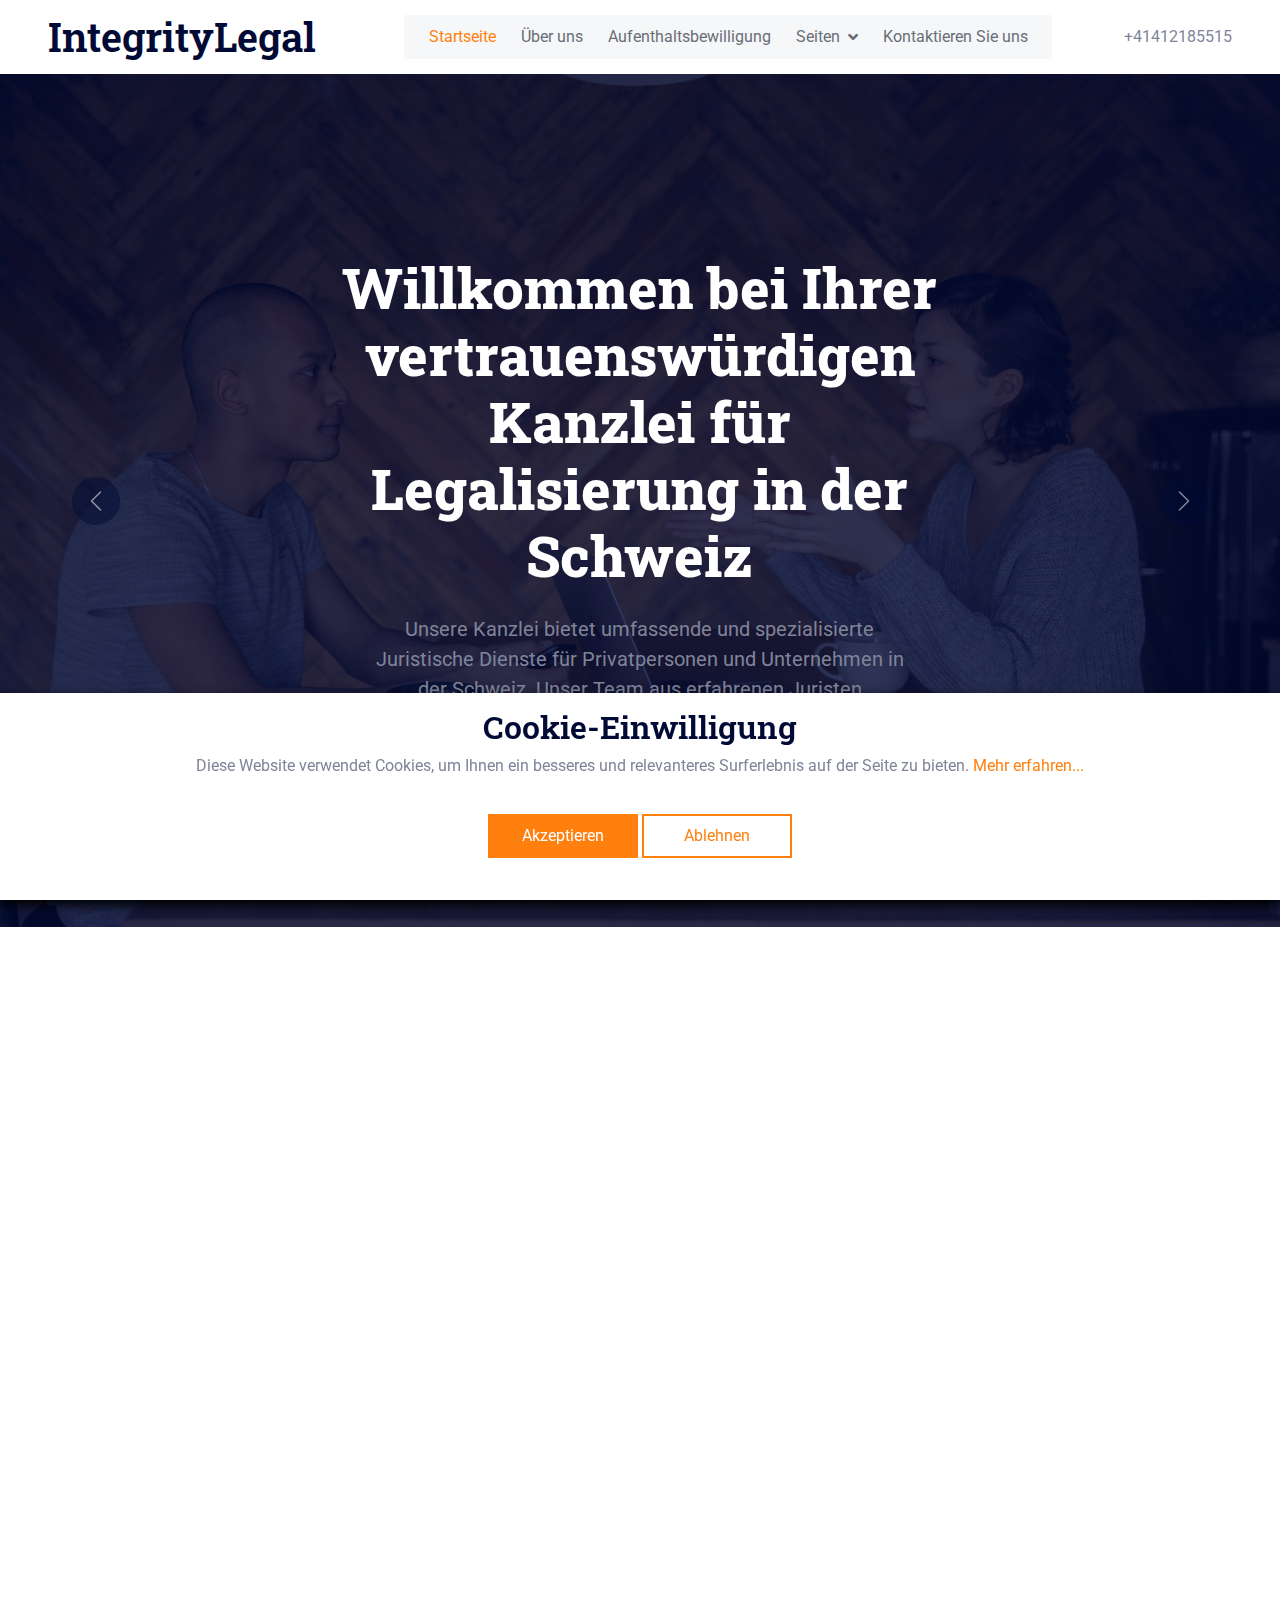
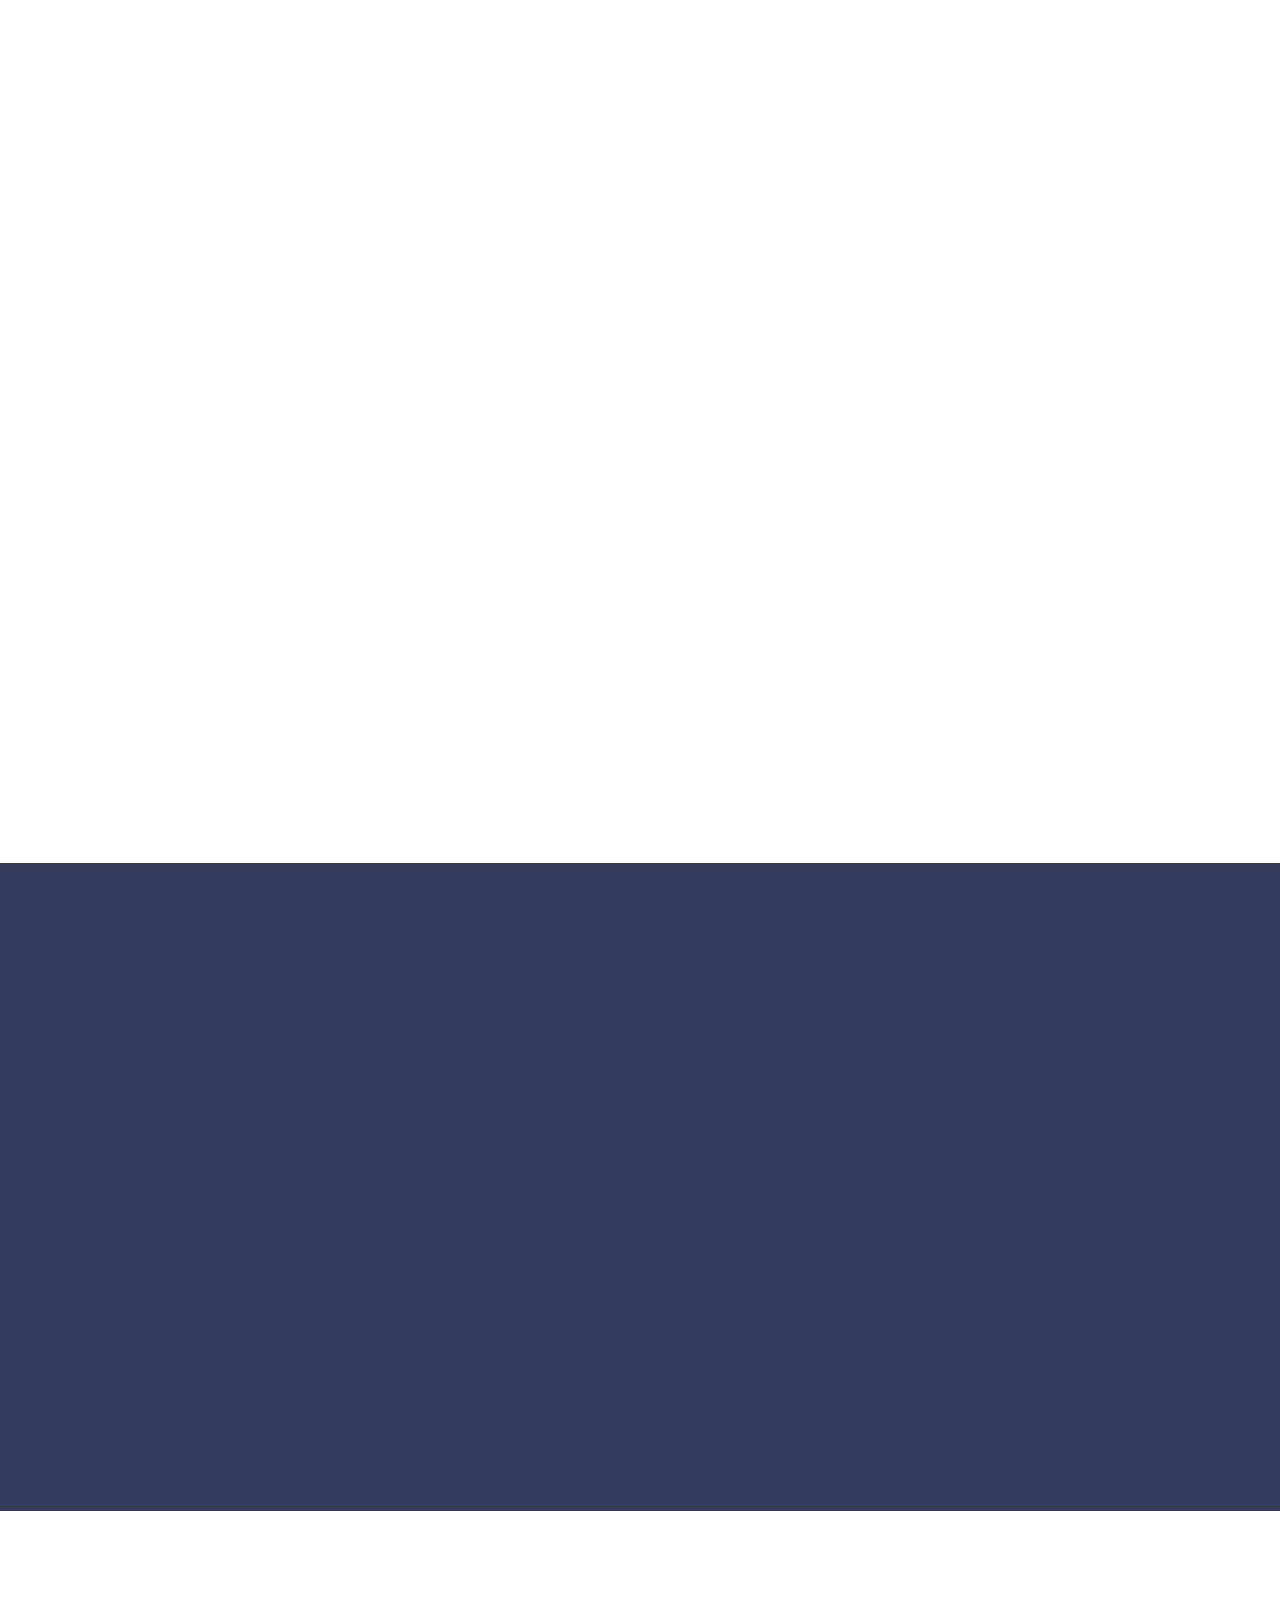
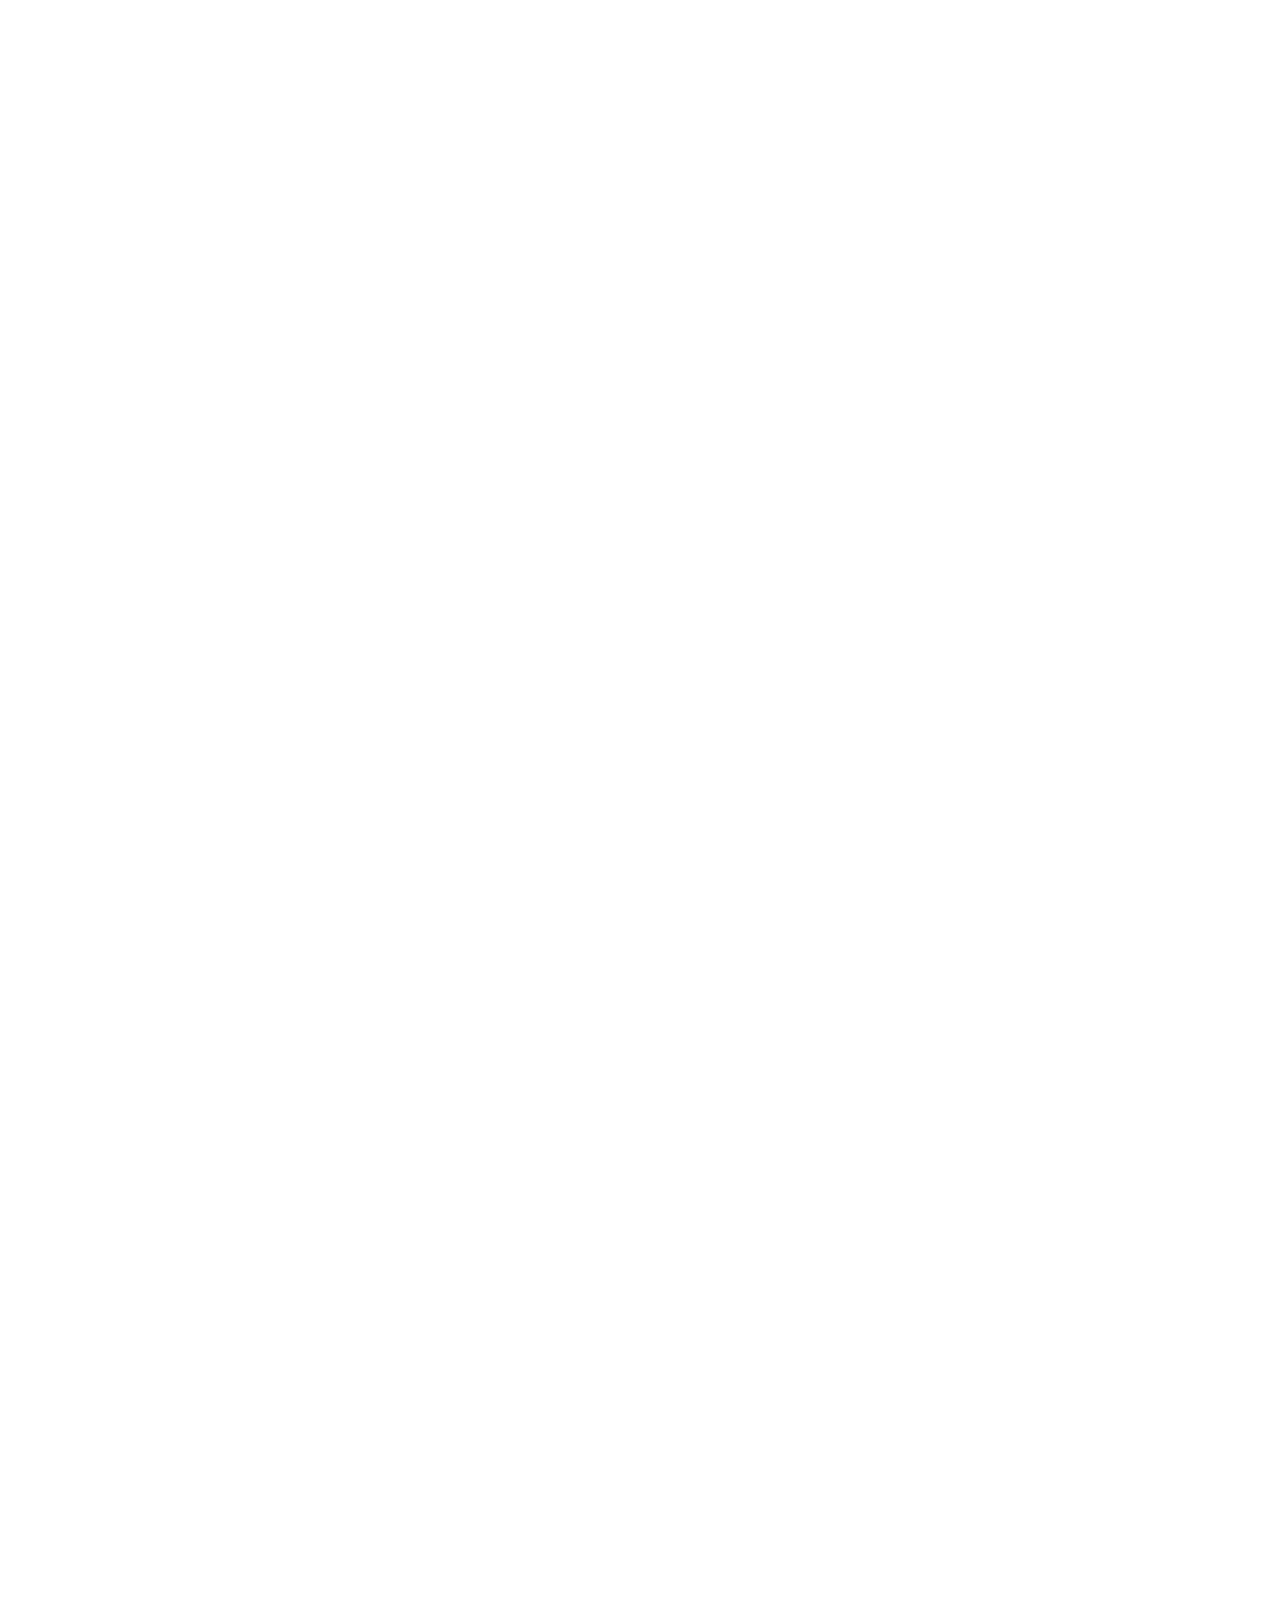
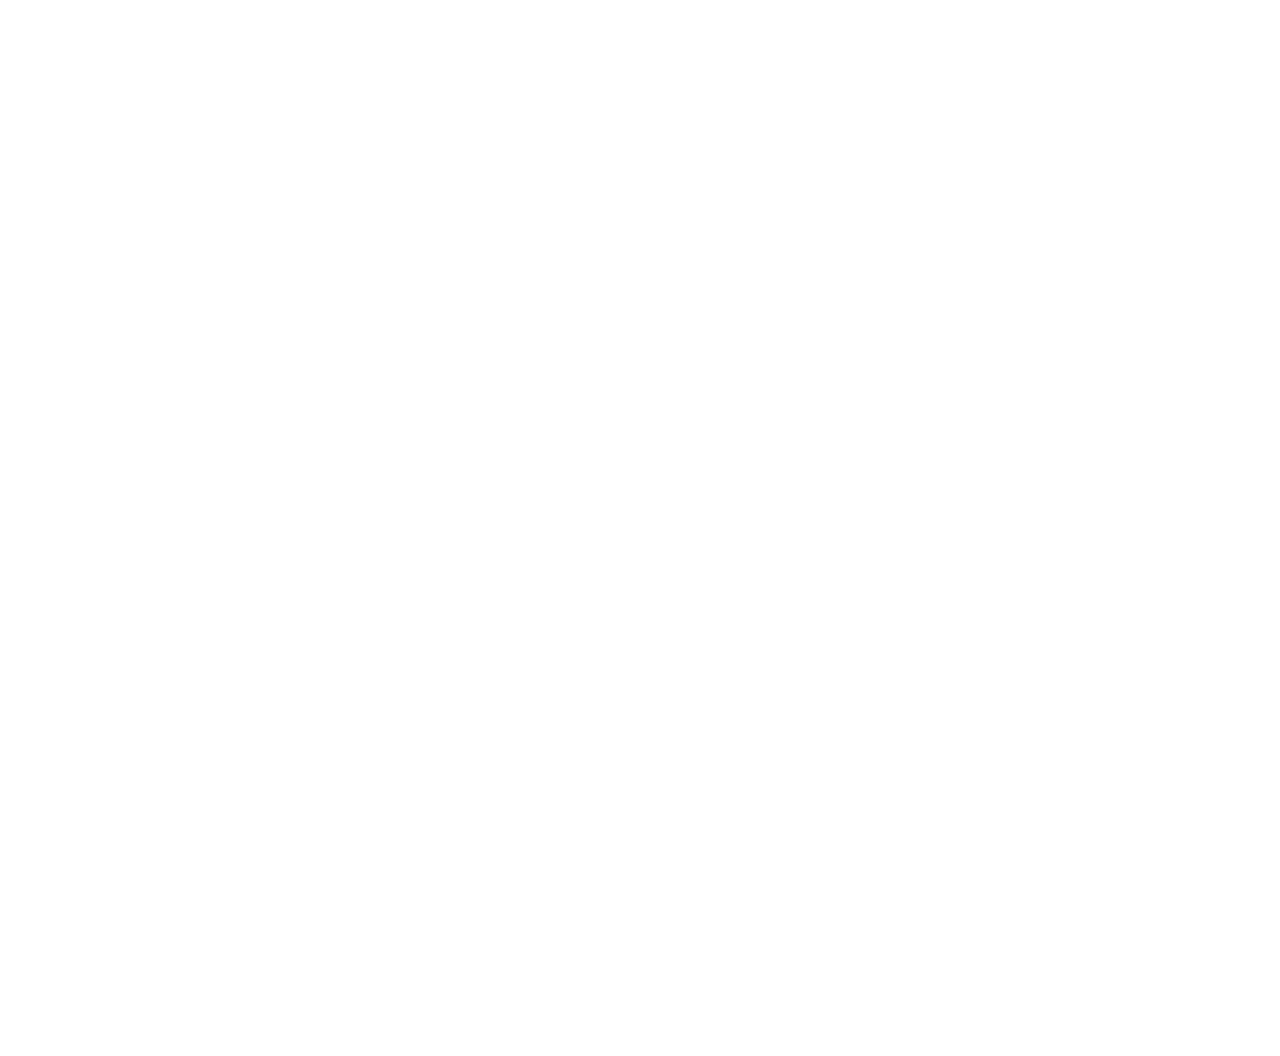
<file: index.html>
<!DOCTYPE html>
<html lang="en">
    <head>
        <meta charset="utf-8" />
        <title>IntegrityLegal</title>
        <meta content="width=device-width, initial-scale=1.0" name="viewport" />
        <meta content="" name="keywords" />
        <meta content="" name="description" />

        <!-- Favicon -->
        <link href="img/favicon.ico" rel="icon" />

        <!-- Google Web Fonts -->
        <link rel="preconnect" href="https://fonts.googleapis.com" />
        <link rel="preconnect" href="https://fonts.gstatic.com" crossorigin />
        <link
            href="https://fonts.googleapis.com/css2?family=Roboto+Slab:wght@400;600;800&family=Roboto:wght@400;500;700&display=swap"
            rel="stylesheet"
        />

        <!-- Icon Font Stylesheet -->
        <link
            href="https://cdnjs.cloudflare.com/ajax/libs/font-awesome/5.10.0/css/all.min.css"
            rel="stylesheet"
        />
        <link
            href="https://cdn.jsdelivr.net/npm/bootstrap-icons@1.4.1/font/bootstrap-icons.css"
            rel="stylesheet"
        />

        <!-- Libraries Stylesheet -->
        <link href="lib/animate/animate.min.css" rel="stylesheet" />
        <link
            href="lib/owlcarousel/assets/owl.carousel.min.css"
            rel="stylesheet"
        />

        <!-- Customized Bootstrap Stylesheet -->
        <link href="css/bootstrap.min.css" rel="stylesheet" />

        <!-- Template Stylesheet -->
        <link href="css/style.css" rel="stylesheet" />
    </head>

    <body>
        <!-- Spinner Start -->
        <div
            id="spinner"
            class="show bg-white position-fixed translate-middle w-100 vh-100 top-50 start-50 d-flex align-items-center justify-content-center"
        >
            <div class="spinner-grow text-primary" role="status"></div>
        </div>
        <!-- Spinner End -->

        <!-- Navbar Start -->
        <nav
            class="navbar navbar-expand-lg bg-white navbar-light sticky-top px-4 px-lg-5"
        >
            <a href="index.html" class="navbar-brand d-flex align-items-center">
                <h1 class="m-0">IntegrityLegal</h1>
            </a>
            <button
                type="button"
                class="navbar-toggler"
                data-bs-toggle="collapse"
                data-bs-target="#navbarCollapse"
            >
                <span class="navbar-toggler-icon"></span>
            </button>
            <div class="collapse navbar-collapse" id="navbarCollapse">
                <div class="navbar-nav mx-auto bg-light pe-4 py-3 py-lg-0">
                    <a href="index.html" class="nav-item nav-link active"
                        >Startseite</a
                    >
                    <a href="about.html" class="nav-item nav-link">Über uns</a>
                    <a href="residence-permit.html" class="nav-item nav-link"
                        >Aufenthaltsbewilligung</a
                    >
                    <div class="nav-item dropdown">
                        <a
                            href="#"
                            class="nav-link dropdown-toggle"
                            data-bs-toggle="dropdown"
                            >Seiten</a
                        >
                        <div class="dropdown-menu bg-light border-0 m-0">
                            <a href="work-permit.html" class="dropdown-item"
                                >Arbeitsbewilligung</a
                            >
                            <a href="testimonial.html" class="dropdown-item"
                                >Erfahrungsberichte</a
                            >
                        </div>
                    </div>
                    <a href="contact.html" class="nav-item nav-link"
                        >Kontaktieren Sie uns</a
                    >
                </div>
                <div class="h-100 d-lg-inline-flex align-items-center d-none">
                    +41412185515
                </div>
            </div>
        </nav>
        <!-- Navbar End -->

        <!-- Carousel Start -->
        <div class="container-fluid p-0 mb-5">
            <div
                id="header-carousel"
                class="carousel slide"
                data-bs-ride="carousel"
            >
                <div class="carousel-inner">
                    <div class="carousel-item active">
                        <img
                            class="w-100"
                            src="img/carousel-1.jpg"
                            alt="Image"
                        />
                        <div class="carousel-caption">
                            <div class="container">
                                <div class="row justify-content-center">
                                    <div class="col-lg-7 pt-5">
                                        <h1
                                            class="display-4 text-white mb-4 animated slideInDown"
                                        >
                                            Willkommen bei Ihrer
                                            vertrauenswürdigen Kanzlei für
                                            Legalisierung in der Schweiz
                                        </h1>
                                        <p
                                            class="fs-5 text-body mb-4 pb-2 mx-sm-5 animated slideInDown"
                                        >
                                            Unsere Kanzlei bietet umfassende und
                                            spezialisierte Juristische Dienste
                                            für Privatpersonen und Unternehmen
                                            in der Schweiz. Unser Team aus
                                            erfahrenen Juristen unterstützt Sie
                                            bei allen Aspekten der
                                            Legalisierung, von der
                                            Antragstellung bis zur endgültigen
                                            Genehmigung.
                                        </p>
                                    </div>
                                </div>
                            </div>
                        </div>
                    </div>
                    <div class="carousel-item">
                        <img
                            class="w-100"
                            src="img/carousel-2.jpg"
                            alt="Image"
                        />
                        <div class="carousel-caption">
                            <div class="container">
                                <div class="row justify-content-center">
                                    <div class="col-lg-7 pt-5">
                                        <h1
                                            class="display-4 text-white mb-4 animated slideInDown"
                                        >
                                            Experten für die Legalisierung und
                                            Rechtsberatung in der Schweiz
                                        </h1>
                                        <p
                                            class="fs-5 text-body mb-4 pb-2 mx-sm-5 animated slideInDown"
                                        >
                                            Unsere Kanzlei ist Ihr kompetenter
                                            Partner für die Legalisierung und
                                            alle rechtlichen Belange in der
                                            Schweiz. Mit einem umfassenden
                                            Portfolio an Juristische Dienste
                                            unterstützen wir Sie bei der
                                            Bewältigung Ihrer rechtlichen
                                            Herausforderungen.
                                        </p>
                                    </div>
                                </div>
                            </div>
                        </div>
                    </div>
                </div>
                <button
                    class="carousel-control-prev"
                    type="button"
                    data-bs-target="#header-carousel"
                    data-bs-slide="prev"
                >
                    <span
                        class="carousel-control-prev-icon"
                        aria-hidden="true"
                    ></span>
                    <span class="visually-hidden">Previous</span>
                </button>
                <button
                    class="carousel-control-next"
                    type="button"
                    data-bs-target="#header-carousel"
                    data-bs-slide="next"
                >
                    <span
                        class="carousel-control-next-icon"
                        aria-hidden="true"
                    ></span>
                    <span class="visually-hidden">Next</span>
                </button>
            </div>
        </div>
        <!-- Carousel End -->

        <!-- Features Start -->
        <div class="container-xxl py-5">
            <div class="container">
                <div class="row g-5">
                    <div class="col-lg-6 wow fadeInUp" data-wow-delay="0.1s">
                        <h1 class="display-6 mb-5">
                            Warum Sie sich für uns entscheiden sollten
                        </h1>
                        <p class="mb-5">
                            Unsere Kanzlei steht für herausragende Juristische
                            Dienste und umfassende Unterstützung bei der
                            Legalisierung in der Schweiz. Mit einem erfahrenen
                            Team aus spezialisierten Juristen bieten wir
                            maßgeschneiderte Lösungen für Ihre rechtlichen
                            Herausforderungen. Unsere Dienstleistungen
                            erstrecken sich von der unentgeltlichen
                            Rechtsberatung über die Erbringung von Juristische
                            Dienste bis hin zur Vermittlung und Ausschreibung
                            von juristischen Dienstleistungen. Vertrauen Sie auf
                            unsere Expertise und lassen Sie uns gemeinsam Ihre
                            rechtlichen Anliegen effizient und professionell
                            bearbeiten.
                        </p>
                        <div class="d-flex mb-5">
                            <div
                                class="flex-shrink-0 btn-square bg-primary rounded-circle"
                                style="width: 90px; height: 90px"
                            >
                                <img
                                    class="img-fluid"
                                    src="img/icon/icon-08-light.png"
                                    alt=""
                                />
                            </div>
                            <div class="ms-4">
                                <h5 class="mb-3">
                                    Umfangreiche Erfahrung und Fachwissen
                                </h5>
                                <span
                                    >Unsere Kanzlei zeichnet sich durch
                                    langjährige Erfahrung und tiefgehendes
                                    Fachwissen im Bereich der Legalisierung und
                                    Rechtsberatung in der Schweiz aus. Wir
                                    arbeiten eng mit renommierten Institutionen
                                    wie dem Rechtsdienst Unibas, Rechtsdienst
                                    UZH, Rechtsdienst Uri, Rechtsdienst Unibe
                                    und Rechtsdienst Unispital zusammen, um
                                    Ihnen die bestmögliche Unterstützung zu
                                    bieten. Unser Team bleibt stets auf dem
                                    neuesten Stand der rechtlichen Entwicklungen
                                    und sorgt dafür, dass Ihre Anliegen mit
                                    höchster Sorgfalt und Professionalität
                                    behandelt werden.
                                </span>
                            </div>
                        </div>
                        <div class="d-flex mb-5">
                            <div
                                class="flex-shrink-0 btn-square bg-primary rounded-circle"
                                style="width: 90px; height: 90px"
                            >
                                <img
                                    class="img-fluid"
                                    src="img/icon/icon-10-light.png"
                                    alt=""
                                />
                            </div>
                            <div class="ms-4">
                                <h5 class="mb-3">
                                    Individuelle und unentgeltliche Juristische
                                    Dienste
                                </h5>
                                <span
                                    >Wir bieten maßgeschneiderte Juristische
                                    Dienste, die auf Ihre individuellen
                                    Bedürfnisse zugeschnitten sind. Darüber
                                    hinaus stellen wir unentgeltliche
                                    Juristische Dienste zur Verfügung, um auch
                                    denjenigen zu helfen, die sich keine
                                    rechtliche Unterstützung leisten können.
                                    Durch die enge Zusammenarbeit mit dem
                                    Rechtsdienst VSSM, Rechtsdienst VSA und dem
                                    Rechtsdienst Volksschulamt gewährleisten wir
                                    eine umfassende und qualitativ hochwertige
                                    Beratung und Unterstützung.</span
                                >
                            </div>
                        </div>
                        <div class="d-flex mb-0">
                            <div
                                class="flex-shrink-0 btn-square bg-primary rounded-circle"
                                style="width: 90px; height: 90px"
                            >
                                <img
                                    class="img-fluid"
                                    src="img/icon/icon-06-light.png"
                                    alt=""
                                />
                            </div>
                            <div class="ms-4">
                                <h5 class="mb-3">
                                    Effiziente Vermittlung und Erbringung von
                                    Juristische Dienste
                                </h5>
                                <span
                                    >Unsere Kanzlei bietet eine effiziente
                                    Vermittlung und Erbringung von Juristische
                                    Dienste. Wir unterstützen Sie bei der
                                    Ausschreibung und dem Einkauf von
                                    juristischen Dienstleistungen und sorgen
                                    dafür, dass Sie die bestmögliche rechtliche
                                    Beratung erhalten. Mit unserem Rechtsdomizil
                                    bieten wir Ihnen einen sicheren und
                                    rechtlich einwandfreien Standort für Ihre
                                    Anliegen. Vertrauen Sie auf unsere Expertise
                                    und lassen Sie uns gemeinsam Ihre
                                    rechtlichen Herausforderungen
                                    meistern.</span
                                >
                            </div>
                        </div>
                    </div>
                    <div class="col-lg-6 wow fadeInUp" data-wow-delay="0.5s">
                        <div
                            class="position-relative rounded overflow-hidden h-100"
                            style="min-height: 400px"
                        >
                            <img
                                class="position-absolute w-100 h-100"
                                src="img/feature.jpg"
                                alt=""
                                style="object-fit: cover"
                            />
                        </div>
                    </div>
                </div>
            </div>
        </div>
        <!-- Features End -->

        <!-- Devider Start -->
        <div
            class="container-fluid facts my-5 py-5"
            data-parallax="scroll"
            data-image-src="img/devider-1.jpg"
        >
            <div class="container py-5">
                <div
                    class="text-center mx-auto wow fadeInUp"
                    data-wow-delay="0.1s"
                >
                    <h1 class="display-6 mb-5 text-white">Unser Ansatz</h1>
                    <p class="mb-5">
                        Unsere Kanzlei steht für einen umfassenden und
                        individuellen Ansatz bei der Legalisierung in der
                        Schweiz und der Bereitstellung von Juristische Dienste.
                        Wir verstehen, dass jedes rechtliche Anliegen
                        einzigartig ist und eine maßgeschneiderte Lösung
                        erfordert. Deshalb kombinieren wir tiefgehendes
                        juristisches Fachwissen mit einer persönlichen
                        Betreuung, um Ihnen die bestmögliche Unterstützung zu
                        bieten. Unsere Dienstleistungen erstrecken sich von der
                        Vermittlung und Erbringung von Juristische Dienste bis
                        hin zur Ausschreibung und dem Einkauf von juristischen
                        Dienstleistungen. Dank unserer engen Zusammenarbeit mit
                        renommierten Institutionen wie dem Rechtsdienst Unibas,
                        Rechtsdienst UZH, Rechtsdienst Uri, Rechtsdienst Unibe
                        und Rechtsdienst Unispital können wir Ihnen stets
                        aktuelle und fundierte rechtliche Unterstützung bieten.
                        <strong> Maßgeschneiderte Lösungen </strong>

                        Unser Ansatz beginnt mit einer detaillierten Analyse
                        Ihres spezifischen Falles. Wir hören Ihnen aufmerksam
                        zu, um Ihre Bedürfnisse und Ziele genau zu verstehen.
                        Basierend auf dieser Analyse entwickeln wir
                        maßgeschneiderte Rechtsstrategien, die auf Ihre
                        individuellen Anforderungen zugeschnitten sind. Ob es
                        sich um unentgeltliche Juristische Dienste oder
                        spezialisierte Beratung handelt, wir sorgen dafür, dass
                        Sie die bestmögliche Unterstützung erhalten.
                        <strong> Partnerschaftliche Zusammenarbeit </strong>

                        Wir legen großen Wert auf eine enge und
                        partnerschaftliche Zusammenarbeit mit unseren Mandanten.
                        Durch regelmäßige Kommunikation und transparente
                        Informationsweitergabe halten wir Sie stets über den
                        Fortschritt Ihres Falles auf dem Laufenden. Unsere
                        Zusammenarbeit mit dem Rechtsdienst VSSM, Rechtsdienst
                        VSA und dem Rechtsdienst Volksschulamt ermöglicht es
                        uns, Ihnen auch bei komplexen rechtlichen
                        Fragestellungen umfassende und fundierte Beratung zu
                        bieten.
                    </p>
                </div>
            </div>
        </div>
        <!-- Devider End -->

        <!-- Blog Start -->
        <div class="container-xxl py-5">
            <div class="container">
                <div
                    class="text-center mx-auto wow fadeInUp"
                    data-wow-delay="0.1s"
                    style="max-width: 500px"
                >
                    <h1 class="display-6 mb-5">Unser Blog</h1>
                    <p class="mb-5">
                        In unserem Blog finden Sie wertvolle Informationen und
                        aktuelle Nachrichten rund um die Legalisierung in der
                        Schweiz und die Bereitstellung von Juristische Dienste.
                        Unser Ziel ist es, Sie stets auf dem Laufenden zu halten
                        und Ihnen fundierte Einblicke in verschiedene rechtliche
                        Themen zu geben. Ob Sie nach unentgeltlichen Juristische
                        Dienste suchen oder sich für spezifische rechtliche
                        Fragestellungen interessieren, in unserem Blog werden
                        Sie fündig.
                    </p>
                </div>
                <div class="row g-4 justify-content-center">
                    <div
                        class="col-lg-4 col-md-6 wow fadeInUp"
                        data-wow-delay="0.1s"
                    >
                        <div class="service-item">
                            <img
                                style="
                                    width: 100%;
                                    height: 350px;
                                    object-fit: cover;
                                "
                                class="img-fluid"
                                src="img/blog-1.jpg"
                                alt=""
                            />
                            <div
                                class="align-items-center bg-light"
                                style="padding: 20px"
                            >
                                <a class="h4"
                                    >Die Bedeutung unentgeltlicher Juristische
                                    Dienste in der Schweiz
                                </a>
                                <p class="mt-3">
                                    Unentgeltliche Juristische Dienste spielen
                                    eine wesentliche Rolle im Schweizer
                                    Rechtssystem. In diesem Beitrag erläutern
                                    wir, wie Sie Zugang zu diesen
                                    Dienstleistungen erhalten und welche
                                    Voraussetzungen erfüllt sein müssen.
                                    Erfahren Sie mehr über die Unterstützung .
                                </p>
                            </div>
                        </div>
                    </div>
                    <div
                        class="col-lg-4 col-md-6 wow fadeInUp"
                        data-wow-delay="0.1s"
                    >
                        <div class="service-item">
                            <img
                                style="
                                    width: 100%;
                                    height: 350px;
                                    object-fit: cover;
                                "
                                class="img-fluid"
                                src="img/blog-2.jpg"
                                alt=""
                            />
                            <div
                                class="align-items-center bg-light"
                                style="padding: 20px"
                            >
                                <a class="h4"
                                    >Juristische Dienste für internationale
                                    Studierende: Ein Überblick
                                </a>
                                <p class="mt-3">
                                    Internationale Studierende stehen oft vor
                                    besonderen rechtlichen Herausforderungen. In
                                    diesem Artikel stellen wir die wichtigsten
                                    Juristische Dienste vor, die Ihnen zur
                                    Verfügung stehen, und wie der Rechtsdienst
                                    Unibe und Rechtsdienst Unispital dabei
                                    helfen können.
                                </p>
                            </div>
                        </div>
                    </div>
                    <div
                        class="col-lg-4 col-md-6 wow fadeInUp"
                        data-wow-delay="0.1s"
                    >
                        <div class="service-item">
                            <img
                                style="
                                    width: 100%;
                                    height: 350px;
                                    object-fit: cover;
                                "
                                class="img-fluid"
                                src="img/blog-3.jpg"
                                alt=""
                            />
                            <div
                                class="align-items-center bg-light"
                                style="padding: 20px"
                            >
                                <a class="h4"
                                    >Vermittlung und Erbringung von Juristische
                                    Dienste: Ein Leitfaden
                                </a>
                                <p class="mt-3">
                                    Die Vermittlung und Erbringung von
                                    Juristische Dienste ist ein komplexer
                                    Prozess. Hier bieten wir Ihnen einen
                                    umfassenden Leitfaden, der Ihnen hilft, den
                                    richtigen Rechtsdienstleister zu finden und
                                    die bestmögliche Beratung zu erhalten.
                                </p>
                            </div>
                        </div>
                    </div>
                    <div
                        class="col-lg-4 col-md-6 wow fadeInUp"
                        data-wow-delay="0.1s"
                    >
                        <div class="service-item">
                            <img
                                style="
                                    width: 100%;
                                    height: 350px;
                                    object-fit: cover;
                                "
                                class="img-fluid"
                                src="img/blog-4.jpg"
                                alt=""
                            />
                            <div
                                class="align-items-center bg-light"
                                style="padding: 20px"
                            >
                                <a class="h4"
                                    >Ausschreibung und Einkauf von Juristische
                                    Dienste: Was Sie wissen müssen
                                </a>
                                <p class="mt-3">
                                    Dieser Beitrag erklärt, wie die
                                    Ausschreibung und der Einkauf von
                                    Juristische Dienste funktionieren und welche
                                    Vorteile sie bieten. Lernen Sie, wie Sie die
                                    besten juristischen Ressourcen für Ihre
                                    Bedürfnisse finden und nutzen können.
                                </p>
                            </div>
                        </div>
                    </div>
                    <div
                        class="col-lg-4 col-md-6 wow fadeInUp"
                        data-wow-delay="0.1s"
                    >
                        <div class="service-item">
                            <img
                                style="
                                    width: 100%;
                                    height: 350px;
                                    object-fit: cover;
                                "
                                class="img-fluid"
                                src="img/blog-5.jpg"
                                alt=""
                            />
                            <div
                                class="align-items-center bg-light"
                                style="padding: 20px"
                            >
                                <a class="h4"
                                    >Rechtsdomizil in der Schweiz: Bedeutung und
                                    Vorteile
                                </a>
                                <p class="mt-3">
                                    Ein Rechtsdomizil kann in vielen rechtlichen
                                    Angelegenheiten von Vorteil sein. Erfahren
                                    Sie, was ein Rechtsdomizil ist, wie es
                                    funktioniert und warum es für Sie wichtig
                                    sein könnte, insbesondere wenn Sie
                                    Unterstützung vom Rechtsdienst VSSM oder
                                    Rechtsdienst VSA benötigen.
                                </p>
                            </div>
                        </div>
                    </div>
                    <div
                        class="col-lg-4 col-md-6 wow fadeInUp"
                        data-wow-delay="0.1s"
                    >
                        <div class="service-item">
                            <img
                                style="
                                    width: 100%;
                                    height: 350px;
                                    object-fit: cover;
                                "
                                class="img-fluid"
                                src="img/blog-6.jpg"
                                alt=""
                            />
                            <div
                                class="align-items-center bg-light"
                                style="padding: 20px"
                            >
                                <a class="h4">
                                    Erfolgreiche Strategien für den Umgang mit
                                    dem Rechtsdienst Volksschulamt
                                </a>
                                <p class="mt-3">
                                    Das Volksschulamt spielt eine zentrale Rolle
                                    im Bildungssystem der Schweiz. In diesem
                                    Artikel geben wir Ihnen praktische Tipps und
                                    Strategien für den erfolgreichen Umgang mit
                                    rechtlichen Fragen, die im Zusammenhang mit
                                    dem Rechtsdienst Volksschulamt auftreten
                                    können.
                                </p>
                            </div>
                        </div>
                    </div>
                </div>
            </div>
        </div>
        <!-- Blog End -->

        <!-- Footer Start -->
        <div
            class="container-fluid bg-dark footer mt-5 pt-5 wow fadeIn"
            data-wow-delay="0.1s"
        >
            <div class="container py-5">
                <div class="row g-5">
                    <div class="col-md-6">
                        <h1 class="text-white mb-4">IntegrityLegal</h1>
                        <span>
                            Willkommen bei unserer Kanzlei, die sich auf die
                            Legalisierung in der Schweiz und die Bereitstellung
                            umfassender Rechtsdienstleistungen spezialisiert
                            hat. Unser engagiertes Team bietet Ihnen
                            maßgeschneiderte rechtliche Unterstützung und
                            Beratung, um Ihre individuellen Bedürfnisse zu
                            erfüllen.
                        </span>
                    </div>
                    <div class="col-md-6">
                        <h5 class="text-light mb-4">Newsletter</h5>
                        <p>
                            Abonnieren Sie unseren Newsletter und folgen Sie uns
                            auf Social Media, um über die neuesten rechtlichen
                            Entwicklungen auf dem Laufenden zu bleiben.
                        </p>
                        <div class="position-relative">
                            <input
                                class="form-control bg-transparent w-100 py-3 ps-4 pe-5"
                                type="text"
                                placeholder="Ihre E-Mail"
                                id="email"
                            />
                            <button
                                type="button"
                                class="btn btn-primary py-2 px-3 position-absolute top-0 end-0 mt-2 me-2"
                                id="submit"
                                onclick="sendForm()"
                            >
                                Anmelden
                            </button>
                            <div id="result" style="color: red"></div>
                        </div>
                    </div>
                    <div class="col-lg-4 col-md-6">
                        <h5 class="text-light mb-4">Kontaktieren Sie uns</h5>
                        <p>
                            <i class="fa fa-map-marker-alt me-3"></i
                            >Sankt-Oswalds-Gasse 1, 6300 Zug, Schweiz
                        </p>
                        <p><i class="fa fa-phone-alt me-3"></i>+41412185515</p>
                        <p>
                            <i class="fa fa-envelope me-3"></i
                            >integrity_legal@gmail.com
                        </p>
                    </div>
                    <div class="col-lg-4 col-md-6">
                        <h5 class="text-light mb-4">Unsere Dienstleistungen</h5>
                        <a class="btn btn-link" href="#">Rechtsberatung</a>
                        <a class="btn btn-link" href="#"
                            >Legalisierungsdienste</a
                        >
                        <a class="btn btn-link" href="#">Vertragsrecht</a>
                        <a class="btn btn-link" href="#">Streitschlichtung</a>
                    </div>
                    <div class="col-lg-4 col-md-6">
                        <h5 class="text-light mb-4">Schnelllinks</h5>
                        <a class="btn btn-link" href="about.html">Über uns</a>
                        <a class="btn btn-link" href="contact.html">Kontakt</a>
                        <a class="btn btn-link" href="terms-of-use.html"
                            >Nutzungsbedingungen</a
                        >
                        <a class="btn btn-link" href="privacy-policy.html"
                            >Datenschutzrichtlinie</a
                        >
                        <a class="btn btn-link" href="business-model.html"
                            >Geschäftsmodell</a
                        >
                    </div>
                    <hr />
                    <div class="col-lg-12 text-center">
                        Haftungsausschluss: Die Informationen auf dieser Website
                        sind nicht als Rechtsberatung gedacht und begründen kein
                        Mandatsverhältnis. Die hier zur Verfügung gestellten
                        Informationen, Dokumente oder Formulare dienen nur
                        allgemeinen Informationszwecken und sollten nicht als
                        Rechtsberatung angesehen werden. Die Gesetze ändern sich
                        regelmäßig; daher kann es sein, dass die Informationen
                        auf dieser Website nicht korrekt sind. Es ist unbedingt
                        erforderlich, dass Sie sich rechtlich beraten lassen, um
                        Ihre Rechte und Pflichten nach geltendem Recht und unter
                        Berücksichtigung Ihrer besonderen Umstände zu bestimmen.
                    </div>
                </div>
            </div>
        </div>

        <!-- Footer End -->

        <!-- Back to Top -->
        <a
            href="#"
            class="btn btn-lg btn-primary btn-lg-square rounded-circle back-to-top"
            ><i class="bi bi-arrow-up"></i
        ></a>

        <!-- Cookie banner -->
        <div class="cookie-wrapper show">
            <div>
                <i class="bx bx-cookie"></i>
                <h2 style="text-align: center">Cookie-Einwilligung</h2>
            </div>

            <div class="data">
                <p>
                    Diese Website verwendet Cookies, um Ihnen ein besseres und
                    relevanteres Surferlebnis auf der Seite zu bieten.
                    <a href="#">Mehr erfahren...</a>
                </p>
            </div>

            <div class="buttons">
                <button class="cookie-button" id="acceptBtn">
                    Akzeptieren
                </button>
                <button class="cookie-button" id="declineBtn">Ablehnen</button>
            </div>
        </div>

        <!-- End Cookie banner -->

        <!-- JavaScript Libraries -->
        <script src="https://code.jquery.com/jquery-3.4.1.min.js"></script>
        <script src="https://cdn.jsdelivr.net/npm/bootstrap@5.0.0/dist/js/bootstrap.bundle.min.js"></script>
        <script src="lib/wow/wow.min.js"></script>
        <script src="lib/easing/easing.min.js"></script>
        <script src="lib/waypoints/waypoints.min.js"></script>
        <script src="lib/owlcarousel/owl.carousel.min.js"></script>
        <script src="lib/counterup/counterup.min.js"></script>
        <script src="lib/parallax/parallax.min.js"></script>

        <!-- Template Javascript -->
        <script src="js/main.js"></script>
        <script src="js/cookiebanner.js"></script>
        <script src="js/contact-form.js"></script>
    </body>
</html>
</file>
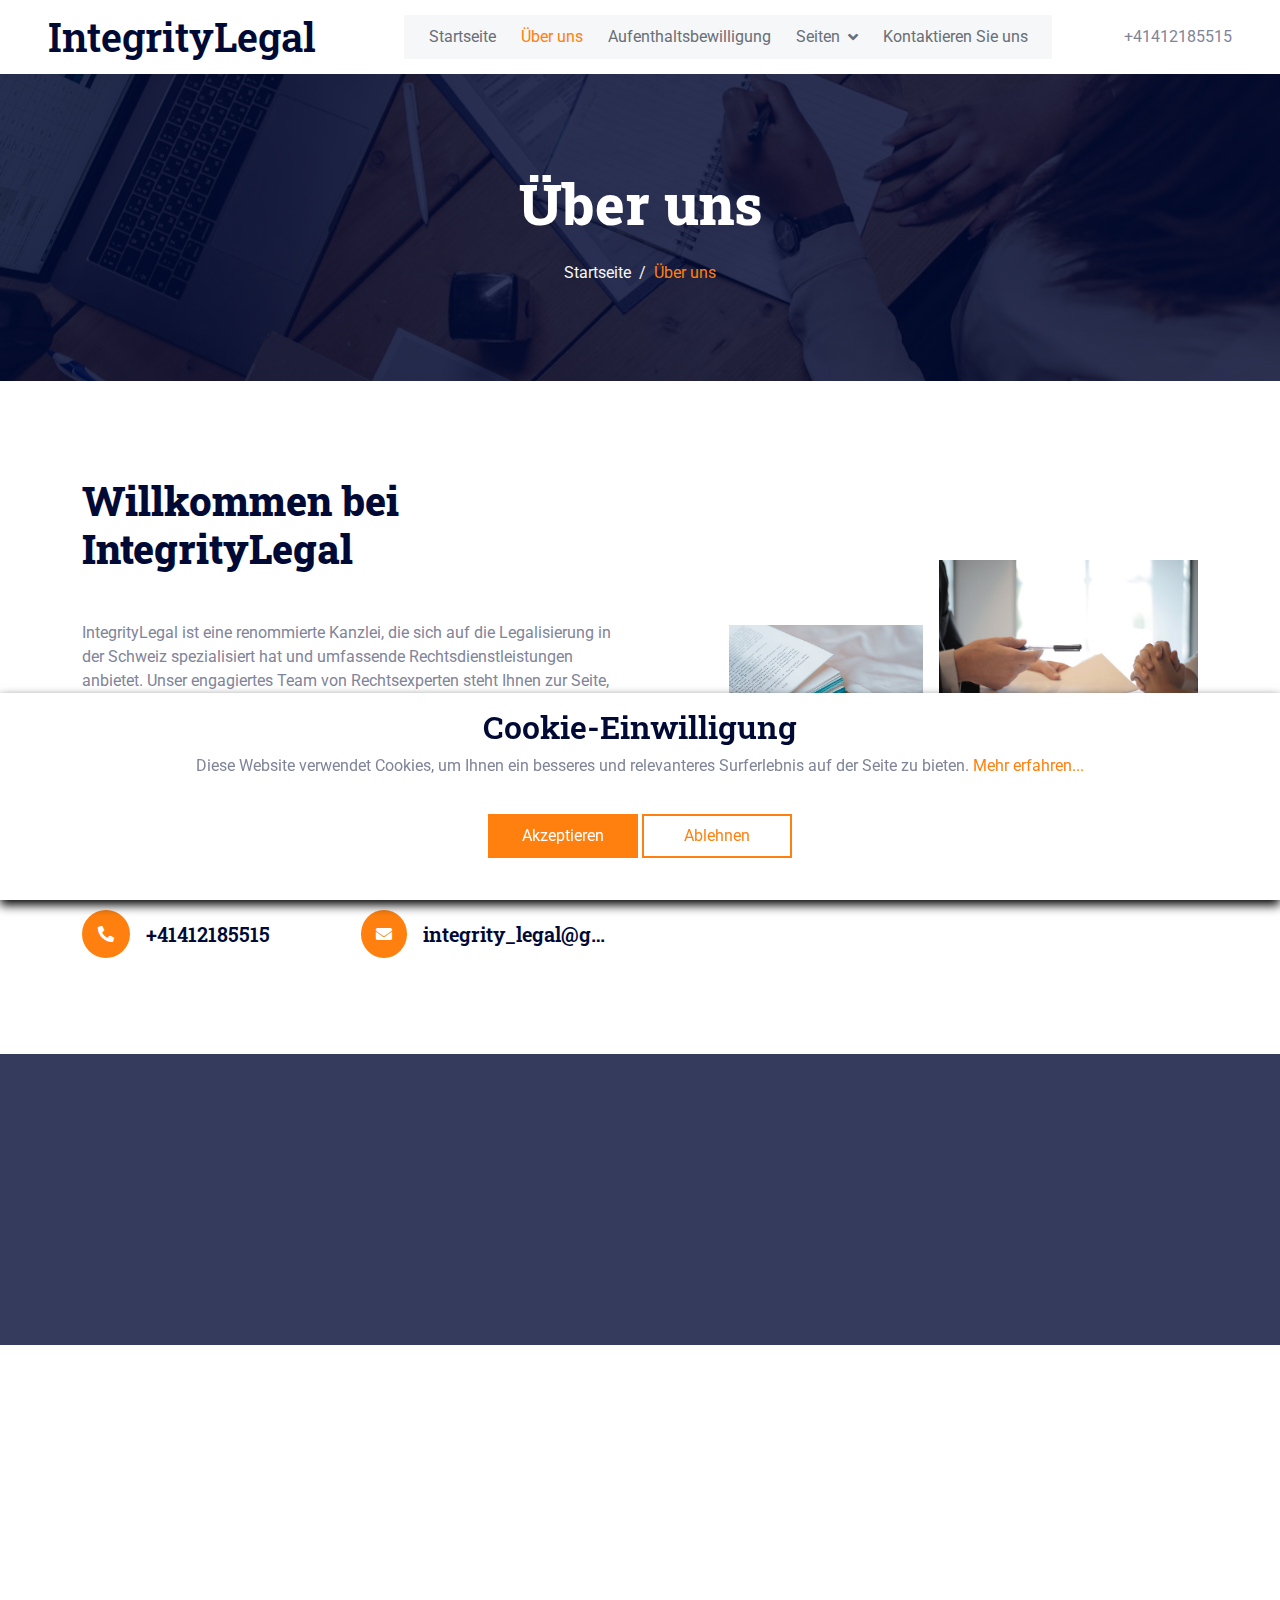
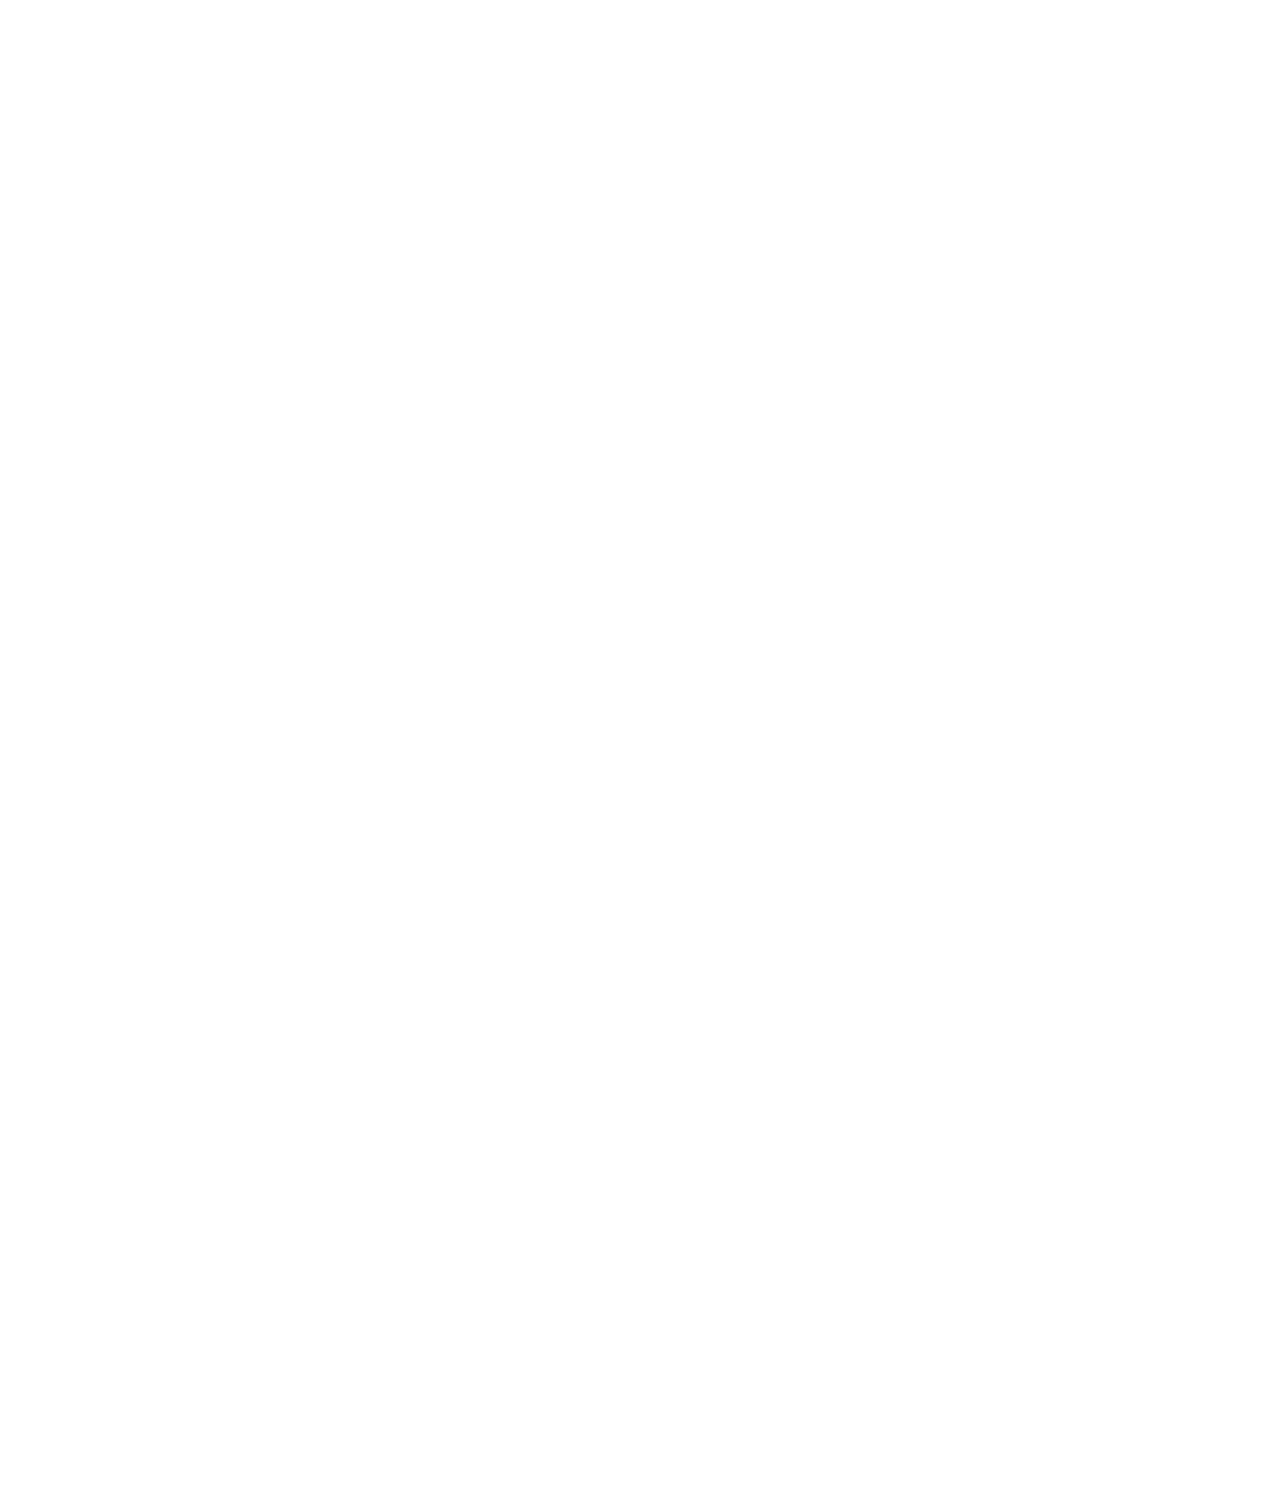
<file: about.html>
<!DOCTYPE html>
<html lang="en">
    <head>
        <meta charset="utf-8" />
        <title>IntegrityLegal</title>
        <meta content="width=device-width, initial-scale=1.0" name="viewport" />
        <meta content="" name="keywords" />
        <meta content="" name="description" />

        <!-- Favicon -->
        <link href="img/favicon.ico" rel="icon" />

        <!-- Google Web Fonts -->
        <link rel="preconnect" href="https://fonts.googleapis.com" />
        <link rel="preconnect" href="https://fonts.gstatic.com" crossorigin />
        <link
            href="https://fonts.googleapis.com/css2?family=Roboto+Slab:wght@400;600;800&family=Roboto:wght@400;500;700&display=swap"
            rel="stylesheet"
        />

        <!-- Icon Font Stylesheet -->
        <link
            href="https://cdnjs.cloudflare.com/ajax/libs/font-awesome/5.10.0/css/all.min.css"
            rel="stylesheet"
        />
        <link
            href="https://cdn.jsdelivr.net/npm/bootstrap-icons@1.4.1/font/bootstrap-icons.css"
            rel="stylesheet"
        />

        <!-- Libraries Stylesheet -->
        <link href="lib/animate/animate.min.css" rel="stylesheet" />
        <link
            href="lib/owlcarousel/assets/owl.carousel.min.css"
            rel="stylesheet"
        />

        <!-- Customized Bootstrap Stylesheet -->
        <link href="css/bootstrap.min.css" rel="stylesheet" />

        <!-- Template Stylesheet -->
        <link href="css/style.css" rel="stylesheet" />
    </head>

    <body>
        <!-- Spinner Start -->
        <div
            id="spinner"
            class="show bg-white position-fixed translate-middle w-100 vh-100 top-50 start-50 d-flex align-items-center justify-content-center"
        >
            <div class="spinner-grow text-primary" role="status"></div>
        </div>
        <!-- Spinner End -->

        <!-- Navbar Start -->
        <nav
            class="navbar navbar-expand-lg bg-white navbar-light sticky-top px-4 px-lg-5"
        >
            <a href="index.html" class="navbar-brand d-flex align-items-center">
                <h1 class="m-0">IntegrityLegal</h1>
            </a>
            <button
                type="button"
                class="navbar-toggler"
                data-bs-toggle="collapse"
                data-bs-target="#navbarCollapse"
            >
                <span class="navbar-toggler-icon"></span>
            </button>
            <div class="collapse navbar-collapse" id="navbarCollapse">
                <div class="navbar-nav mx-auto bg-light pe-4 py-3 py-lg-0">
                    <a href="index.html" class="nav-item nav-link"
                        >Startseite</a
                    >
                    <a href="about.html" class="nav-item nav-link active"
                        >Über uns</a
                    >
                    <a href="residence-permit.html" class="nav-item nav-link"
                        >Aufenthaltsbewilligung</a
                    >
                    <div class="nav-item dropdown">
                        <a
                            href="#"
                            class="nav-link dropdown-toggle"
                            data-bs-toggle="dropdown"
                            >Seiten</a
                        >
                        <div class="dropdown-menu bg-light border-0 m-0">
                            <a href="work-permit.html" class="dropdown-item"
                                >Arbeitsbewilligung</a
                            >
                            <a href="testimonial.html" class="dropdown-item"
                                >Erfahrungsberichte</a
                            >
                        </div>
                    </div>
                    <a href="contact.html" class="nav-item nav-link"
                        >Kontaktieren Sie uns</a
                    >
                </div>
                <div class="h-100 d-lg-inline-flex align-items-center d-none">
                    +41412185515
                </div>
            </div>
        </nav>
        <!-- Navbar End -->

        <!-- Page Header Start -->
        <div
            class="container-fluid page-header bg-2 py-5 mb-5 wow fadeIn"
            data-wow-delay="0.1s"
        >
            <div class="container text-center py-5">
                <h1 class="display-4 text-white animated slideInDown mb-4">
                    Über uns
                </h1>
                <nav aria-label="breadcrumb animated slideInDown">
                    <ol class="breadcrumb justify-content-center mb-0">
                        <li class="breadcrumb-item">
                            <a href="index.html">Startseite</a>
                        </li>
                        <li class="breadcrumb-item active" aria-current="page">
                            Über uns
                        </li>
                    </ol>
                </nav>
            </div>
        </div>
        <!-- Page Header End -->

        <!-- About Start -->
        <div class="container-xxl py-5">
            <div class="container">
                <div class="row g-5 align-items-center">
                    <div class="col-lg-6 wow fadeInUp" data-wow-delay="0.5s">
                        <div class="h-100">
                            <h1 class="display-6 mb-5">
                                Willkommen bei IntegrityLegal
                            </h1>

                            <p class="mb-4">
                                IntegrityLegal ist eine renommierte Kanzlei, die
                                sich auf die Legalisierung in der Schweiz
                                spezialisiert hat und umfassende
                                Rechtsdienstleistungen anbietet. Unser
                                engagiertes Team von Rechtsexperten steht Ihnen
                                zur Seite, um Ihre rechtlichen Anliegen zu
                                verstehen und maßgeschneiderte Lösungen
                                anzubieten, die auf Ihre individuellen
                                Bedürfnisse zugeschnitten sind. Wir sind
                                spezialisiert auf die Vermittlung und Erbringung
                                von Rechtsdienstleistungen sowie auf die
                                Beratung bei der Ausschreibung und dem Einkauf
                                von juristischen Dienstleistungen. Vertrauen Sie
                                auf unsere langjährige Erfahrung und Expertise,
                                um Ihnen bei der Bewältigung Ihrer rechtlichen
                                Herausforderungen effektiv zu helfen.
                            </p>
                            <div class="border-top mt-4 pt-4">
                                <div class="row">
                                    <div class="col-sm-6">
                                        <div class="d-flex align-items-center">
                                            <div
                                                class="btn-lg-square bg-primary rounded-circle me-3"
                                            >
                                                <i
                                                    class="fa fa-phone-alt text-white"
                                                ></i>
                                            </div>
                                            <h5 class="mb-0">+41412185515</h5>
                                        </div>
                                    </div>
                                    <div class="col-sm-6">
                                        <div class="d-flex align-items-center">
                                            <div
                                                class="btn-lg-square bg-primary rounded-circle me-3"
                                            >
                                                <i
                                                    class="fa fa-envelope text-white"
                                                ></i>
                                            </div>
                                            <h5
                                                style="
                                                    width: 200px;
                                                    text-overflow: ellipsis;
                                                    white-space: nowrap;
                                                    overflow: hidden;
                                                "
                                                class="mb-0"
                                            >
                                                integrity_legal@gmail.com
                                            </h5>
                                        </div>
                                    </div>
                                </div>
                            </div>
                        </div>
                    </div>
                    <div class="col-lg-6">
                        <div class="row g-3">
                            <div class="col-6 text-end">
                                <img
                                    class="img-fluid w-75 wow zoomIn"
                                    data-wow-delay="0.1s"
                                    src="img/about-1.jpg"
                                    style="margin-top: 25%"
                                />
                            </div>
                            <div class="col-6 text-start">
                                <img
                                    class="img-fluid w-100 wow zoomIn"
                                    data-wow-delay="0.3s"
                                    src="img/about-2.jpg"
                                />
                            </div>
                            <div class="col-6 text-end">
                                <img
                                    class="img-fluid w-50 wow zoomIn"
                                    data-wow-delay="0.5s"
                                    src="img/about-3.jpg"
                                />
                            </div>
                            <div class="col-6 text-start">
                                <img
                                    class="img-fluid w-75 wow zoomIn"
                                    data-wow-delay="0.7s"
                                    src="img/about-4.jpg"
                                />
                            </div>
                        </div>
                    </div>
                </div>
            </div>
        </div>
        <!-- About End -->

        <!-- Facts Start -->
        <div
            class="container-fluid facts my-5 py-5"
            data-parallax="scroll"
            data-image-src="img/carousel-1.jpg"
        >
            <div class="container py-5">
                <div class="row g-5">
                    <div
                        class="col-sm-6 col-lg-3 wow fadeIn"
                        data-wow-delay="0.1s"
                    >
                        <h1
                            class="display-4 text-white"
                            data-toggle="counter-up"
                        >
                            580
                        </h1>
                        <span class="text-primary">Zufriedene Kunden</span>
                    </div>
                    <div
                        class="col-sm-6 col-lg-3 wow fadeIn"
                        data-wow-delay="0.3s"
                    >
                        <h1
                            class="display-4 text-white"
                            data-toggle="counter-up"
                        >
                            72
                        </h1>
                        <span class="text-primary">Erfolgreiche Projekte</span>
                    </div>
                    <div
                        class="col-sm-6 col-lg-3 wow fadeIn"
                        data-wow-delay="0.5s"
                    >
                        <h1
                            class="display-4 text-white"
                            data-toggle="counter-up"
                        >
                            145
                        </h1>
                        <span class="text-primary"
                            >Auszeichnungen Errungen</span
                        >
                    </div>
                    <div
                        class="col-sm-6 col-lg-3 wow fadeIn"
                        data-wow-delay="0.7s"
                    >
                        <h1
                            class="display-4 text-white"
                            data-toggle="counter-up"
                        >
                            35
                        </h1>
                        <span class="text-primary">Teammitglieder</span>
                    </div>
                </div>
            </div>
        </div>

        <!-- Facts End -->

        <!-- Team Start -->
        <div class="container-xxl py-5">
            <div class="container">
                <div
                    class="text-center mx-auto wow fadeInUp"
                    data-wow-delay="0.1s"
                    style="max-width: 500px"
                >
                    <h1 class="display-6 mb-5">
                        Treffen Sie unsere professionellen Teammitglieder
                    </h1>
                </div>
                <div class="row g-4">
                    <div
                        class="col-lg-3 col-md-6 wow fadeInUp"
                        data-wow-delay="0.1s"
                    >
                        <div class="team-item">
                            <div
                                class="team-img position-relative overflow-hidden"
                            >
                                <img
                                    class="img-fluid"
                                    src="img/team-2.jpg"
                                    alt=""
                                />
                            </div>
                            <div class="bg-light text-center p-4">
                                <h5>Markus Schmidt</h5>
                                <span class="text-primary"
                                    >Fachanwalt für Arbeitsrecht</span
                                >
                            </div>
                        </div>
                    </div>
                    <div
                        class="col-lg-3 col-md-6 wow fadeInUp"
                        data-wow-delay="0.3s"
                    >
                        <div class="team-item">
                            <div
                                class="team-img position-relative overflow-hidden"
                            >
                                <img
                                    class="img-fluid"
                                    src="img/team-1.jpg"
                                    alt=""
                                />
                            </div>
                            <div class="bg-light text-center p-4">
                                <h5>Anna Müller</h5>
                                <span class="text-primary"
                                    >Rechtsanwältin für Vertragsrecht</span
                                >
                            </div>
                        </div>
                    </div>
                    <div
                        class="col-lg-3 col-md-6 wow fadeInUp"
                        data-wow-delay="0.5s"
                    >
                        <div class="team-item">
                            <div
                                class="team-img position-relative overflow-hidden"
                            >
                                <img
                                    class="img-fluid"
                                    src="img/team-4.jpg"
                                    alt=""
                                />
                            </div>
                            <div class="bg-light text-center p-4">
                                <h5>Michael Fischer</h5>
                                <span class="text-primary"
                                    >Experte für Unternehmensfusionen und
                                    -übernahmen</span
                                >
                            </div>
                        </div>
                    </div>
                    <div
                        class="col-lg-3 col-md-6 wow fadeInUp"
                        data-wow-delay="0.7s"
                    >
                        <div class="team-item">
                            <div
                                class="team-img position-relative overflow-hidden"
                            >
                                <img
                                    class="img-fluid"
                                    src="img/team-3.jpg"
                                    alt=""
                                />
                            </div>
                            <div class="bg-light text-center p-4">
                                <h5>Julia Wagner</h5>
                                <span class="text-primary"
                                    >Spezialistin für internationales
                                    Steuerrecht</span
                                >
                            </div>
                        </div>
                    </div>
                </div>
            </div>
        </div>
        <!-- Team End -->

        <!-- Footer Start -->
        <div
            class="container-fluid bg-dark footer mt-5 pt-5 wow fadeIn"
            data-wow-delay="0.1s"
        >
            <div class="container py-5">
                <div class="row g-5">
                    <div class="col-md-6">
                        <h1 class="text-white mb-4">IntegrityLegal</h1>
                        <span>
                            Willkommen bei unserer Kanzlei, die sich auf die
                            Legalisierung in der Schweiz und die Bereitstellung
                            umfassender Rechtsdienstleistungen spezialisiert
                            hat. Unser engagiertes Team bietet Ihnen
                            maßgeschneiderte rechtliche Unterstützung und
                            Beratung, um Ihre individuellen Bedürfnisse zu
                            erfüllen.
                        </span>
                    </div>
                    <div class="col-md-6">
                        <h5 class="text-light mb-4">Newsletter</h5>
                        <p>
                            Abonnieren Sie unseren Newsletter und folgen Sie uns
                            auf Social Media, um über die neuesten rechtlichen
                            Entwicklungen auf dem Laufenden zu bleiben.
                        </p>
                        <div class="position-relative">
                            <input
                                class="form-control bg-transparent w-100 py-3 ps-4 pe-5"
                                type="text"
                                placeholder="Ihre E-Mail"
                                id="email"
                            />
                            <button
                                type="button"
                                class="btn btn-primary py-2 px-3 position-absolute top-0 end-0 mt-2 me-2"
                                id="submit"
                                onclick="sendForm()"
                            >
                                Anmelden
                            </button>
                            <div id="result" style="color: red"></div>
                        </div>
                    </div>
                    <div class="col-lg-4 col-md-6">
                        <h5 class="text-light mb-4">Kontaktieren Sie uns</h5>
                        <p>
                            <i class="fa fa-map-marker-alt me-3"></i
                            >Sankt-Oswalds-Gasse 1, 6300 Zug, Schweiz
                        </p>
                        <p><i class="fa fa-phone-alt me-3"></i>+41412185515</p>
                        <p>
                            <i class="fa fa-envelope me-3"></i
                            >integrity_legal@gmail.com
                        </p>
                    </div>
                    <div class="col-lg-4 col-md-6">
                        <h5 class="text-light mb-4">Unsere Dienstleistungen</h5>
                        <a class="btn btn-link" href="#">Rechtsberatung</a>
                        <a class="btn btn-link" href="#"
                            >Legalisierungsdienste</a
                        >
                        <a class="btn btn-link" href="#">Vertragsrecht</a>
                        <a class="btn btn-link" href="#">Streitschlichtung</a>
                    </div>
                    <div class="col-lg-4 col-md-6">
                        <h5 class="text-light mb-4">Schnelllinks</h5>
                        <a class="btn btn-link" href="about.html">Über uns</a>
                        <a class="btn btn-link" href="contact.html">Kontakt</a>
                        <a class="btn btn-link" href="terms-of-use.html"
                            >Nutzungsbedingungen</a
                        >
                        <a class="btn btn-link" href="privacy-policy.html"
                            >Datenschutzrichtlinie</a
                        >
                        <a class="btn btn-link" href="business-model.html"
                            >Geschäftsmodell</a
                        >
                    </div>
                    <hr />
                    <div class="col-lg-12 text-center">
                        Haftungsausschluss: Die Informationen auf dieser Website
                        sind nicht als Rechtsberatung gedacht und begründen kein
                        Mandatsverhältnis. Die hier zur Verfügung gestellten
                        Informationen, Dokumente oder Formulare dienen nur
                        allgemeinen Informationszwecken und sollten nicht als
                        Rechtsberatung angesehen werden. Die Gesetze ändern sich
                        regelmäßig; daher kann es sein, dass die Informationen
                        auf dieser Website nicht korrekt sind. Es ist unbedingt
                        erforderlich, dass Sie sich rechtlich beraten lassen, um
                        Ihre Rechte und Pflichten nach geltendem Recht und unter
                        Berücksichtigung Ihrer besonderen Umstände zu bestimmen.
                    </div>
                </div>
            </div>
        </div>

        <!-- Footer End -->

        <!-- Back to Top -->
        <a
            href="#"
            class="btn btn-lg btn-primary btn-lg-square rounded-circle back-to-top"
            ><i class="bi bi-arrow-up"></i
        ></a>

        <!-- Cookie banner -->
        <div class="cookie-wrapper show">
            <div>
                <i class="bx bx-cookie"></i>
                <h2 style="text-align: center">Cookie-Einwilligung</h2>
            </div>

            <div class="data">
                <p>
                    Diese Website verwendet Cookies, um Ihnen ein besseres und
                    relevanteres Surferlebnis auf der Seite zu bieten.
                    <a href="#">Mehr erfahren...</a>
                </p>
            </div>

            <div class="buttons">
                <button class="cookie-button" id="acceptBtn">
                    Akzeptieren
                </button>
                <button class="cookie-button" id="declineBtn">Ablehnen</button>
            </div>
        </div>

        <!-- End Cookie banner -->

        <!-- JavaScript Libraries -->
        <script src="https://code.jquery.com/jquery-3.4.1.min.js"></script>
        <script src="https://cdn.jsdelivr.net/npm/bootstrap@5.0.0/dist/js/bootstrap.bundle.min.js"></script>
        <script src="lib/wow/wow.min.js"></script>
        <script src="lib/easing/easing.min.js"></script>
        <script src="lib/waypoints/waypoints.min.js"></script>
        <script src="lib/owlcarousel/owl.carousel.min.js"></script>
        <script src="lib/counterup/counterup.min.js"></script>
        <script src="lib/parallax/parallax.min.js"></script>

        <!-- Template Javascript -->
        <script src="js/main.js"></script>
        <script src="js/cookiebanner.js"></script>
        <script src="js/contact-form.js"></script>
    </body>
</html>
</file>
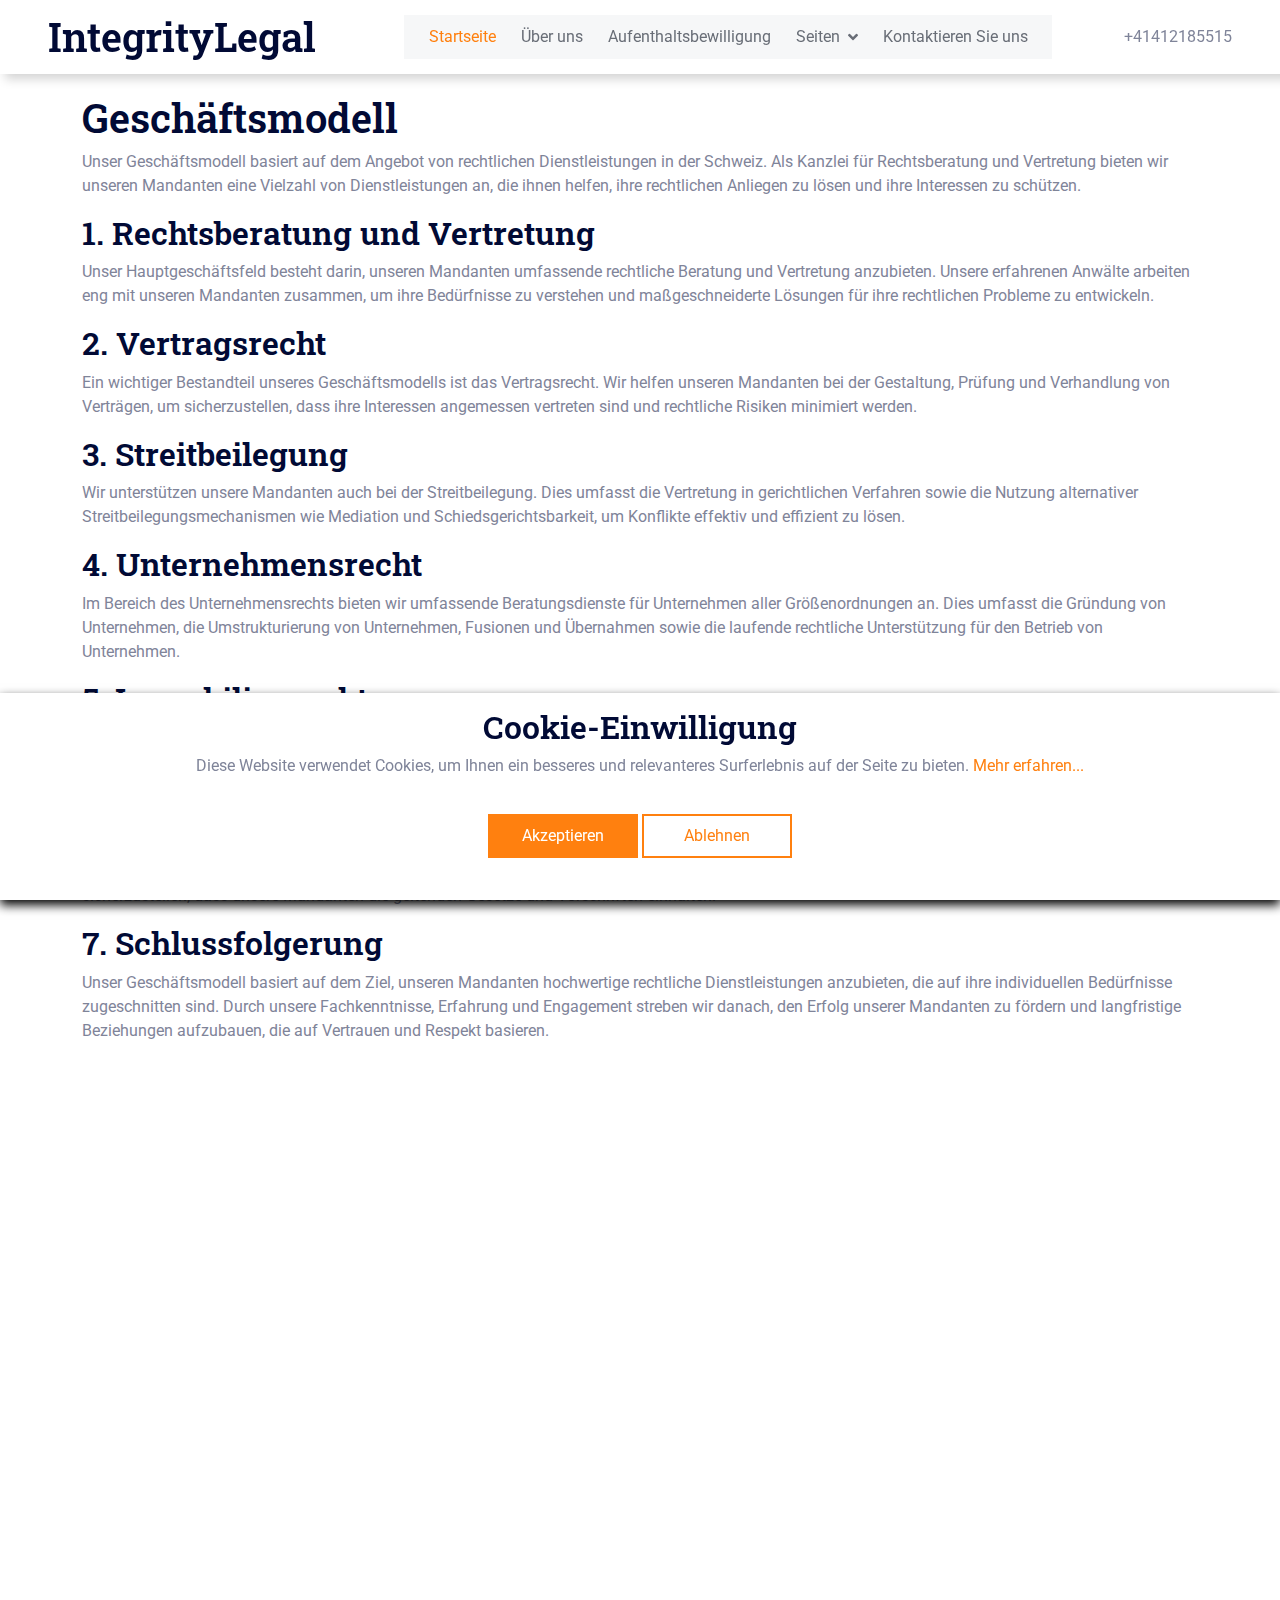
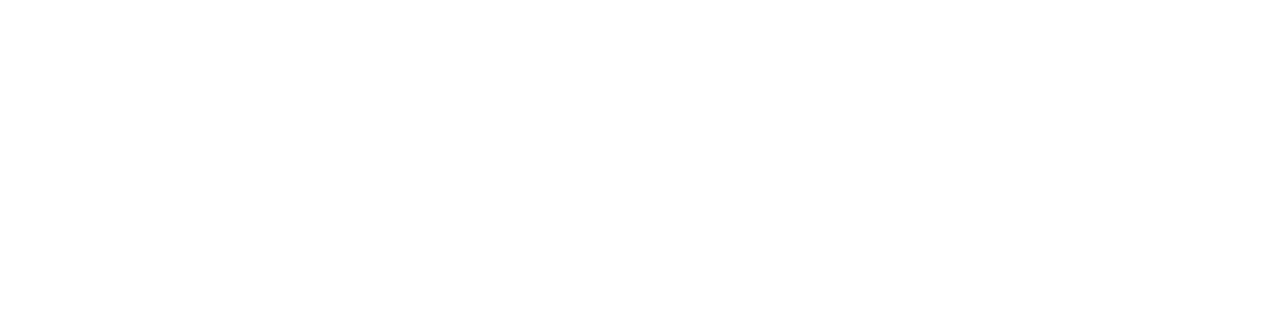
<file: business-model.html>
<!DOCTYPE html>
<html lang="en">
    <head>
        <meta charset="utf-8" />
        <title>IntegrityLegal</title>
        <meta content="width=device-width, initial-scale=1.0" name="viewport" />
        <meta content="" name="keywords" />
        <meta content="" name="description" />

        <!-- Favicon -->
        <link href="img/favicon.ico" rel="icon" />

        <!-- Google Web Fonts -->
        <link rel="preconnect" href="https://fonts.googleapis.com" />
        <link rel="preconnect" href="https://fonts.gstatic.com" crossorigin />
        <link
            href="https://fonts.googleapis.com/css2?family=Roboto+Slab:wght@400;600;800&family=Roboto:wght@400;500;700&display=swap"
            rel="stylesheet"
        />

        <!-- Icon Font Stylesheet -->
        <link
            href="https://cdnjs.cloudflare.com/ajax/libs/font-awesome/5.10.0/css/all.min.css"
            rel="stylesheet"
        />
        <link
            href="https://cdn.jsdelivr.net/npm/bootstrap-icons@1.4.1/font/bootstrap-icons.css"
            rel="stylesheet"
        />

        <!-- Libraries Stylesheet -->
        <link href="lib/animate/animate.min.css" rel="stylesheet" />
        <link
            href="lib/owlcarousel/assets/owl.carousel.min.css"
            rel="stylesheet"
        />

        <!-- Customized Bootstrap Stylesheet -->
        <link href="css/bootstrap.min.css" rel="stylesheet" />

        <!-- Template Stylesheet -->
        <link href="css/style.css" rel="stylesheet" />
    </head>

    <body>
        <!-- Spinner Start -->
        <div
            id="spinner"
            class="show bg-white position-fixed translate-middle w-100 vh-100 top-50 start-50 d-flex align-items-center justify-content-center"
        >
            <div class="spinner-grow text-primary" role="status"></div>
        </div>
        <!-- Spinner End -->

        <!-- Navbar Start -->
        <nav
            style="box-shadow: 15px -5px 10px 10px lightgray"
            class="navbar navbar-expand-lg bg-white navbar-light sticky-top px-4 px-lg-5"
        >
            <a href="index.html" class="navbar-brand d-flex align-items-center">
                <h1 class="m-0">IntegrityLegal</h1>
            </a>
            <button
                type="button"
                class="navbar-toggler"
                data-bs-toggle="collapse"
                data-bs-target="#navbarCollapse"
            >
                <span class="navbar-toggler-icon"></span>
            </button>
            <div class="collapse navbar-collapse" id="navbarCollapse">
                <div class="navbar-nav mx-auto bg-light pe-4 py-3 py-lg-0">
                    <a href="index.html" class="nav-item nav-link active"
                        >Startseite</a
                    >
                    <a href="about.html" class="nav-item nav-link">Über uns</a>
                    <a href="residence-permit.html" class="nav-item nav-link"
                        >Aufenthaltsbewilligung</a
                    >
                    <div class="nav-item dropdown">
                        <a
                            href="#"
                            class="nav-link dropdown-toggle"
                            data-bs-toggle="dropdown"
                            >Seiten</a
                        >
                        <div class="dropdown-menu bg-light border-0 m-0">
                            <a href="work-permit.html" class="dropdown-item"
                                >Arbeitsbewilligung</a
                            >
                            <a href="testimonial.html" class="dropdown-item"
                                >Erfahrungsberichte</a
                            >
                        </div>
                    </div>
                    <a href="contact.html" class="nav-item nav-link"
                        >Kontaktieren Sie uns</a
                    >
                </div>
                <div class="h-100 d-lg-inline-flex align-items-center d-none">
                    +41412185515
                </div>
            </div>
        </nav>
        <!-- Navbar End -->

        <main>
            <article class="container additional-wrapper">
                <div class="page__content" style="padding: 20px 0px">
                    <h1>Geschäftsmodell</h1>
                    <p>
                        Unser Geschäftsmodell basiert auf dem Angebot von
                        rechtlichen Dienstleistungen in der Schweiz. Als Kanzlei
                        für Rechtsberatung und Vertretung bieten wir unseren
                        Mandanten eine Vielzahl von Dienstleistungen an, die
                        ihnen helfen, ihre rechtlichen Anliegen zu lösen und
                        ihre Interessen zu schützen.
                    </p>

                    <h2>1. Rechtsberatung und Vertretung</h2>
                    <p>
                        Unser Hauptgeschäftsfeld besteht darin, unseren
                        Mandanten umfassende rechtliche Beratung und Vertretung
                        anzubieten. Unsere erfahrenen Anwälte arbeiten eng mit
                        unseren Mandanten zusammen, um ihre Bedürfnisse zu
                        verstehen und maßgeschneiderte Lösungen für ihre
                        rechtlichen Probleme zu entwickeln.
                    </p>

                    <h2>2. Vertragsrecht</h2>
                    <p>
                        Ein wichtiger Bestandteil unseres Geschäftsmodells ist
                        das Vertragsrecht. Wir helfen unseren Mandanten bei der
                        Gestaltung, Prüfung und Verhandlung von Verträgen, um
                        sicherzustellen, dass ihre Interessen angemessen
                        vertreten sind und rechtliche Risiken minimiert werden.
                    </p>

                    <h2>3. Streitbeilegung</h2>
                    <p>
                        Wir unterstützen unsere Mandanten auch bei der
                        Streitbeilegung. Dies umfasst die Vertretung in
                        gerichtlichen Verfahren sowie die Nutzung alternativer
                        Streitbeilegungsmechanismen wie Mediation und
                        Schiedsgerichtsbarkeit, um Konflikte effektiv und
                        effizient zu lösen.
                    </p>

                    <h2>4. Unternehmensrecht</h2>
                    <p>
                        Im Bereich des Unternehmensrechts bieten wir umfassende
                        Beratungsdienste für Unternehmen aller Größenordnungen
                        an. Dies umfasst die Gründung von Unternehmen, die
                        Umstrukturierung von Unternehmen, Fusionen und
                        Übernahmen sowie die laufende rechtliche Unterstützung
                        für den Betrieb von Unternehmen.
                    </p>

                    <h2>5. Immobilienrecht</h2>
                    <p>
                        Das Immobilienrecht ist ein weiterer Schwerpunkt unserer
                        Tätigkeit. Wir beraten unsere Mandanten bei
                        immobilienbezogenen Transaktionen wie dem Kauf, Verkauf
                        und der Vermietung von Immobilien sowie bei der Lösung
                        von immobilienrechtlichen Streitigkeiten.
                    </p>

                    <h2>6. Datenschutz und Compliance</h2>
                    <p>
                        Angesichts der zunehmenden Bedeutung von Datenschutz und
                        Compliance helfen wir unseren Mandanten dabei, die
                        Datenschutzbestimmungen einzuhalten und
                        Compliance-Risiken zu minimieren. Wir bieten
                        Beratungsdienste zur Datenschutz- und
                        Compliance-Strategie sowie Schulungen und Audits an, um
                        sicherzustellen, dass unsere Mandanten die geltenden
                        Gesetze und Vorschriften einhalten.
                    </p>

                    <h2>7. Schlussfolgerung</h2>
                    <p>
                        Unser Geschäftsmodell basiert auf dem Ziel, unseren
                        Mandanten hochwertige rechtliche Dienstleistungen
                        anzubieten, die auf ihre individuellen Bedürfnisse
                        zugeschnitten sind. Durch unsere Fachkenntnisse,
                        Erfahrung und Engagement streben wir danach, den Erfolg
                        unserer Mandanten zu fördern und langfristige
                        Beziehungen aufzubauen, die auf Vertrauen und Respekt
                        basieren.
                    </p>
                </div>
            </article>
        </main>
        <!-- Footer Start -->
        <div
            class="container-fluid bg-dark footer mt-5 pt-5 wow fadeIn"
            data-wow-delay="0.1s"
        >
            <div class="container py-5">
                <div class="row g-5">
                    <div class="col-md-6">
                        <h1 class="text-white mb-4">IntegrityLegal</h1>
                        <span>
                            Willkommen bei unserer Kanzlei, die sich auf die
                            Legalisierung in der Schweiz und die Bereitstellung
                            umfassender Rechtsdienstleistungen spezialisiert
                            hat. Unser engagiertes Team bietet Ihnen
                            maßgeschneiderte rechtliche Unterstützung und
                            Beratung, um Ihre individuellen Bedürfnisse zu
                            erfüllen.
                        </span>
                    </div>
                    <div class="col-md-6">
                        <h5 class="text-light mb-4">Newsletter</h5>
                        <p>
                            Abonnieren Sie unseren Newsletter und folgen Sie uns
                            auf Social Media, um über die neuesten rechtlichen
                            Entwicklungen auf dem Laufenden zu bleiben.
                        </p>
                        <div class="position-relative">
                            <input
                                class="form-control bg-transparent w-100 py-3 ps-4 pe-5"
                                type="text"
                                placeholder="Ihre E-Mail"
                                id="email"
                            />
                            <button
                                type="button"
                                class="btn btn-primary py-2 px-3 position-absolute top-0 end-0 mt-2 me-2"
                                id="submit"
                                onclick="sendForm()"
                            >
                                Anmelden
                            </button>
                            <div id="result" style="color: red"></div>
                        </div>
                    </div>
                    <div class="col-lg-4 col-md-6">
                        <h5 class="text-light mb-4">Kontaktieren Sie uns</h5>
                        <p>
                            <i class="fa fa-map-marker-alt me-3"></i
                            >Sankt-Oswalds-Gasse 1, 6300 Zug, Schweiz
                        </p>
                        <p><i class="fa fa-phone-alt me-3"></i>+41412185515</p>
                        <p>
                            <i class="fa fa-envelope me-3"></i
                            >integrity_legal@gmail.com
                        </p>
                    </div>
                    <div class="col-lg-4 col-md-6">
                        <h5 class="text-light mb-4">Unsere Dienstleistungen</h5>
                        <a class="btn btn-link" href="#">Rechtsberatung</a>
                        <a class="btn btn-link" href="#"
                            >Legalisierungsdienste</a
                        >
                        <a class="btn btn-link" href="#">Vertragsrecht</a>
                        <a class="btn btn-link" href="#">Streitschlichtung</a>
                    </div>
                    <div class="col-lg-4 col-md-6">
                        <h5 class="text-light mb-4">Schnelllinks</h5>
                        <a class="btn btn-link" href="about.html">Über uns</a>
                        <a class="btn btn-link" href="contact.html">Kontakt</a>
                        <a class="btn btn-link" href="terms-of-use.html"
                            >Nutzungsbedingungen</a
                        >
                        <a class="btn btn-link" href="privacy-policy.html"
                            >Datenschutzrichtlinie</a
                        >
                    </div>
                    <hr />
                    <div class="col-lg-12 text-center">
                        Haftungsausschluss: Die Informationen auf dieser Website
                        sind nicht als Rechtsberatung gedacht und begründen kein
                        Mandatsverhältnis. Die hier zur Verfügung gestellten
                        Informationen, Dokumente oder Formulare dienen nur
                        allgemeinen Informationszwecken und sollten nicht als
                        Rechtsberatung angesehen werden. Die Gesetze ändern sich
                        regelmäßig; daher kann es sein, dass die Informationen
                        auf dieser Website nicht korrekt sind. Es ist unbedingt
                        erforderlich, dass Sie sich rechtlich beraten lassen, um
                        Ihre Rechte und Pflichten nach geltendem Recht und unter
                        Berücksichtigung Ihrer besonderen Umstände zu bestimmen.
                    </div>
                </div>
            </div>
        </div>

        <!-- Footer End -->

        <!-- Back to Top -->
        <a
            href="#"
            class="btn btn-lg btn-primary btn-lg-square rounded-circle back-to-top"
            ><i class="bi bi-arrow-up"></i
        ></a>

        <!-- Cookie banner -->
        <div class="cookie-wrapper show">
            <div>
                <i class="bx bx-cookie"></i>
                <h2 style="text-align: center">Cookie-Einwilligung</h2>
            </div>

            <div class="data">
                <p>
                    Diese Website verwendet Cookies, um Ihnen ein besseres und
                    relevanteres Surferlebnis auf der Seite zu bieten.
                    <a href="#">Mehr erfahren...</a>
                </p>
            </div>

            <div class="buttons">
                <button class="cookie-button" id="acceptBtn">
                    Akzeptieren
                </button>
                <button class="cookie-button" id="declineBtn">Ablehnen</button>
            </div>
        </div>

        <!-- End Cookie banner -->

        <!-- JavaScript Libraries -->
        <script src="https://code.jquery.com/jquery-3.4.1.min.js"></script>
        <script src="https://cdn.jsdelivr.net/npm/bootstrap@5.0.0/dist/js/bootstrap.bundle.min.js"></script>
        <script src="lib/wow/wow.min.js"></script>
        <script src="lib/easing/easing.min.js"></script>
        <script src="lib/waypoints/waypoints.min.js"></script>
        <script src="lib/owlcarousel/owl.carousel.min.js"></script>
        <script src="lib/counterup/counterup.min.js"></script>
        <script src="lib/parallax/parallax.min.js"></script>

        <!-- Template Javascript -->
        <script src="js/main.js"></script>
        <script src="js/cookiebanner.js"></script>
        <script src="js/contact-form.js"></script>
    </body>
</html>
</file>
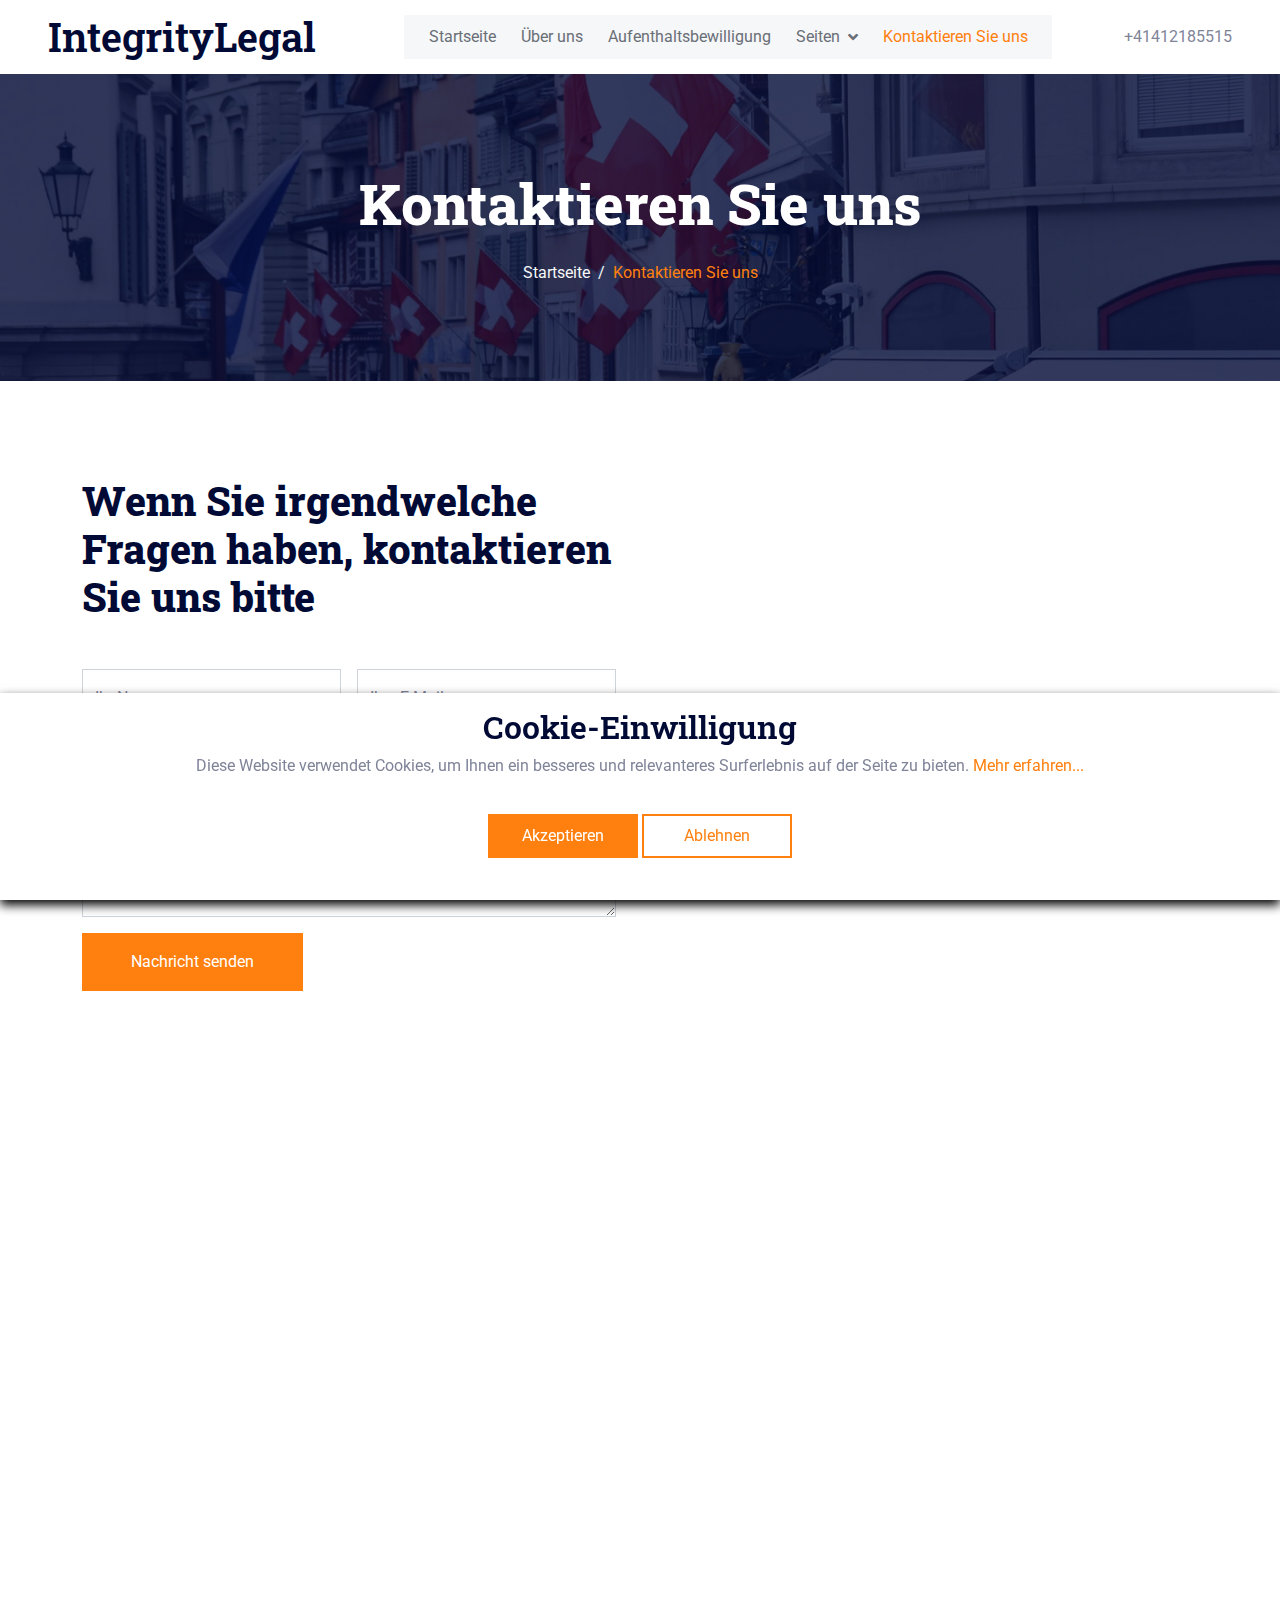
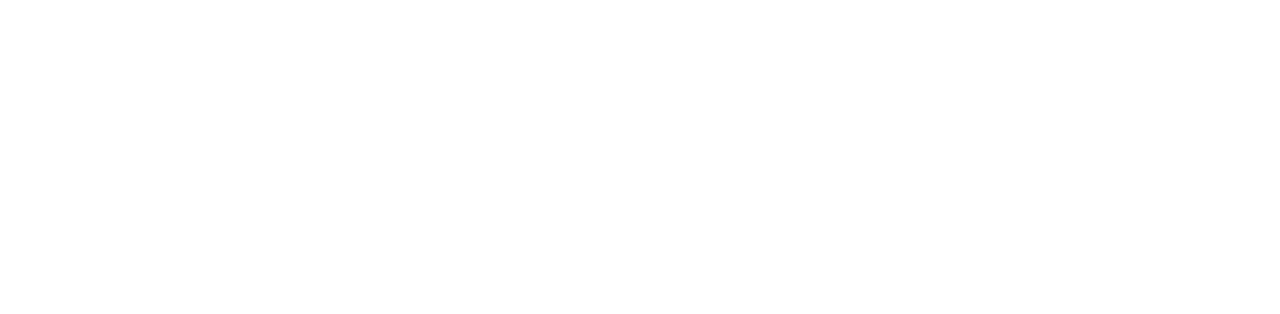
<file: contact.html>
<!DOCTYPE html>
<html lang="en">
    <head>
        <meta charset="utf-8" />
        <title>IntegrityLegal</title>
        <meta content="width=device-width, initial-scale=1.0" name="viewport" />
        <meta content="" name="keywords" />
        <meta content="" name="description" />

        <!-- Favicon -->
        <link href="img/favicon.ico" rel="icon" />

        <!-- Google Web Fonts -->
        <link rel="preconnect" href="https://fonts.googleapis.com" />
        <link rel="preconnect" href="https://fonts.gstatic.com" crossorigin />
        <link
            href="https://fonts.googleapis.com/css2?family=Roboto+Slab:wght@400;600;800&family=Roboto:wght@400;500;700&display=swap"
            rel="stylesheet"
        />

        <!-- Icon Font Stylesheet -->
        <link
            href="https://cdnjs.cloudflare.com/ajax/libs/font-awesome/5.10.0/css/all.min.css"
            rel="stylesheet"
        />
        <link
            href="https://cdn.jsdelivr.net/npm/bootstrap-icons@1.4.1/font/bootstrap-icons.css"
            rel="stylesheet"
        />

        <!-- Libraries Stylesheet -->
        <link href="lib/animate/animate.min.css" rel="stylesheet" />
        <link
            href="lib/owlcarousel/assets/owl.carousel.min.css"
            rel="stylesheet"
        />

        <!-- Customized Bootstrap Stylesheet -->
        <link href="css/bootstrap.min.css" rel="stylesheet" />

        <!-- Template Stylesheet -->
        <link href="css/style.css" rel="stylesheet" />
    </head>

    <body>
        <!-- Spinner Start -->
        <div
            id="spinner"
            class="show bg-white position-fixed translate-middle w-100 vh-100 top-50 start-50 d-flex align-items-center justify-content-center"
        >
            <div class="spinner-grow text-primary" role="status"></div>
        </div>
        <!-- Spinner End -->

        <!-- Navbar Start -->
        <nav
            class="navbar navbar-expand-lg bg-white navbar-light sticky-top px-4 px-lg-5"
        >
            <a href="index.html" class="navbar-brand d-flex align-items-center">
                <h1 class="m-0">IntegrityLegal</h1>
            </a>
            <button
                type="button"
                class="navbar-toggler"
                data-bs-toggle="collapse"
                data-bs-target="#navbarCollapse"
            >
                <span class="navbar-toggler-icon"></span>
            </button>
            <div class="collapse navbar-collapse" id="navbarCollapse">
                <div class="navbar-nav mx-auto bg-light pe-4 py-3 py-lg-0">
                    <a href="index.html" class="nav-item nav-link"
                        >Startseite</a
                    >
                    <a href="about.html" class="nav-item nav-link">Über uns</a>
                    <a href="residence-permit.html" class="nav-item nav-link"
                        >Aufenthaltsbewilligung</a
                    >
                    <div class="nav-item dropdown">
                        <a
                            href="#"
                            class="nav-link dropdown-toggle"
                            data-bs-toggle="dropdown"
                            >Seiten</a
                        >
                        <div class="dropdown-menu bg-light border-0 m-0">
                            <a href="work-permit.html" class="dropdown-item"
                                >Arbeitsbewilligung</a
                            >
                            <a href="testimonial.html" class="dropdown-item"
                                >Erfahrungsberichte</a
                            >
                        </div>
                    </div>
                    <a href="contact.html" class="nav-item nav-link active"
                        >Kontaktieren Sie uns</a
                    >
                </div>
                <div class="h-100 d-lg-inline-flex align-items-center d-none">
                    +41412185515
                </div>
            </div>
        </nav>
        <!-- Navbar End -->

        <!-- Page Header Start -->
        <div
            class="container-fluid page-header bg-1 py-5 mb-5 wow fadeIn"
            data-wow-delay="0.1s"
        >
            <div class="container text-center py-5">
                <h1 class="display-4 text-white animated slideInDown mb-4">
                    Kontaktieren Sie uns
                </h1>
                <nav aria-label="breadcrumb animated slideInDown">
                    <ol class="breadcrumb justify-content-center mb-0">
                        <li class="breadcrumb-item">
                            <a href="#">Startseite</a>
                        </li>
                        <li class="breadcrumb-item active" aria-current="page">
                            Kontaktieren Sie uns
                        </li>
                    </ol>
                </nav>
            </div>
        </div>
        <!-- Page Header End -->

        <!-- Contact Start -->
        <div class="container-xxl py-5">
            <div class="container">
                <div class="row g-5">
                    <div class="col-lg-6 wow fadeIn" data-wow-delay="0.1s">
                        <h1 class="display-6 mb-5">
                            Wenn Sie irgendwelche Fragen haben, kontaktieren Sie
                            uns bitte
                        </h1>
                        <form>
                            <div class="row g-3">
                                <div class="col-md-6">
                                    <div class="form-floating">
                                        <input
                                            type="text"
                                            class="form-control"
                                            id="name"
                                            placeholder="Ihr Name"
                                        />
                                        <label for="name">Ihr Name</label>
                                    </div>
                                </div>
                                <div class="col-md-6">
                                    <div class="form-floating">
                                        <input
                                            type="email"
                                            class="form-control"
                                            id="email"
                                            placeholder="Ihre E-Mail"
                                        />
                                        <label for="email">Ihre E-Mail</label>
                                        <div
                                            id="result"
                                            style="color: red"
                                        ></div>
                                    </div>
                                </div>
                                <div class="col-12">
                                    <div class="form-floating">
                                        <input
                                            type="text"
                                            class="form-control"
                                            id="subject"
                                            placeholder="Betreff"
                                        />
                                        <label for="subject">Betreff</label>
                                    </div>
                                </div>
                                <div class="col-12">
                                    <div class="form-floating">
                                        <textarea
                                            class="form-control"
                                            placeholder="Hinterlassen Sie hier Ihre Nachricht"
                                            id="message"
                                            style="height: 100px"
                                        ></textarea>
                                        <label for="message">Nachricht</label>
                                    </div>
                                </div>
                                <div class="col-12">
                                    <button
                                        class="btn btn-primary py-3 px-5"
                                        type="submit"
                                        id="submit"
                                        onclick="sendForm()"
                                    >
                                        Nachricht senden
                                    </button>
                                </div>
                            </div>
                        </form>
                    </div>
                    <div
                        class="col-lg-6 wow fadeIn"
                        data-wow-delay="0.5s"
                        style="min-height: 450px"
                    >
                        <div class="position-relative overflow-hidden h-100">
                            <iframe
                                src="https://www.google.com/maps/embed?pb=!1m18!1m12!1m3!1d72164.91602838569!2d8.448491719907627!3d47.259866172688284!2m3!1f0!2f0!3f0!3m2!1i1024!2i768!4f13.1!3m3!1m2!1s0x479aab1161124e23%3A0x4d743d50fb6c41ec!2sSwiss%20Law%20Solutions%20KLG!5e0!3m2!1suk!2sua!4v1720014403858!5m2!1suk!2sua"
                                class="position-relative w-100 h-100"
                                frameborder="0"
                                style="min-height: 450px; border: 0"
                                allowfullscreen=""
                                aria-hidden="false"
                                tabindex="0"
                            ></iframe>
                        </div>
                    </div>
                </div>
            </div>
        </div>

        <!-- Contact End -->
        <!-- Footer Start -->
        <div
            class="container-fluid bg-dark footer mt-5 pt-5 wow fadeIn"
            data-wow-delay="0.1s"
        >
            <div class="container py-5">
                <div class="row g-5">
                    <div class="col-md-6">
                        <h1 class="text-white mb-4">IntegrityLegal</h1>
                        <span>
                            Willkommen bei unserer Kanzlei, die sich auf die
                            Legalisierung in der Schweiz und die Bereitstellung
                            umfassender Rechtsdienstleistungen spezialisiert
                            hat. Unser engagiertes Team bietet Ihnen
                            maßgeschneiderte rechtliche Unterstützung und
                            Beratung, um Ihre individuellen Bedürfnisse zu
                            erfüllen.
                        </span>
                    </div>
                    <div class="col-md-6">
                        <h5 class="text-light mb-4">Newsletter</h5>
                        <p>
                            Abonnieren Sie unseren Newsletter und folgen Sie uns
                            auf Social Media, um über die neuesten rechtlichen
                            Entwicklungen auf dem Laufenden zu bleiben.
                        </p>
                        <div class="position-relative">
                            <input
                                class="form-control bg-transparent w-100 py-3 ps-4 pe-5"
                                type="text"
                                placeholder="Ihre E-Mail"
                                id="email"
                            />
                            <button
                                type="button"
                                class="btn btn-primary py-2 px-3 position-absolute top-0 end-0 mt-2 me-2"
                                id="submit"
                                onclick="sendForm()"
                            >
                                Anmelden
                            </button>
                            <div id="result" style="color: red"></div>
                        </div>
                    </div>
                    <div class="col-lg-4 col-md-6">
                        <h5 class="text-light mb-4">Kontaktieren Sie uns</h5>
                        <p>
                            <i class="fa fa-map-marker-alt me-3"></i
                            >Sankt-Oswalds-Gasse 1, 6300 Zug, Schweiz
                        </p>
                        <p><i class="fa fa-phone-alt me-3"></i>+41412185515</p>
                        <p>
                            <i class="fa fa-envelope me-3"></i
                            >integrity_legal@gmail.com
                        </p>
                    </div>
                    <div class="col-lg-4 col-md-6">
                        <h5 class="text-light mb-4">Unsere Dienstleistungen</h5>
                        <a class="btn btn-link" href="#">Rechtsberatung</a>
                        <a class="btn btn-link" href="#"
                            >Legalisierungsdienste</a
                        >
                        <a class="btn btn-link" href="#">Vertragsrecht</a>
                        <a class="btn btn-link" href="#">Streitschlichtung</a>
                    </div>
                    <div class="col-lg-4 col-md-6">
                        <h5 class="text-light mb-4">Schnelllinks</h5>
                        <a class="btn btn-link" href="about.html">Über uns</a>
                        <a class="btn btn-link" href="contact.html">Kontakt</a>
                        <a class="btn btn-link" href="terms-of-use.html"
                            >Nutzungsbedingungen</a
                        >
                        <a class="btn btn-link" href="privacy-policy.html"
                            >Datenschutzrichtlinie</a
                        >
                        <a class="btn btn-link" href="business-model.html"
                            >Geschäftsmodell</a
                        >
                    </div>
                    <hr />
                    <div class="col-lg-12 text-center">
                        Haftungsausschluss: Die Informationen auf dieser Website
                        sind nicht als Rechtsberatung gedacht und begründen kein
                        Mandatsverhältnis. Die hier zur Verfügung gestellten
                        Informationen, Dokumente oder Formulare dienen nur
                        allgemeinen Informationszwecken und sollten nicht als
                        Rechtsberatung angesehen werden. Die Gesetze ändern sich
                        regelmäßig; daher kann es sein, dass die Informationen
                        auf dieser Website nicht korrekt sind. Es ist unbedingt
                        erforderlich, dass Sie sich rechtlich beraten lassen, um
                        Ihre Rechte und Pflichten nach geltendem Recht und unter
                        Berücksichtigung Ihrer besonderen Umstände zu bestimmen.
                    </div>
                </div>
            </div>
        </div>

        <!-- Footer End -->

        <!-- Back to Top -->
        <a
            href="#"
            class="btn btn-lg btn-primary btn-lg-square rounded-circle back-to-top"
            ><i class="bi bi-arrow-up"></i
        ></a>

        <!-- Cookie banner -->
        <div class="cookie-wrapper show">
            <div>
                <i class="bx bx-cookie"></i>
                <h2 style="text-align: center">Cookie-Einwilligung</h2>
            </div>

            <div class="data">
                <p>
                    Diese Website verwendet Cookies, um Ihnen ein besseres und
                    relevanteres Surferlebnis auf der Seite zu bieten.
                    <a href="#">Mehr erfahren...</a>
                </p>
            </div>

            <div class="buttons">
                <button class="cookie-button" id="acceptBtn">
                    Akzeptieren
                </button>
                <button class="cookie-button" id="declineBtn">Ablehnen</button>
            </div>
        </div>

        <!-- End Cookie banner -->

        <!-- JavaScript Libraries -->
        <script src="https://code.jquery.com/jquery-3.4.1.min.js"></script>
        <script src="https://cdn.jsdelivr.net/npm/bootstrap@5.0.0/dist/js/bootstrap.bundle.min.js"></script>
        <script src="lib/wow/wow.min.js"></script>
        <script src="lib/easing/easing.min.js"></script>
        <script src="lib/waypoints/waypoints.min.js"></script>
        <script src="lib/owlcarousel/owl.carousel.min.js"></script>
        <script src="lib/counterup/counterup.min.js"></script>
        <script src="lib/parallax/parallax.min.js"></script>

        <!-- Template Javascript -->
        <script src="js/main.js"></script>
        <script src="js/cookiebanner.js"></script>
        <script src="js/contact-form.js"></script>
    </body>
</html>
</file>
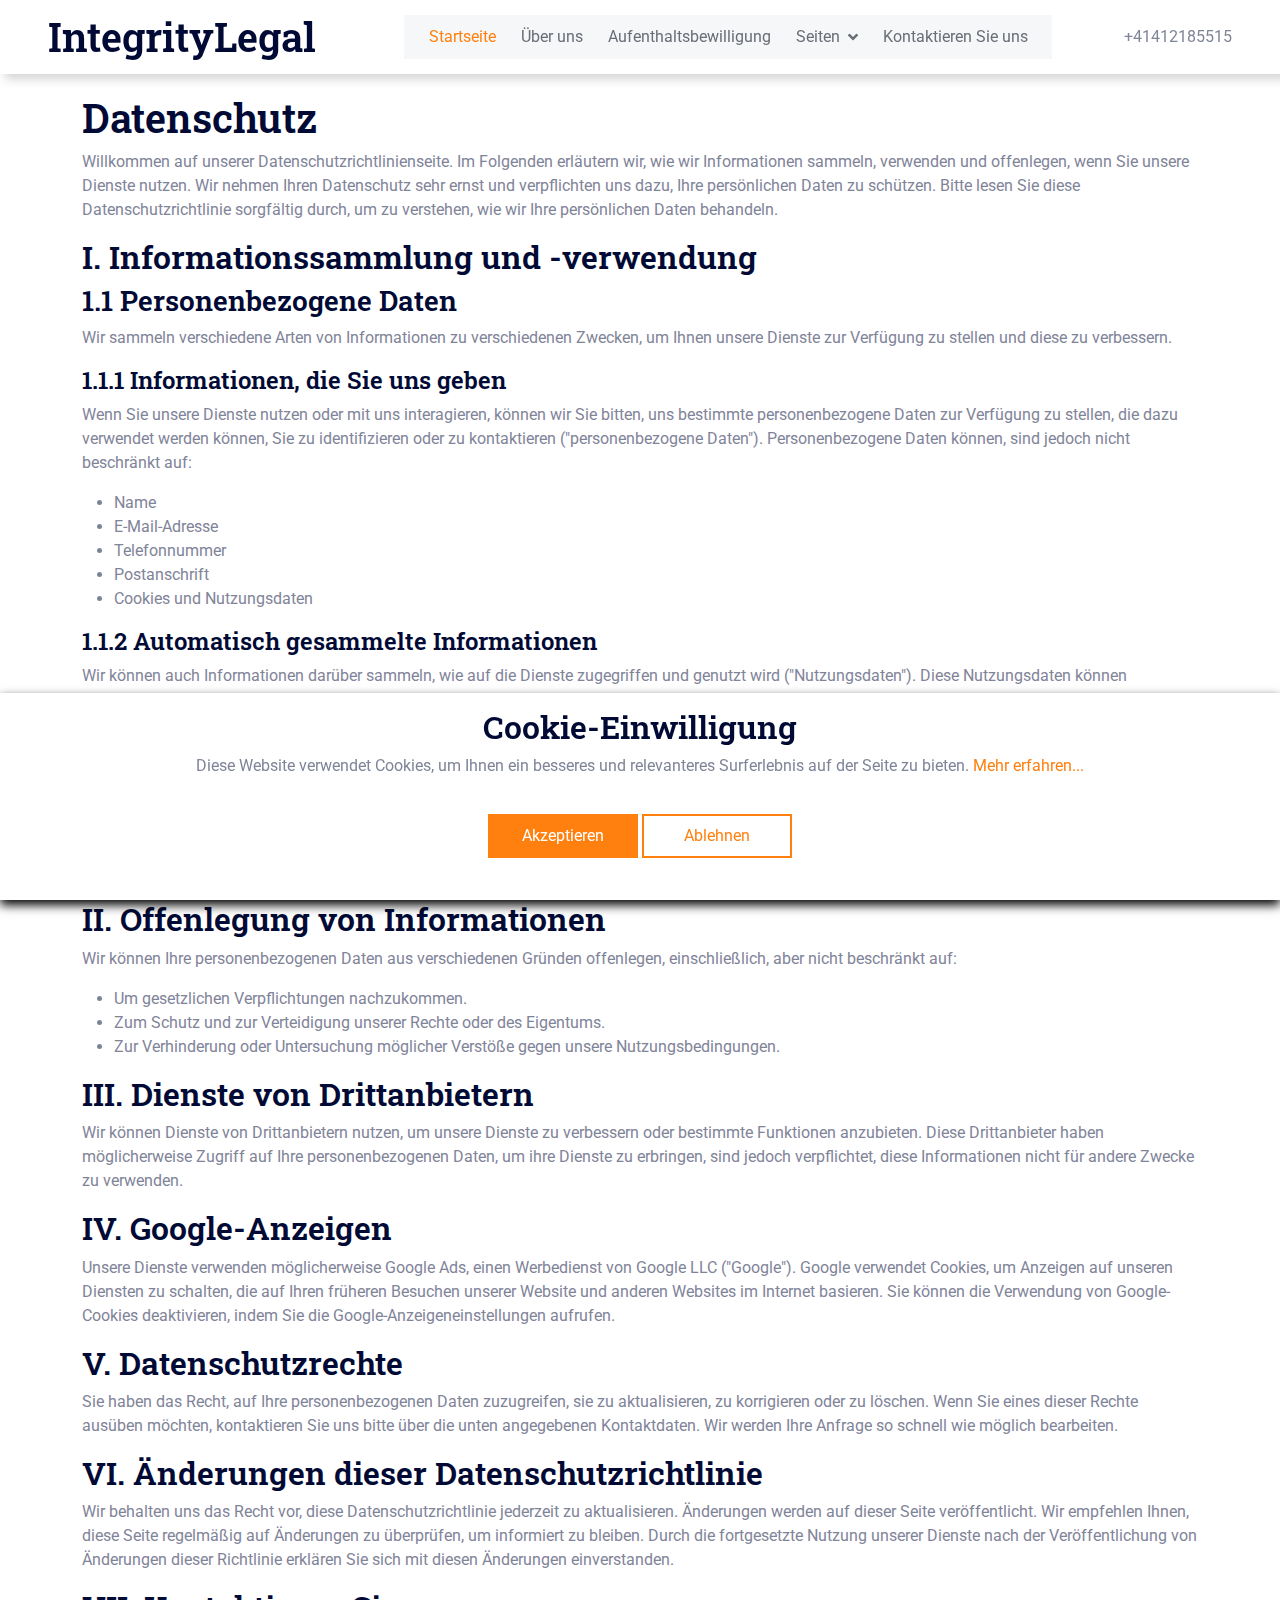
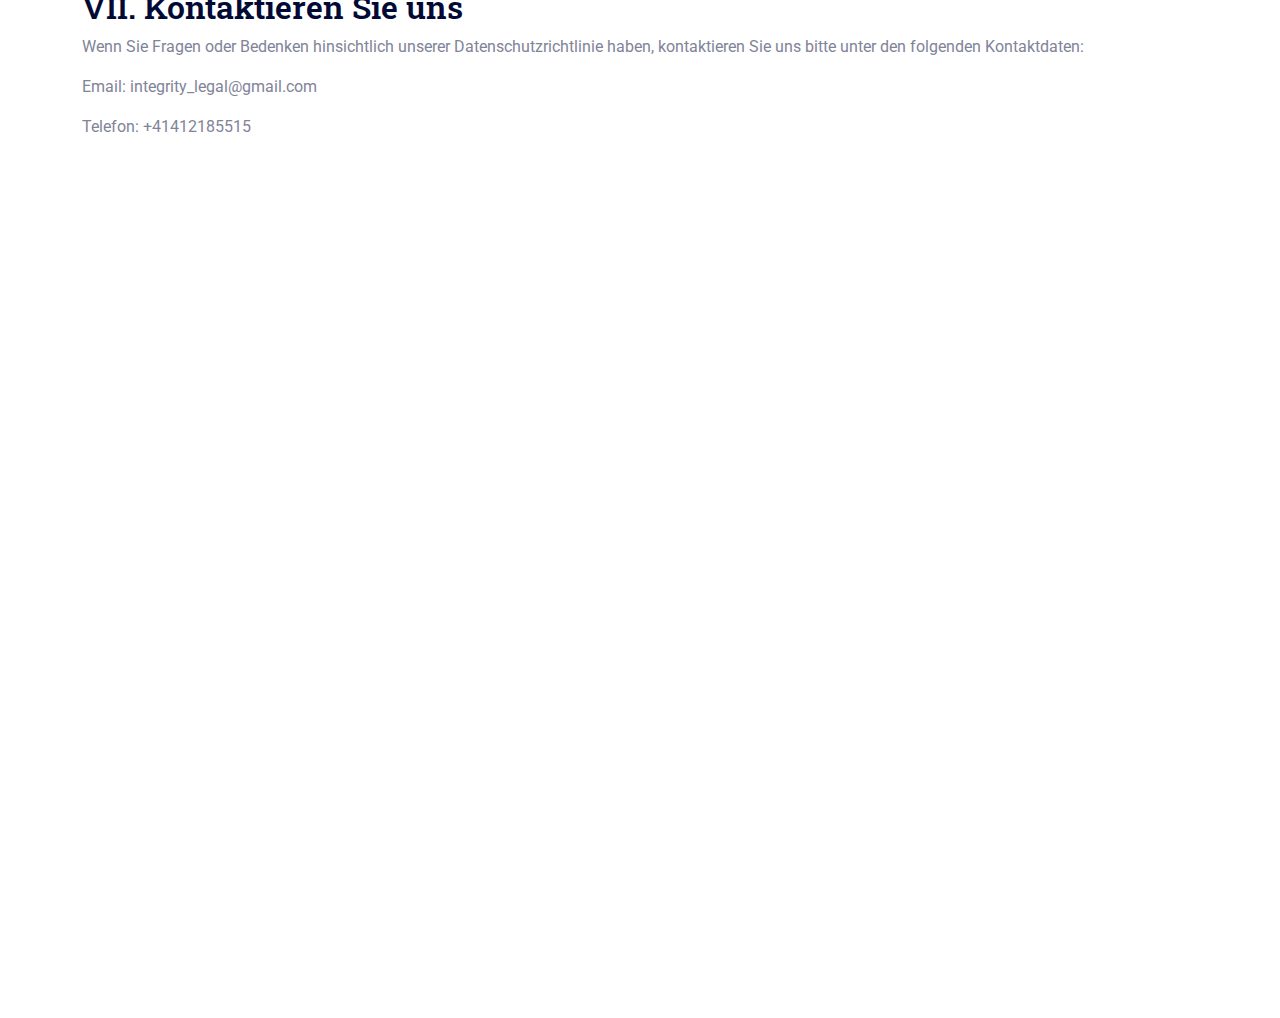
<file: privacy-policy.html>
<!DOCTYPE html>
<html lang="en">
    <head>
        <meta charset="utf-8" />
        <title>IntegrityLegal</title>
        <meta content="width=device-width, initial-scale=1.0" name="viewport" />
        <meta content="" name="keywords" />
        <meta content="" name="description" />

        <!-- Favicon -->
        <link href="img/favicon.ico" rel="icon" />

        <!-- Google Web Fonts -->
        <link rel="preconnect" href="https://fonts.googleapis.com" />
        <link rel="preconnect" href="https://fonts.gstatic.com" crossorigin />
        <link
            href="https://fonts.googleapis.com/css2?family=Roboto+Slab:wght@400;600;800&family=Roboto:wght@400;500;700&display=swap"
            rel="stylesheet"
        />

        <!-- Icon Font Stylesheet -->
        <link
            href="https://cdnjs.cloudflare.com/ajax/libs/font-awesome/5.10.0/css/all.min.css"
            rel="stylesheet"
        />
        <link
            href="https://cdn.jsdelivr.net/npm/bootstrap-icons@1.4.1/font/bootstrap-icons.css"
            rel="stylesheet"
        />

        <!-- Libraries Stylesheet -->
        <link href="lib/animate/animate.min.css" rel="stylesheet" />
        <link
            href="lib/owlcarousel/assets/owl.carousel.min.css"
            rel="stylesheet"
        />

        <!-- Customized Bootstrap Stylesheet -->
        <link href="css/bootstrap.min.css" rel="stylesheet" />

        <!-- Template Stylesheet -->
        <link href="css/style.css" rel="stylesheet" />
    </head>

    <body>
        <!-- Spinner Start -->
        <div
            id="spinner"
            class="show bg-white position-fixed translate-middle w-100 vh-100 top-50 start-50 d-flex align-items-center justify-content-center"
        >
            <div class="spinner-grow text-primary" role="status"></div>
        </div>
        <!-- Spinner End -->

        <!-- Navbar Start -->
        <nav
            style="box-shadow: 15px -5px 10px 10px lightgray"
            class="navbar navbar-expand-lg bg-white navbar-light sticky-top px-4 px-lg-5"
        >
            <a href="index.html" class="navbar-brand d-flex align-items-center">
                <h1 class="m-0">IntegrityLegal</h1>
            </a>
            <button
                type="button"
                class="navbar-toggler"
                data-bs-toggle="collapse"
                data-bs-target="#navbarCollapse"
            >
                <span class="navbar-toggler-icon"></span>
            </button>
            <div class="collapse navbar-collapse" id="navbarCollapse">
                <div class="navbar-nav mx-auto bg-light pe-4 py-3 py-lg-0">
                    <a href="index.html" class="nav-item nav-link active"
                        >Startseite</a
                    >
                    <a href="about.html" class="nav-item nav-link">Über uns</a>
                    <a href="residence-permit.html" class="nav-item nav-link"
                        >Aufenthaltsbewilligung</a
                    >
                    <div class="nav-item dropdown">
                        <a
                            href="#"
                            class="nav-link dropdown-toggle"
                            data-bs-toggle="dropdown"
                            >Seiten</a
                        >
                        <div class="dropdown-menu bg-light border-0 m-0">
                            <a href="work-permit.html" class="dropdown-item"
                                >Arbeitsbewilligung</a
                            >
                            <a href="testimonial.html" class="dropdown-item"
                                >Erfahrungsberichte</a
                            >
                        </div>
                    </div>
                    <a href="contact.html" class="nav-item nav-link"
                        >Kontaktieren Sie uns</a
                    >
                </div>
                <div class="h-100 d-lg-inline-flex align-items-center d-none">
                    +41412185515
                </div>
            </div>
        </nav>
        <!-- Navbar End -->

        <main>
            <article class="container additional-wrapper">
                <div class="page__content" style="padding: 20px 0px">
                    <h1>Datenschutz</h1>

                    <p>
                        Willkommen auf unserer Datenschutzrichtlinienseite. Im
                        Folgenden erläutern wir, wie wir Informationen sammeln,
                        verwenden und offenlegen, wenn Sie unsere Dienste
                        nutzen. Wir nehmen Ihren Datenschutz sehr ernst und
                        verpflichten uns dazu, Ihre persönlichen Daten zu
                        schützen. Bitte lesen Sie diese Datenschutzrichtlinie
                        sorgfältig durch, um zu verstehen, wie wir Ihre
                        persönlichen Daten behandeln.
                    </p>

                    <h2>I. Informationssammlung und -verwendung</h2>
                    <h3>1.1 Personenbezogene Daten</h3>
                    <p>
                        Wir sammeln verschiedene Arten von Informationen zu
                        verschiedenen Zwecken, um Ihnen unsere Dienste zur
                        Verfügung zu stellen und diese zu verbessern.
                    </p>
                    <h4>1.1.1 Informationen, die Sie uns geben</h4>
                    <p>
                        Wenn Sie unsere Dienste nutzen oder mit uns
                        interagieren, können wir Sie bitten, uns bestimmte
                        personenbezogene Daten zur Verfügung zu stellen, die
                        dazu verwendet werden können, Sie zu identifizieren oder
                        zu kontaktieren ("personenbezogene Daten").
                        Personenbezogene Daten können, sind jedoch nicht
                        beschränkt auf:
                    </p>
                    <ul>
                        <li>Name</li>
                        <li>E-Mail-Adresse</li>
                        <li>Telefonnummer</li>
                        <li>Postanschrift</li>
                        <li>Cookies und Nutzungsdaten</li>
                    </ul>

                    <h4>1.1.2 Automatisch gesammelte Informationen</h4>
                    <p>
                        Wir können auch Informationen darüber sammeln, wie auf
                        die Dienste zugegriffen und genutzt wird
                        ("Nutzungsdaten"). Diese Nutzungsdaten können
                        Informationen wie Ihre IP-Adresse, den Browsertyp, die
                        Browserversion, die besuchten Seiten unserer Dienste,
                        die Uhrzeit und das Datum Ihres Besuchs, die auf diesen
                        Seiten verbrachte Zeit und andere Diagnosedaten
                        umfassen.
                    </p>

                    <h4>
                        1.1.3 Verwendung von Cookies und Tracking-Technologien
                    </h4>
                    <p>
                        Wir verwenden Cookies und ähnliche
                        Tracking-Technologien, um Informationen zu sammeln und
                        Ihre Erfahrungen mit unseren Diensten zu verbessern.
                        Cookies sind kleine Dateien, die eine anonyme eindeutige
                        Kennung enthalten und von einem Webserver auf die
                        Festplatte Ihres Computers übertragen werden. Sie können
                        Ihren Browser so einstellen, dass er alle Cookies
                        ablehnt oder anzeigt, wann ein Cookie gesendet wird.
                        Wenn Sie jedoch keine Cookies akzeptieren, können Sie
                        möglicherweise einige Teile unserer Dienste nicht
                        nutzen.
                    </p>

                    <h2>II. Offenlegung von Informationen</h2>
                    <p>
                        Wir können Ihre personenbezogenen Daten aus
                        verschiedenen Gründen offenlegen, einschließlich, aber
                        nicht beschränkt auf:
                    </p>
                    <ul>
                        <li>Um gesetzlichen Verpflichtungen nachzukommen.</li>
                        <li>
                            Zum Schutz und zur Verteidigung unserer Rechte oder
                            des Eigentums.
                        </li>
                        <li>
                            Zur Verhinderung oder Untersuchung möglicher
                            Verstöße gegen unsere Nutzungsbedingungen.
                        </li>
                    </ul>

                    <h2>III. Dienste von Drittanbietern</h2>
                    <p>
                        Wir können Dienste von Drittanbietern nutzen, um unsere
                        Dienste zu verbessern oder bestimmte Funktionen
                        anzubieten. Diese Drittanbieter haben möglicherweise
                        Zugriff auf Ihre personenbezogenen Daten, um ihre
                        Dienste zu erbringen, sind jedoch verpflichtet, diese
                        Informationen nicht für andere Zwecke zu verwenden.
                    </p>

                    <h2>IV. Google-Anzeigen</h2>
                    <p>
                        Unsere Dienste verwenden möglicherweise Google Ads,
                        einen Werbedienst von Google LLC ("Google"). Google
                        verwendet Cookies, um Anzeigen auf unseren Diensten zu
                        schalten, die auf Ihren früheren Besuchen unserer
                        Website und anderen Websites im Internet basieren. Sie
                        können die Verwendung von Google-Cookies deaktivieren,
                        indem Sie die Google-Anzeigeneinstellungen aufrufen.
                    </p>

                    <h2>V. Datenschutzrechte</h2>
                    <p>
                        Sie haben das Recht, auf Ihre personenbezogenen Daten
                        zuzugreifen, sie zu aktualisieren, zu korrigieren oder
                        zu löschen. Wenn Sie eines dieser Rechte ausüben
                        möchten, kontaktieren Sie uns bitte über die unten
                        angegebenen Kontaktdaten. Wir werden Ihre Anfrage so
                        schnell wie möglich bearbeiten.
                    </p>

                    <h2>VI. Änderungen dieser Datenschutzrichtlinie</h2>
                    <p>
                        Wir behalten uns das Recht vor, diese
                        Datenschutzrichtlinie jederzeit zu aktualisieren.
                        Änderungen werden auf dieser Seite veröffentlicht. Wir
                        empfehlen Ihnen, diese Seite regelmäßig auf Änderungen
                        zu überprüfen, um informiert zu bleiben. Durch die
                        fortgesetzte Nutzung unserer Dienste nach der
                        Veröffentlichung von Änderungen dieser Richtlinie
                        erklären Sie sich mit diesen Änderungen einverstanden.
                    </p>

                    <h2>VII. Kontaktieren Sie uns</h2>
                    <p>
                        Wenn Sie Fragen oder Bedenken hinsichtlich unserer
                        Datenschutzrichtlinie haben, kontaktieren Sie uns bitte
                        unter den folgenden Kontaktdaten:
                    </p>
                    <p>Email: integrity_legal@gmail.com</p>
                    <p>Telefon: +41412185515</p>
                </div>
            </article>
        </main>
        <!-- Footer Start -->
        <div
            class="container-fluid bg-dark footer mt-5 pt-5 wow fadeIn"
            data-wow-delay="0.1s"
        >
            <div class="container py-5">
                <div class="row g-5">
                    <div class="col-md-6">
                        <h1 class="text-white mb-4">IntegrityLegal</h1>
                        <span>
                            Willkommen bei unserer Kanzlei, die sich auf die
                            Legalisierung in der Schweiz und die Bereitstellung
                            umfassender Rechtsdienstleistungen spezialisiert
                            hat. Unser engagiertes Team bietet Ihnen
                            maßgeschneiderte rechtliche Unterstützung und
                            Beratung, um Ihre individuellen Bedürfnisse zu
                            erfüllen.
                        </span>
                    </div>
                    <div class="col-md-6">
                        <h5 class="text-light mb-4">Newsletter</h5>
                        <p>
                            Abonnieren Sie unseren Newsletter und folgen Sie uns
                            auf Social Media, um über die neuesten rechtlichen
                            Entwicklungen auf dem Laufenden zu bleiben.
                        </p>
                        <div class="position-relative">
                            <input
                                class="form-control bg-transparent w-100 py-3 ps-4 pe-5"
                                type="text"
                                placeholder="Ihre E-Mail"
                                id="email"
                            />
                            <button
                                type="button"
                                class="btn btn-primary py-2 px-3 position-absolute top-0 end-0 mt-2 me-2"
                                id="submit"
                                onclick="sendForm()"
                            >
                                Anmelden
                            </button>
                            <div id="result" style="color: red"></div>
                        </div>
                    </div>
                    <div class="col-lg-4 col-md-6">
                        <h5 class="text-light mb-4">Kontaktieren Sie uns</h5>
                        <p>
                            <i class="fa fa-map-marker-alt me-3"></i
                            >Sankt-Oswalds-Gasse 1, 6300 Zug, Schweiz
                        </p>
                        <p><i class="fa fa-phone-alt me-3"></i>+41412185515</p>
                        <p>
                            <i class="fa fa-envelope me-3"></i
                            >integrity_legal@gmail.com
                        </p>
                    </div>
                    <div class="col-lg-4 col-md-6">
                        <h5 class="text-light mb-4">Unsere Dienstleistungen</h5>
                        <a class="btn btn-link" href="#">Rechtsberatung</a>
                        <a class="btn btn-link" href="#"
                            >Legalisierungsdienste</a
                        >
                        <a class="btn btn-link" href="#">Vertragsrecht</a>
                        <a class="btn btn-link" href="#">Streitschlichtung</a>
                    </div>
                    <div class="col-lg-4 col-md-6">
                        <h5 class="text-light mb-4">Schnelllinks</h5>
                        <a class="btn btn-link" href="about.html">Über uns</a>
                        <a class="btn btn-link" href="contact.html">Kontakt</a>
                        <a class="btn btn-link" href="terms-of-use.html"
                            >Nutzungsbedingungen</a
                        >
                        <a class="btn btn-link" href="business-model.html"
                            >Geschäftsmodell</a
                        >
                    </div>
                    <hr />
                    <div class="col-lg-12 text-center">
                        Haftungsausschluss: Die Informationen auf dieser Website
                        sind nicht als Rechtsberatung gedacht und begründen kein
                        Mandatsverhältnis. Die hier zur Verfügung gestellten
                        Informationen, Dokumente oder Formulare dienen nur
                        allgemeinen Informationszwecken und sollten nicht als
                        Rechtsberatung angesehen werden. Die Gesetze ändern sich
                        regelmäßig; daher kann es sein, dass die Informationen
                        auf dieser Website nicht korrekt sind. Es ist unbedingt
                        erforderlich, dass Sie sich rechtlich beraten lassen, um
                        Ihre Rechte und Pflichten nach geltendem Recht und unter
                        Berücksichtigung Ihrer besonderen Umstände zu bestimmen.
                    </div>
                </div>
            </div>
        </div>

        <!-- Footer End -->

        <!-- Back to Top -->
        <a
            href="#"
            class="btn btn-lg btn-primary btn-lg-square rounded-circle back-to-top"
            ><i class="bi bi-arrow-up"></i
        ></a>

        <!-- Cookie banner -->
        <div class="cookie-wrapper show">
            <div>
                <i class="bx bx-cookie"></i>
                <h2 style="text-align: center">Cookie-Einwilligung</h2>
            </div>

            <div class="data">
                <p>
                    Diese Website verwendet Cookies, um Ihnen ein besseres und
                    relevanteres Surferlebnis auf der Seite zu bieten.
                    <a href="#">Mehr erfahren...</a>
                </p>
            </div>

            <div class="buttons">
                <button class="cookie-button" id="acceptBtn">
                    Akzeptieren
                </button>
                <button class="cookie-button" id="declineBtn">Ablehnen</button>
            </div>
        </div>

        <!-- End Cookie banner -->

        <!-- JavaScript Libraries -->
        <script src="https://code.jquery.com/jquery-3.4.1.min.js"></script>
        <script src="https://cdn.jsdelivr.net/npm/bootstrap@5.0.0/dist/js/bootstrap.bundle.min.js"></script>
        <script src="lib/wow/wow.min.js"></script>
        <script src="lib/easing/easing.min.js"></script>
        <script src="lib/waypoints/waypoints.min.js"></script>
        <script src="lib/owlcarousel/owl.carousel.min.js"></script>
        <script src="lib/counterup/counterup.min.js"></script>
        <script src="lib/parallax/parallax.min.js"></script>

        <!-- Template Javascript -->
        <script src="js/main.js"></script>
        <script src="js/cookiebanner.js"></script>
        <script src="js/contact-form.js"></script>
    </body>
</html>
</file>
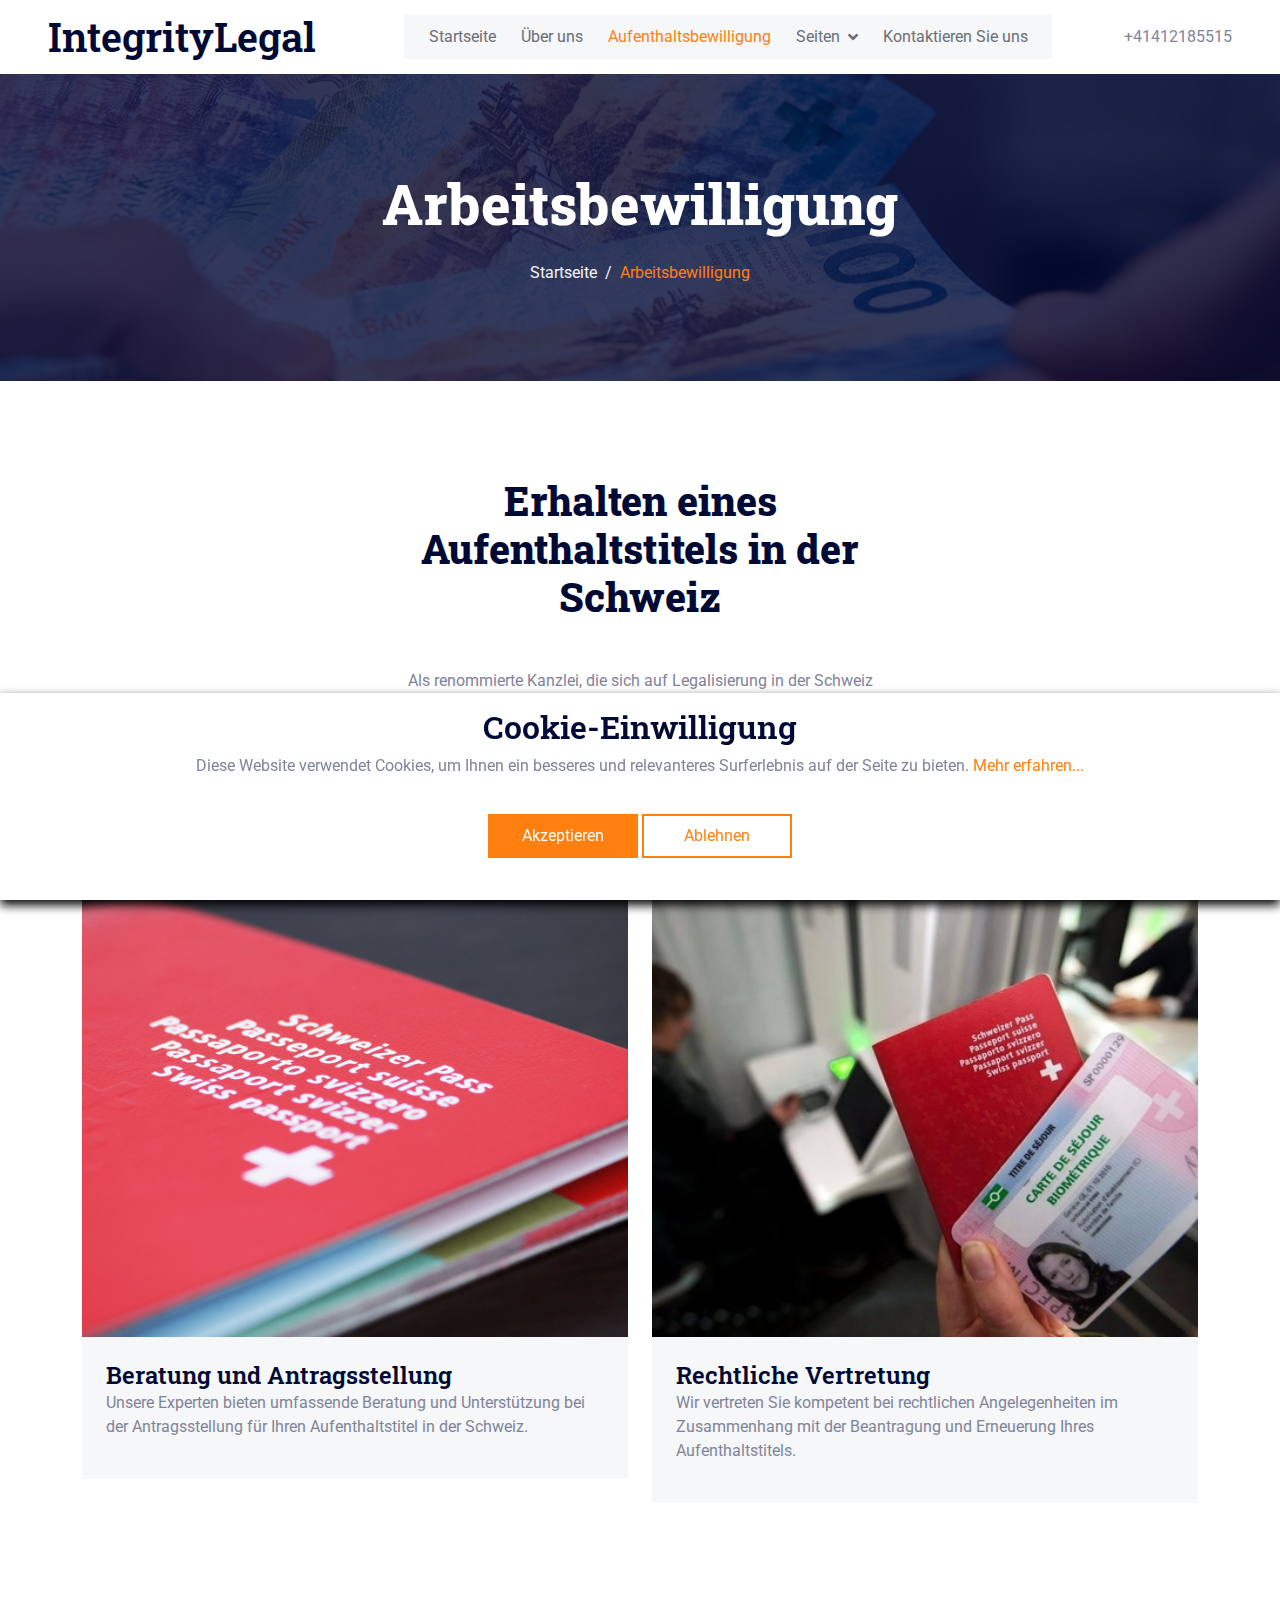
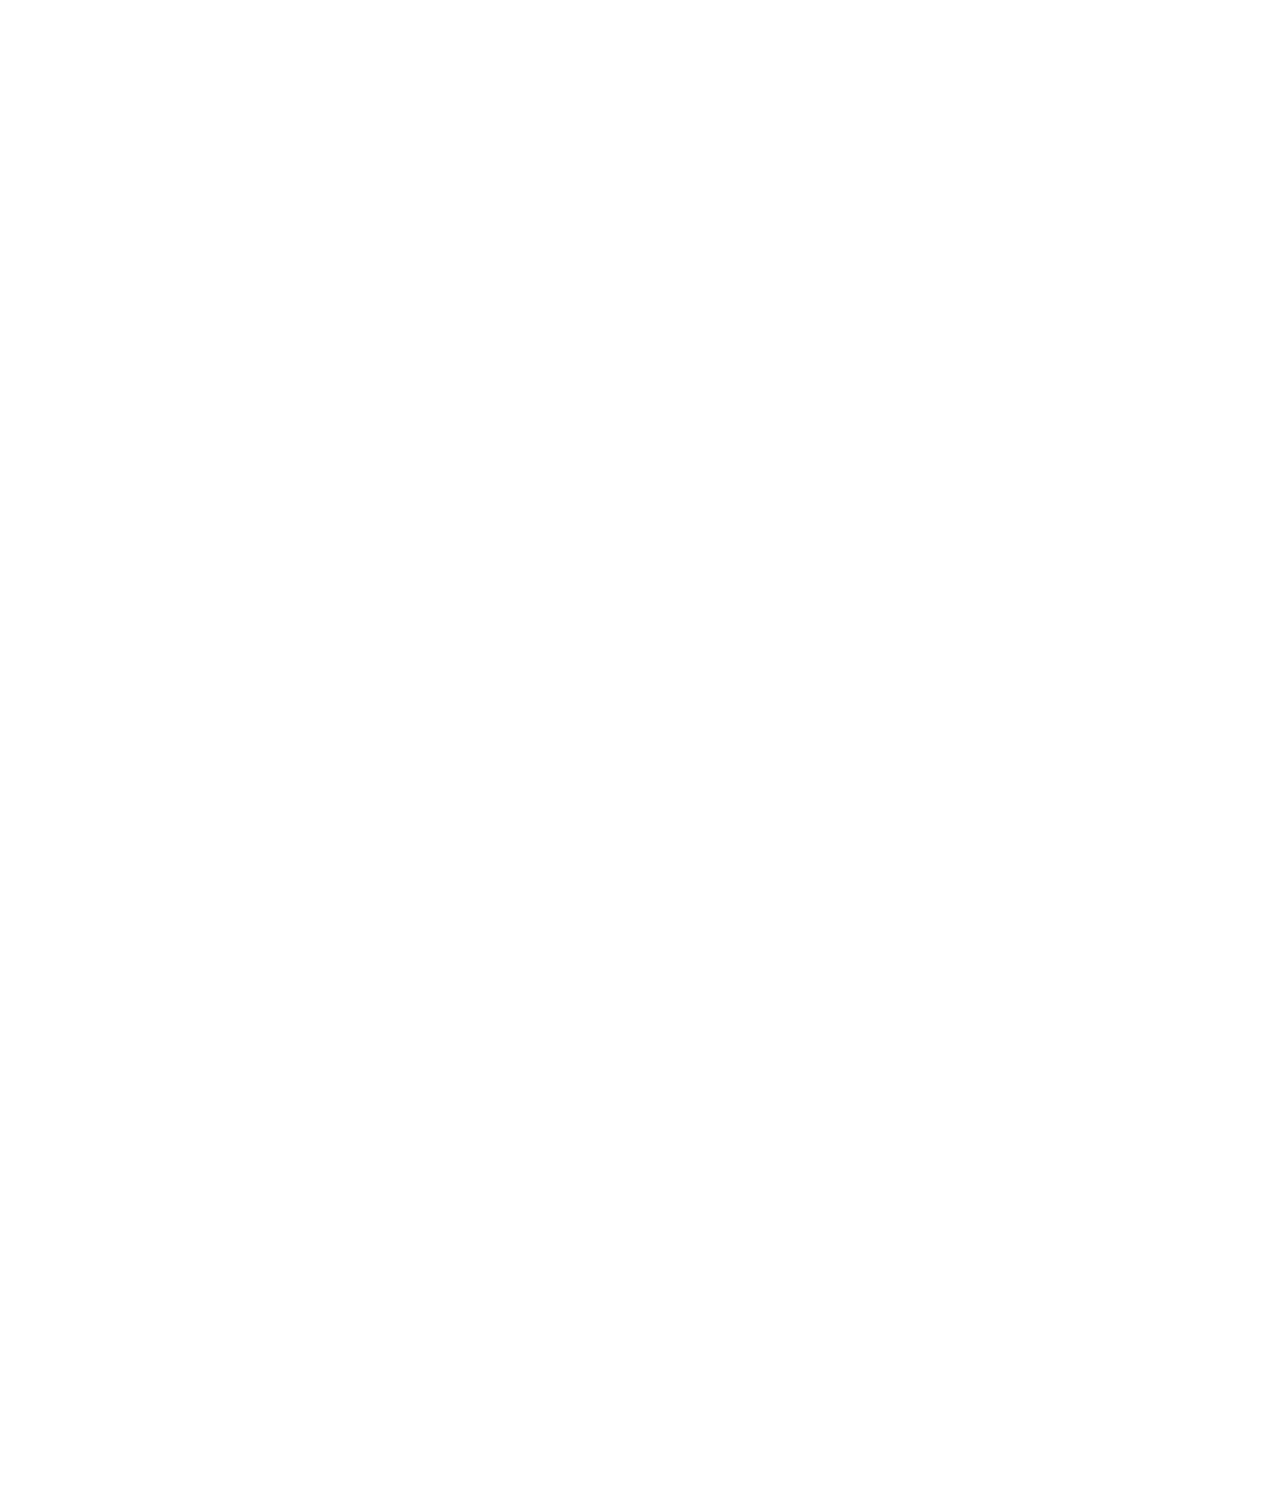
<file: residence-permit.html>
<!DOCTYPE html>
<html lang="en">
    <head>
        <meta charset="utf-8" />
        <title>IntegrityLegal</title>
        <meta content="width=device-width, initial-scale=1.0" name="viewport" />
        <meta content="" name="keywords" />
        <meta content="" name="description" />

        <!-- Favicon -->
        <link href="img/favicon.ico" rel="icon" />

        <!-- Google Web Fonts -->
        <link rel="preconnect" href="https://fonts.googleapis.com" />
        <link rel="preconnect" href="https://fonts.gstatic.com" crossorigin />
        <link
            href="https://fonts.googleapis.com/css2?family=Roboto+Slab:wght@400;600;800&family=Roboto:wght@400;500;700&display=swap"
            rel="stylesheet"
        />

        <!-- Icon Font Stylesheet -->
        <link
            href="https://cdnjs.cloudflare.com/ajax/libs/font-awesome/5.10.0/css/all.min.css"
            rel="stylesheet"
        />
        <link
            href="https://cdn.jsdelivr.net/npm/bootstrap-icons@1.4.1/font/bootstrap-icons.css"
            rel="stylesheet"
        />

        <!-- Libraries Stylesheet -->
        <link href="lib/animate/animate.min.css" rel="stylesheet" />
        <link
            href="lib/owlcarousel/assets/owl.carousel.min.css"
            rel="stylesheet"
        />

        <!-- Customized Bootstrap Stylesheet -->
        <link href="css/bootstrap.min.css" rel="stylesheet" />

        <!-- Template Stylesheet -->
        <link href="css/style.css" rel="stylesheet" />
    </head>

    <body>
        <!-- Spinner Start -->
        <div
            id="spinner"
            class="show bg-white position-fixed translate-middle w-100 vh-100 top-50 start-50 d-flex align-items-center justify-content-center"
        >
            <div class="spinner-grow text-primary" role="status"></div>
        </div>
        <!-- Spinner End -->

        <!-- Navbar Start -->
        <nav
            class="navbar navbar-expand-lg bg-white navbar-light sticky-top px-4 px-lg-5"
        >
            <a href="index.html" class="navbar-brand d-flex align-items-center">
                <h1 class="m-0">IntegrityLegal</h1>
            </a>
            <button
                type="button"
                class="navbar-toggler"
                data-bs-toggle="collapse"
                data-bs-target="#navbarCollapse"
            >
                <span class="navbar-toggler-icon"></span>
            </button>
            <div class="collapse navbar-collapse" id="navbarCollapse">
                <div class="navbar-nav mx-auto bg-light pe-4 py-3 py-lg-0">
                    <a href="index.html" class="nav-item nav-link"
                        >Startseite</a
                    >
                    <a href="about.html" class="nav-item nav-link">Über uns</a>
                    <a
                        href="residence-permit.html"
                        class="nav-item nav-link active"
                        >Aufenthaltsbewilligung</a
                    >
                    <div class="nav-item dropdown">
                        <a
                            href="#"
                            class="nav-link dropdown-toggle"
                            data-bs-toggle="dropdown"
                            >Seiten</a
                        >
                        <div class="dropdown-menu bg-light border-0 m-0">
                            <a href="work-permit.html" class="dropdown-item"
                                >Arbeitsbewilligung</a
                            >
                            <a href="testimonial.html" class="dropdown-item"
                                >Erfahrungsberichte</a
                            >
                        </div>
                    </div>
                    <a href="contact.html" class="nav-item nav-link"
                        >Kontaktieren Sie uns</a
                    >
                </div>
                <div class="h-100 d-lg-inline-flex align-items-center d-none">
                    +41412185515
                </div>
            </div>
        </nav>
        <!-- Navbar End -->

        <!-- Page Header Start -->
        <div
            class="container-fluid page-header bg-3 py-5 mb-5 wow fadeIn"
            data-wow-delay="0.1s"
        >
            <div class="container text-center py-5">
                <h1 class="display-4 text-white animated slideInDown mb-4">
                    Arbeitsbewilligung
                </h1>
                <nav aria-label="breadcrumb animated slideInDown">
                    <ol class="breadcrumb justify-content-center mb-0">
                        <li class="breadcrumb-item">
                            <a href="#">Startseite</a>
                        </li>
                        <li class="breadcrumb-item active" aria-current="page">
                            Arbeitsbewilligung
                        </li>
                    </ol>
                </nav>
            </div>
        </div>
        <!-- Page Header End -->

        <!-- Service Start -->
        <div class="container-xxl py-5">
            <div class="container">
                <div
                    class="text-center mx-auto wow fadeInUp"
                    data-wow-delay="0.1s"
                    style="max-width: 500px"
                >
                    <h1 class="display-6 mb-5">
                        Erhalten eines Aufenthaltstitels in der Schweiz
                    </h1>
                    <p class="mb-5">
                        Als renommierte Kanzlei, die sich auf Legalisierung in
                        der Schweiz spezialisiert hat, bieten wir
                        maßgeschneiderte Rechtsdienstleistungen für die
                        Beantragung eines Aufenthaltstitels. Unser engagiertes
                        Team unterstützt Sie dabei, alle erforderlichen
                        rechtlichen Schritte durchzuführen und Ihre rechtlichen
                        Interessen zu schützen.
                    </p>
                </div>
                <div class="row g-4 justify-content-center">
                    <div
                        class="col-lg-6 col-md-6 wow fadeInUp"
                        data-wow-delay="0.3s"
                    >
                        <div class="service-item">
                            <img
                                style="
                                    height: 500px;
                                    width: 100%;
                                    object-fit: cover;
                                "
                                class="img-fluid"
                                src="img/service-1.jpg"
                                alt=""
                            />
                            <div class="bg-light p-4">
                                <a class="h4 mb-5"
                                    >Beratung und Antragsstellung</a
                                >
                                <p>
                                    Unsere Experten bieten umfassende Beratung
                                    und Unterstützung bei der Antragsstellung
                                    für Ihren Aufenthaltstitel in der Schweiz.
                                </p>
                            </div>
                        </div>
                    </div>
                    <div
                        class="col-lg-6 col-md-6 wow fadeInUp"
                        data-wow-delay="0.3s"
                    >
                        <div class="service-item">
                            <img
                                style="
                                    height: 500px;
                                    width: 100%;
                                    object-fit: cover;
                                "
                                class="img-fluid"
                                src="img/service-2.jpg"
                                alt=""
                            />
                            <div class="bg-light p-4">
                                <a class="h4 mb-5">Rechtliche Vertretung</a>
                                <p>
                                    Wir vertreten Sie kompetent bei rechtlichen
                                    Angelegenheiten im Zusammenhang mit der
                                    Beantragung und Erneuerung Ihres
                                    Aufenthaltstitels.
                                </p>
                            </div>
                        </div>
                    </div>
                    <div
                        class="col-lg-6 col-md-6 wow fadeInUp"
                        data-wow-delay="0.3s"
                    >
                        <div class="service-item">
                            <img
                                style="
                                    height: 500px;
                                    width: 100%;
                                    object-fit: cover;
                                "
                                class="img-fluid"
                                src="img/service-3.jpg"
                                alt=""
                            />
                            <div class="bg-light p-4">
                                <a class="h4 mb-5">Dokumentenvorbereitung</a>
                                <p>
                                    Wir unterstützen Sie bei der
                                    Zusammenstellung und Überprüfung aller
                                    erforderlichen Dokumente für Ihren
                                    Aufenthaltstitel.
                                </p>
                            </div>
                        </div>
                    </div>
                    <div
                        class="col-lg-6 col-md-6 wow fadeInUp"
                        data-wow-delay="0.3s"
                    >
                        <div class="service-item">
                            <img
                                style="
                                    height: 500px;
                                    width: 100%;
                                    object-fit: cover;
                                "
                                class="img-fluid"
                                src="img/service-4.jpg"
                                alt=""
                            />
                            <div class="bg-light p-4">
                                <a class="h4 mb-5">Beschleunigte Verfahren</a>
                                <p>
                                    Unser Team hilft Ihnen dabei, mögliche
                                    beschleunigte Verfahren für die Bearbeitung
                                    Ihres Aufenthaltstitelantrags zu prüfen und
                                    zu nutzen.
                                </p>
                            </div>
                        </div>
                    </div>
                </div>
            </div>
        </div>
        <!-- Service End -->

        <!-- Footer Start -->
        <div
            class="container-fluid bg-dark footer mt-5 pt-5 wow fadeIn"
            data-wow-delay="0.1s"
        >
            <div class="container py-5">
                <div class="row g-5">
                    <div class="col-md-6">
                        <h1 class="text-white mb-4">IntegrityLegal</h1>
                        <span>
                            Willkommen bei unserer Kanzlei, die sich auf die
                            Legalisierung in der Schweiz und die Bereitstellung
                            umfassender Rechtsdienstleistungen spezialisiert
                            hat. Unser engagiertes Team bietet Ihnen
                            maßgeschneiderte rechtliche Unterstützung und
                            Beratung, um Ihre individuellen Bedürfnisse zu
                            erfüllen.
                        </span>
                    </div>
                    <div class="col-md-6">
                        <h5 class="text-light mb-4">Newsletter</h5>
                        <p>
                            Abonnieren Sie unseren Newsletter und folgen Sie uns
                            auf Social Media, um über die neuesten rechtlichen
                            Entwicklungen auf dem Laufenden zu bleiben.
                        </p>
                        <div class="position-relative">
                            <input
                                class="form-control bg-transparent w-100 py-3 ps-4 pe-5"
                                type="text"
                                placeholder="Ihre E-Mail"
                                id="email"
                            />
                            <button
                                type="button"
                                class="btn btn-primary py-2 px-3 position-absolute top-0 end-0 mt-2 me-2"
                                id="submit"
                                onclick="sendForm()"
                            >
                                Anmelden
                            </button>
                            <div id="result" style="color: red"></div>
                        </div>
                    </div>
                    <div class="col-lg-4 col-md-6">
                        <h5 class="text-light mb-4">Kontaktieren Sie uns</h5>
                        <p>
                            <i class="fa fa-map-marker-alt me-3"></i
                            >Sankt-Oswalds-Gasse 1, 6300 Zug, Schweiz
                        </p>
                        <p><i class="fa fa-phone-alt me-3"></i>+41412185515</p>
                        <p>
                            <i class="fa fa-envelope me-3"></i
                            >integrity_legal@gmail.com
                        </p>
                    </div>
                    <div class="col-lg-4 col-md-6">
                        <h5 class="text-light mb-4">Unsere Dienstleistungen</h5>
                        <a class="btn btn-link" href="#">Rechtsberatung</a>
                        <a class="btn btn-link" href="#"
                            >Legalisierungsdienste</a
                        >
                        <a class="btn btn-link" href="#">Vertragsrecht</a>
                        <a class="btn btn-link" href="#">Streitschlichtung</a>
                    </div>
                    <div class="col-lg-4 col-md-6">
                        <h5 class="text-light mb-4">Schnelllinks</h5>
                        <a class="btn btn-link" href="about.html">Über uns</a>
                        <a class="btn btn-link" href="contact.html">Kontakt</a>
                        <a class="btn btn-link" href="terms-of-use.html"
                            >Nutzungsbedingungen</a
                        >
                        <a class="btn btn-link" href="privacy-policy.html"
                            >Datenschutzrichtlinie</a
                        >
                        <a class="btn btn-link" href="business-model.html"
                            >Geschäftsmodell</a
                        >
                    </div>
                    <hr />
                    <div class="col-lg-12 text-center">
                        Haftungsausschluss: Die Informationen auf dieser Website
                        sind nicht als Rechtsberatung gedacht und begründen kein
                        Mandatsverhältnis. Die hier zur Verfügung gestellten
                        Informationen, Dokumente oder Formulare dienen nur
                        allgemeinen Informationszwecken und sollten nicht als
                        Rechtsberatung angesehen werden. Die Gesetze ändern sich
                        regelmäßig; daher kann es sein, dass die Informationen
                        auf dieser Website nicht korrekt sind. Es ist unbedingt
                        erforderlich, dass Sie sich rechtlich beraten lassen, um
                        Ihre Rechte und Pflichten nach geltendem Recht und unter
                        Berücksichtigung Ihrer besonderen Umstände zu bestimmen.
                    </div>
                </div>
            </div>
        </div>

        <!-- Footer End -->

        <!-- Back to Top -->
        <a
            href="#"
            class="btn btn-lg btn-primary btn-lg-square rounded-circle back-to-top"
            ><i class="bi bi-arrow-up"></i
        ></a>

        <!-- Cookie banner -->
        <div class="cookie-wrapper show">
            <div>
                <i class="bx bx-cookie"></i>
                <h2 style="text-align: center">Cookie-Einwilligung</h2>
            </div>

            <div class="data">
                <p>
                    Diese Website verwendet Cookies, um Ihnen ein besseres und
                    relevanteres Surferlebnis auf der Seite zu bieten.
                    <a href="#">Mehr erfahren...</a>
                </p>
            </div>

            <div class="buttons">
                <button class="cookie-button" id="acceptBtn">
                    Akzeptieren
                </button>
                <button class="cookie-button" id="declineBtn">Ablehnen</button>
            </div>
        </div>

        <!-- End Cookie banner -->

        <!-- JavaScript Libraries -->
        <script src="https://code.jquery.com/jquery-3.4.1.min.js"></script>
        <script src="https://cdn.jsdelivr.net/npm/bootstrap@5.0.0/dist/js/bootstrap.bundle.min.js"></script>
        <script src="lib/wow/wow.min.js"></script>
        <script src="lib/easing/easing.min.js"></script>
        <script src="lib/waypoints/waypoints.min.js"></script>
        <script src="lib/owlcarousel/owl.carousel.min.js"></script>
        <script src="lib/counterup/counterup.min.js"></script>
        <script src="lib/parallax/parallax.min.js"></script>

        <!-- Template Javascript -->
        <script src="js/main.js"></script>
        <script src="js/cookiebanner.js"></script>
        <script src="js/contact-form.js"></script>
    </body>
</html>
</file>
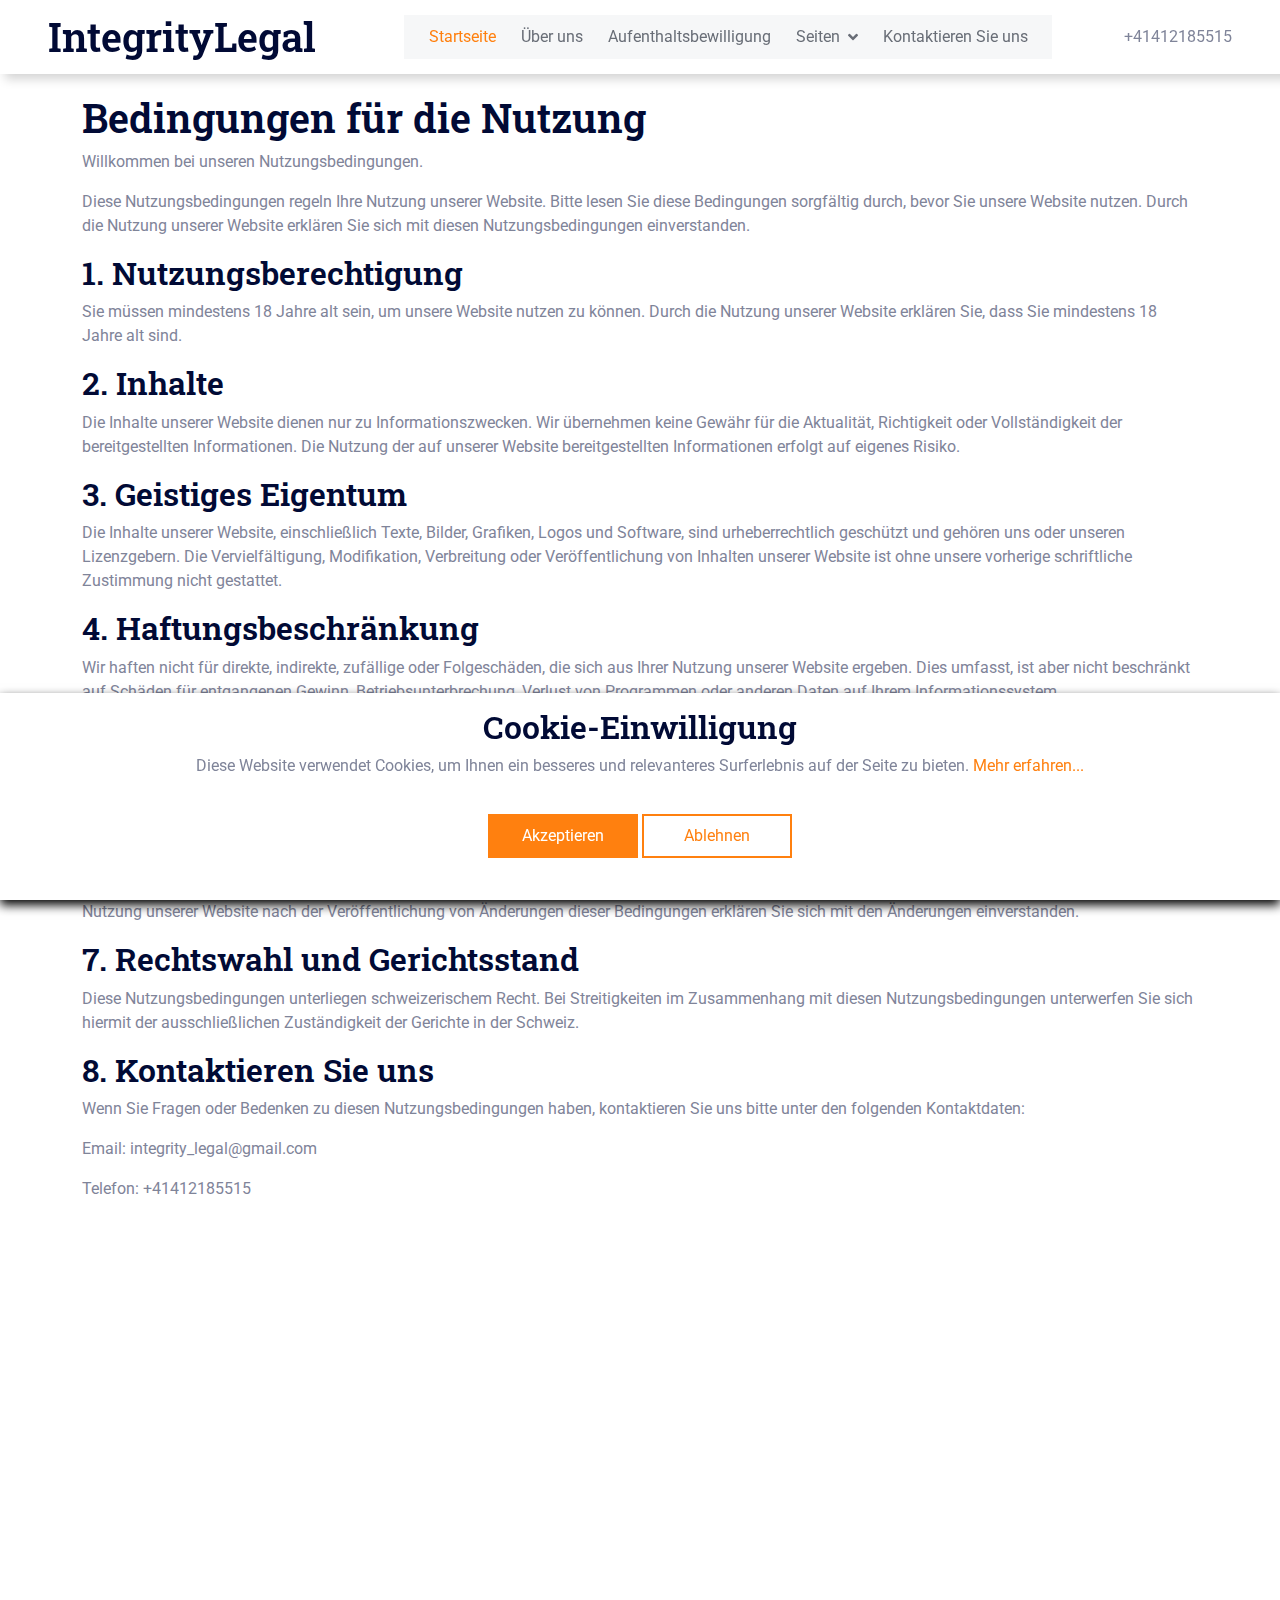
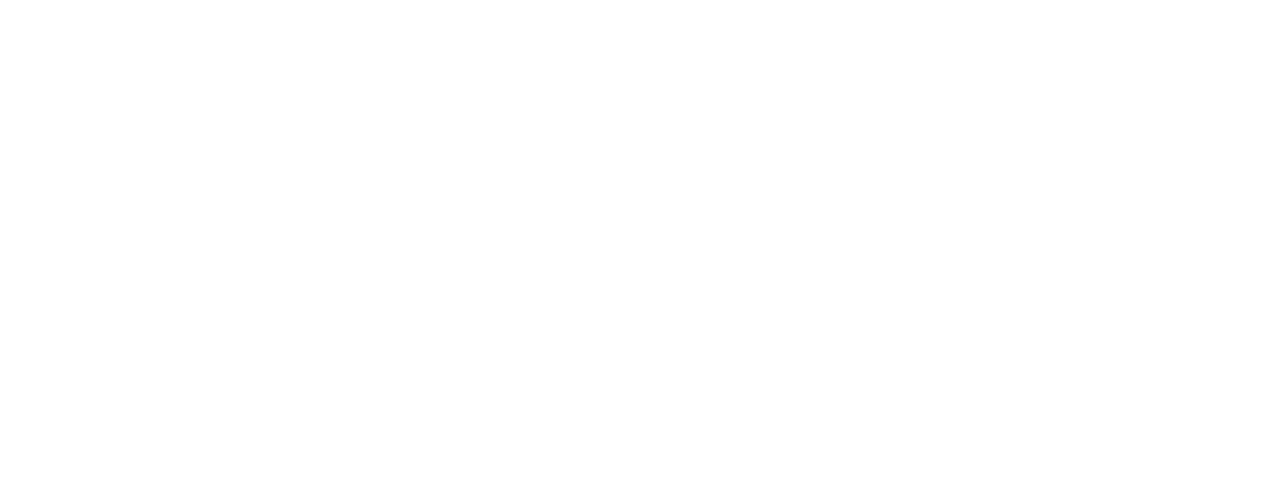
<file: terms-of-use.html>
<!DOCTYPE html>
<html lang="en">
    <head>
        <meta charset="utf-8" />
        <title>IntegrityLegal</title>
        <meta content="width=device-width, initial-scale=1.0" name="viewport" />
        <meta content="" name="keywords" />
        <meta content="" name="description" />

        <!-- Favicon -->
        <link href="img/favicon.ico" rel="icon" />

        <!-- Google Web Fonts -->
        <link rel="preconnect" href="https://fonts.googleapis.com" />
        <link rel="preconnect" href="https://fonts.gstatic.com" crossorigin />
        <link
            href="https://fonts.googleapis.com/css2?family=Roboto+Slab:wght@400;600;800&family=Roboto:wght@400;500;700&display=swap"
            rel="stylesheet"
        />

        <!-- Icon Font Stylesheet -->
        <link
            href="https://cdnjs.cloudflare.com/ajax/libs/font-awesome/5.10.0/css/all.min.css"
            rel="stylesheet"
        />
        <link
            href="https://cdn.jsdelivr.net/npm/bootstrap-icons@1.4.1/font/bootstrap-icons.css"
            rel="stylesheet"
        />

        <!-- Libraries Stylesheet -->
        <link href="lib/animate/animate.min.css" rel="stylesheet" />
        <link
            href="lib/owlcarousel/assets/owl.carousel.min.css"
            rel="stylesheet"
        />

        <!-- Customized Bootstrap Stylesheet -->
        <link href="css/bootstrap.min.css" rel="stylesheet" />

        <!-- Template Stylesheet -->
        <link href="css/style.css" rel="stylesheet" />
    </head>

    <body>
        <!-- Spinner Start -->
        <div
            id="spinner"
            class="show bg-white position-fixed translate-middle w-100 vh-100 top-50 start-50 d-flex align-items-center justify-content-center"
        >
            <div class="spinner-grow text-primary" role="status"></div>
        </div>
        <!-- Spinner End -->

        <!-- Navbar Start -->
        <nav
            style="box-shadow: 15px -5px 10px 10px lightgray"
            class="navbar navbar-expand-lg bg-white navbar-light sticky-top px-4 px-lg-5"
        >
            <a href="index.html" class="navbar-brand d-flex align-items-center">
                <h1 class="m-0">IntegrityLegal</h1>
            </a>
            <button
                type="button"
                class="navbar-toggler"
                data-bs-toggle="collapse"
                data-bs-target="#navbarCollapse"
            >
                <span class="navbar-toggler-icon"></span>
            </button>
            <div class="collapse navbar-collapse" id="navbarCollapse">
                <div class="navbar-nav mx-auto bg-light pe-4 py-3 py-lg-0">
                    <a href="index.html" class="nav-item nav-link active"
                        >Startseite</a
                    >
                    <a href="about.html" class="nav-item nav-link">Über uns</a>
                    <a href="residence-permit.html" class="nav-item nav-link"
                        >Aufenthaltsbewilligung</a
                    >
                    <div class="nav-item dropdown">
                        <a
                            href="#"
                            class="nav-link dropdown-toggle"
                            data-bs-toggle="dropdown"
                            >Seiten</a
                        >
                        <div class="dropdown-menu bg-light border-0 m-0">
                            <a href="work-permit.html" class="dropdown-item"
                                >Arbeitsbewilligung</a
                            >
                            <a href="testimonial.html" class="dropdown-item"
                                >Erfahrungsberichte</a
                            >
                        </div>
                    </div>
                    <a href="contact.html" class="nav-item nav-link"
                        >Kontaktieren Sie uns</a
                    >
                </div>
                <div class="h-100 d-lg-inline-flex align-items-center d-none">
                    +41412185515
                </div>
            </div>
        </nav>
        <!-- Navbar End -->

        <main>
            <article class="container additional-wrapper">
                <div class="page__content" style="padding: 20px 0px">
                    <h1>Bedingungen für die Nutzung</h1>

                    <p>Willkommen bei unseren Nutzungsbedingungen.</p>
                    <p>
                        Diese Nutzungsbedingungen regeln Ihre Nutzung unserer
                        Website. Bitte lesen Sie diese Bedingungen sorgfältig
                        durch, bevor Sie unsere Website nutzen. Durch die
                        Nutzung unserer Website erklären Sie sich mit diesen
                        Nutzungsbedingungen einverstanden.
                    </p>

                    <h2>1. Nutzungsberechtigung</h2>
                    <p>
                        Sie müssen mindestens 18 Jahre alt sein, um unsere
                        Website nutzen zu können. Durch die Nutzung unserer
                        Website erklären Sie, dass Sie mindestens 18 Jahre alt
                        sind.
                    </p>

                    <h2>2. Inhalte</h2>
                    <p>
                        Die Inhalte unserer Website dienen nur zu
                        Informationszwecken. Wir übernehmen keine Gewähr für die
                        Aktualität, Richtigkeit oder Vollständigkeit der
                        bereitgestellten Informationen. Die Nutzung der auf
                        unserer Website bereitgestellten Informationen erfolgt
                        auf eigenes Risiko.
                    </p>

                    <h2>3. Geistiges Eigentum</h2>
                    <p>
                        Die Inhalte unserer Website, einschließlich Texte,
                        Bilder, Grafiken, Logos und Software, sind
                        urheberrechtlich geschützt und gehören uns oder unseren
                        Lizenzgebern. Die Vervielfältigung, Modifikation,
                        Verbreitung oder Veröffentlichung von Inhalten unserer
                        Website ist ohne unsere vorherige schriftliche
                        Zustimmung nicht gestattet.
                    </p>

                    <h2>4. Haftungsbeschränkung</h2>
                    <p>
                        Wir haften nicht für direkte, indirekte, zufällige oder
                        Folgeschäden, die sich aus Ihrer Nutzung unserer Website
                        ergeben. Dies umfasst, ist aber nicht beschränkt auf
                        Schäden für entgangenen Gewinn, Betriebsunterbrechung,
                        Verlust von Programmen oder anderen Daten auf Ihrem
                        Informationssystem.
                    </p>

                    <h2>5. Externe Links</h2>
                    <p>
                        Unsere Website kann Links zu externen Websites
                        enthalten, die nicht von uns betrieben werden. Wir haben
                        keine Kontrolle über den Inhalt und die Verfügbarkeit
                        dieser Websites und übernehmen keine Verantwortung oder
                        Haftung für deren Inhalte.
                    </p>

                    <h2>6. Änderungen</h2>
                    <p>
                        Wir behalten uns das Recht vor, diese
                        Nutzungsbedingungen jederzeit zu ändern. Änderungen
                        werden auf dieser Seite veröffentlicht. Durch die
                        fortgesetzte Nutzung unserer Website nach der
                        Veröffentlichung von Änderungen dieser Bedingungen
                        erklären Sie sich mit den Änderungen einverstanden.
                    </p>

                    <h2>7. Rechtswahl und Gerichtsstand</h2>
                    <p>
                        Diese Nutzungsbedingungen unterliegen schweizerischem
                        Recht. Bei Streitigkeiten im Zusammenhang mit diesen
                        Nutzungsbedingungen unterwerfen Sie sich hiermit der
                        ausschließlichen Zuständigkeit der Gerichte in der
                        Schweiz.
                    </p>

                    <h2>8. Kontaktieren Sie uns</h2>
                    <p>
                        Wenn Sie Fragen oder Bedenken zu diesen
                        Nutzungsbedingungen haben, kontaktieren Sie uns bitte
                        unter den folgenden Kontaktdaten:
                    </p>
                    <p>Email: integrity_legal@gmail.com</p>
                    <p>Telefon: +41412185515</p>
                </div>
            </article>
        </main>
        <!-- Footer Start -->
        <div
            class="container-fluid bg-dark footer mt-5 pt-5 wow fadeIn"
            data-wow-delay="0.1s"
        >
            <div class="container py-5">
                <div class="row g-5">
                    <div class="col-md-6">
                        <h1 class="text-white mb-4">IntegrityLegal</h1>
                        <span>
                            Willkommen bei unserer Kanzlei, die sich auf die
                            Legalisierung in der Schweiz und die Bereitstellung
                            umfassender Rechtsdienstleistungen spezialisiert
                            hat. Unser engagiertes Team bietet Ihnen
                            maßgeschneiderte rechtliche Unterstützung und
                            Beratung, um Ihre individuellen Bedürfnisse zu
                            erfüllen.
                        </span>
                    </div>
                    <div class="col-md-6">
                        <h5 class="text-light mb-4">Newsletter</h5>
                        <p>
                            Abonnieren Sie unseren Newsletter und folgen Sie uns
                            auf Social Media, um über die neuesten rechtlichen
                            Entwicklungen auf dem Laufenden zu bleiben.
                        </p>
                        <div class="position-relative">
                            <input
                                class="form-control bg-transparent w-100 py-3 ps-4 pe-5"
                                type="text"
                                placeholder="Ihre E-Mail"
                                id="email"
                            />
                            <button
                                type="button"
                                class="btn btn-primary py-2 px-3 position-absolute top-0 end-0 mt-2 me-2"
                                id="submit"
                                onclick="sendForm()"
                            >
                                Anmelden
                            </button>
                            <div id="result" style="color: red"></div>
                        </div>
                    </div>
                    <div class="col-lg-4 col-md-6">
                        <h5 class="text-light mb-4">Kontaktieren Sie uns</h5>
                        <p>
                            <i class="fa fa-map-marker-alt me-3"></i
                            >Sankt-Oswalds-Gasse 1, 6300 Zug, Schweiz
                        </p>
                        <p><i class="fa fa-phone-alt me-3"></i>+41412185515</p>
                        <p>
                            <i class="fa fa-envelope me-3"></i
                            >integrity_legal@gmail.com
                        </p>
                    </div>
                    <div class="col-lg-4 col-md-6">
                        <h5 class="text-light mb-4">Unsere Dienstleistungen</h5>
                        <a class="btn btn-link" href="#">Rechtsberatung</a>
                        <a class="btn btn-link" href="#"
                            >Legalisierungsdienste</a
                        >
                        <a class="btn btn-link" href="#">Vertragsrecht</a>
                        <a class="btn btn-link" href="#">Streitschlichtung</a>
                    </div>
                    <div class="col-lg-4 col-md-6">
                        <h5 class="text-light mb-4">Schnelllinks</h5>
                        <a class="btn btn-link" href="about.html">Über uns</a>
                        <a class="btn btn-link" href="contact.html">Kontakt</a>
                        <a class="btn btn-link" href="privacy-policy.html"
                            >Datenschutzrichtlinie</a
                        >
                        <a class="btn btn-link" href="business-model.html"
                            >Geschäftsmodell</a
                        >
                    </div>
                    <hr />
                    <div class="col-lg-12 text-center">
                        Haftungsausschluss: Die Informationen auf dieser Website
                        sind nicht als Rechtsberatung gedacht und begründen kein
                        Mandatsverhältnis. Die hier zur Verfügung gestellten
                        Informationen, Dokumente oder Formulare dienen nur
                        allgemeinen Informationszwecken und sollten nicht als
                        Rechtsberatung angesehen werden. Die Gesetze ändern sich
                        regelmäßig; daher kann es sein, dass die Informationen
                        auf dieser Website nicht korrekt sind. Es ist unbedingt
                        erforderlich, dass Sie sich rechtlich beraten lassen, um
                        Ihre Rechte und Pflichten nach geltendem Recht und unter
                        Berücksichtigung Ihrer besonderen Umstände zu bestimmen.
                    </div>
                </div>
            </div>
        </div>

        <!-- Footer End -->

        <!-- Back to Top -->
        <a
            href="#"
            class="btn btn-lg btn-primary btn-lg-square rounded-circle back-to-top"
            ><i class="bi bi-arrow-up"></i
        ></a>

        <!-- Cookie banner -->
        <div class="cookie-wrapper show">
            <div>
                <i class="bx bx-cookie"></i>
                <h2 style="text-align: center">Cookie-Einwilligung</h2>
            </div>

            <div class="data">
                <p>
                    Diese Website verwendet Cookies, um Ihnen ein besseres und
                    relevanteres Surferlebnis auf der Seite zu bieten.
                    <a href="#">Mehr erfahren...</a>
                </p>
            </div>

            <div class="buttons">
                <button class="cookie-button" id="acceptBtn">
                    Akzeptieren
                </button>
                <button class="cookie-button" id="declineBtn">Ablehnen</button>
            </div>
        </div>

        <!-- End Cookie banner -->

        <!-- JavaScript Libraries -->
        <script src="https://code.jquery.com/jquery-3.4.1.min.js"></script>
        <script src="https://cdn.jsdelivr.net/npm/bootstrap@5.0.0/dist/js/bootstrap.bundle.min.js"></script>
        <script src="lib/wow/wow.min.js"></script>
        <script src="lib/easing/easing.min.js"></script>
        <script src="lib/waypoints/waypoints.min.js"></script>
        <script src="lib/owlcarousel/owl.carousel.min.js"></script>
        <script src="lib/counterup/counterup.min.js"></script>
        <script src="lib/parallax/parallax.min.js"></script>

        <!-- Template Javascript -->
        <script src="js/main.js"></script>
        <script src="js/cookiebanner.js"></script>
        <script src="js/contact-form.js"></script>
    </body>
</html>
</file>
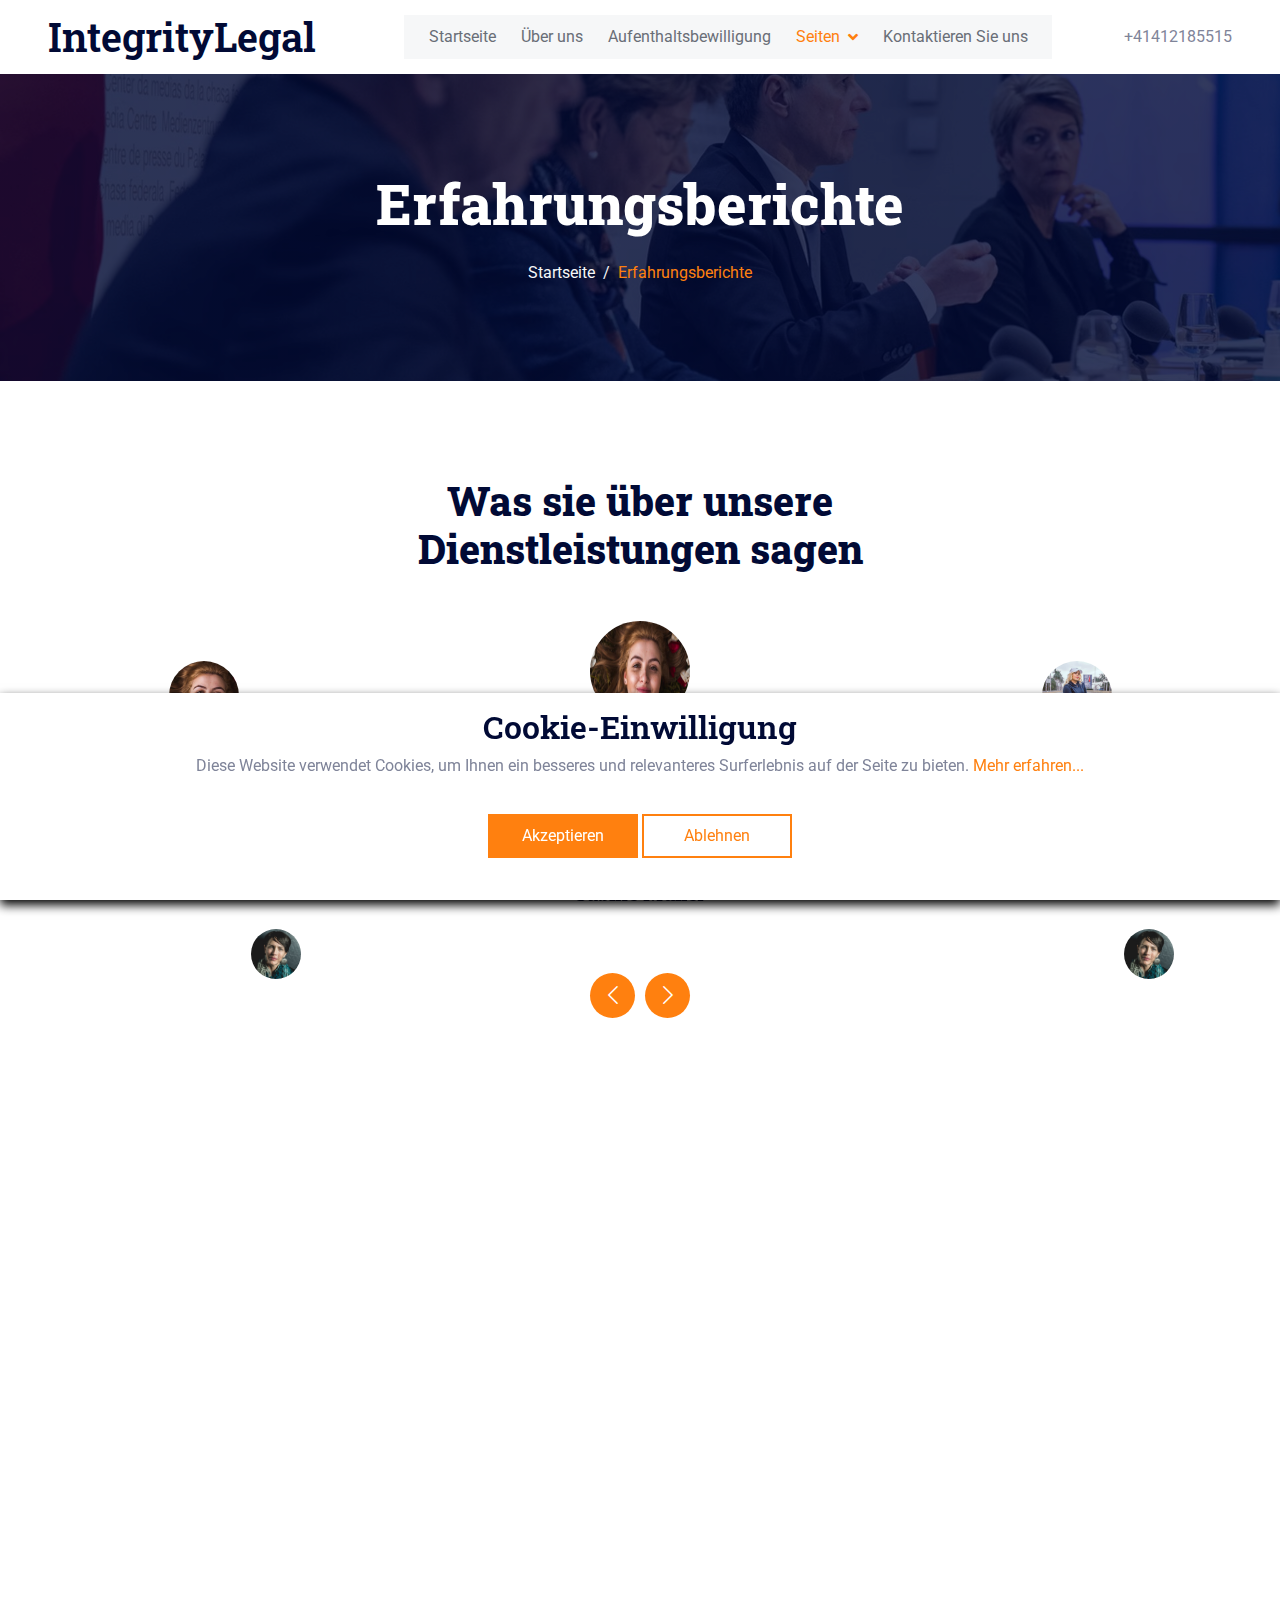
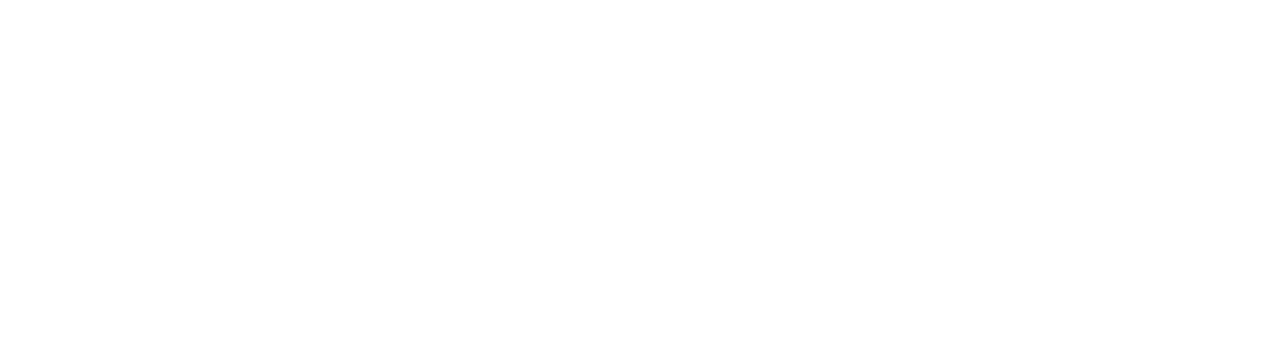
<file: testimonial.html>
<!DOCTYPE html>
<html lang="en">
    <head>
        <meta charset="utf-8" />
        <title>IntegrityLegal</title>
        <meta content="width=device-width, initial-scale=1.0" name="viewport" />
        <meta content="" name="keywords" />
        <meta content="" name="description" />

        <!-- Favicon -->
        <link href="img/favicon.ico" rel="icon" />

        <!-- Google Web Fonts -->
        <link rel="preconnect" href="https://fonts.googleapis.com" />
        <link rel="preconnect" href="https://fonts.gstatic.com" crossorigin />
        <link
            href="https://fonts.googleapis.com/css2?family=Roboto+Slab:wght@400;600;800&family=Roboto:wght@400;500;700&display=swap"
            rel="stylesheet"
        />

        <!-- Icon Font Stylesheet -->
        <link
            href="https://cdnjs.cloudflare.com/ajax/libs/font-awesome/5.10.0/css/all.min.css"
            rel="stylesheet"
        />
        <link
            href="https://cdn.jsdelivr.net/npm/bootstrap-icons@1.4.1/font/bootstrap-icons.css"
            rel="stylesheet"
        />

        <!-- Libraries Stylesheet -->
        <link href="lib/animate/animate.min.css" rel="stylesheet" />
        <link
            href="lib/owlcarousel/assets/owl.carousel.min.css"
            rel="stylesheet"
        />

        <!-- Customized Bootstrap Stylesheet -->
        <link href="css/bootstrap.min.css" rel="stylesheet" />

        <!-- Template Stylesheet -->
        <link href="css/style.css" rel="stylesheet" />
    </head>

    <body>
        <!-- Spinner Start -->
        <div
            id="spinner"
            class="show bg-white position-fixed translate-middle w-100 vh-100 top-50 start-50 d-flex align-items-center justify-content-center"
        >
            <div class="spinner-grow text-primary" role="status"></div>
        </div>
        <!-- Spinner End -->

        <!-- Navbar Start -->
        <nav
            class="navbar navbar-expand-lg bg-white navbar-light sticky-top px-4 px-lg-5"
        >
            <a href="index.html" class="navbar-brand d-flex align-items-center">
                <h1 class="m-0">IntegrityLegal</h1>
            </a>
            <button
                type="button"
                class="navbar-toggler"
                data-bs-toggle="collapse"
                data-bs-target="#navbarCollapse"
            >
                <span class="navbar-toggler-icon"></span>
            </button>
            <div class="collapse navbar-collapse" id="navbarCollapse">
                <div class="navbar-nav mx-auto bg-light pe-4 py-3 py-lg-0">
                    <a href="index.html" class="nav-item nav-link"
                        >Startseite</a
                    >
                    <a href="about.html" class="nav-item nav-link">Über uns</a>
                    <a href="residence-permit.html" class="nav-item nav-link"
                        >Aufenthaltsbewilligung</a
                    >
                    <div class="nav-item dropdown">
                        <a
                            href="#"
                            class="nav-link dropdown-toggle active"
                            data-bs-toggle="dropdown"
                            >Seiten</a
                        >
                        <div class="dropdown-menu bg-light border-0 m-0">
                            <a href="work-permit.html" class="dropdown-item"
                                >Arbeitsbewilligung</a
                            >
                            <a
                                href="testimonial.html"
                                class="dropdown-item active"
                                >Erfahrungsberichte</a
                            >
                        </div>
                    </div>
                    <a href="contact.html" class="nav-item nav-link"
                        >Kontaktieren Sie uns</a
                    >
                </div>
                <div class="h-100 d-lg-inline-flex align-items-center d-none">
                    +41412185515
                </div>
            </div>
        </nav>
        <!-- Navbar End -->

        <!-- Page Header Start -->
        <div
            class="container-fluid page-header bg-4 py-5 mb-5 wow fadeIn"
            data-wow-delay="0.1s"
        >
            <div class="container text-center py-5">
                <h1 class="display-4 text-white animated slideInDown mb-4">
                    Erfahrungsberichte
                </h1>
                <nav aria-label="breadcrumb animated slideInDown">
                    <ol class="breadcrumb justify-content-center mb-0">
                        <li class="breadcrumb-item">
                            <a href="#">Startseite</a>
                        </li>
                        <li class="breadcrumb-item active" aria-current="page">
                            Erfahrungsberichte
                        </li>
                    </ol>
                </nav>
            </div>
        </div>
        <!-- Page Header End -->

        <!-- Testimonial Start -->
        <div class="container-xxl py-5">
            <div class="container">
                <div
                    class="text-center mx-auto wow fadeInUp"
                    data-wow-delay="0.1s"
                    style="max-width: 500px"
                >
                    <h1 class="display-6 mb-5">
                        Was sie über unsere Dienstleistungen sagen
                    </h1>
                </div>
                <div class="row g-5">
                    <div class="col-lg-3 d-none d-lg-block">
                        <div class="testimonial-left h-100">
                            <img
                                style="object-fit: cover"
                                class="img-fluid animated pulse infinite"
                                src="img/testimonial-1.jpg"
                                alt=""
                            />
                            <img
                                style="object-fit: cover"
                                class="img-fluid animated pulse infinite"
                                src="img/testimonial-2.jpg"
                                alt=""
                            />
                            <img
                                style="object-fit: cover"
                                class="img-fluid animated pulse infinite"
                                src="img/testimonial-3.jpg"
                                alt=""
                            />
                        </div>
                    </div>
                    <div class="col-lg-6 wow fadeIn" data-wow-delay="0.5s">
                        <div class="owl-carousel testimonial-carousel">
                            <div class="testimonial-item text-center">
                                <img
                                    class="img-fluid mx-auto mb-4"
                                    src="img/testimonial-1.jpg"
                                    alt=""
                                />
                                <p class="fs-5">
                                    "Ich bin sehr zufrieden mit den
                                    Dienstleistungen der Kanzlei. Sie haben uns
                                    exzellent durch den komplizierten Prozess
                                    der Legalisierung geführt. Die
                                    Rechtsberatung war professionell und gut
                                    verständlich. Vielen Dank!"
                                </p>
                                <h5>Sabine Müller</h5>
                            </div>
                            <div class="testimonial-item text-center">
                                <img
                                    class="img-fluid mx-auto mb-4"
                                    src="img/testimonial-2.jpg"
                                    alt=""
                                />
                                <p class="fs-5">
                                    "Die Unterstützung beim Erhalt meiner
                                    Aufenthaltsbewilligung war ausgezeichnet.
                                    Das Team war stets erreichbar und hat alle
                                    meine Fragen geduldig beantwortet. Ich kann
                                    die Kanzlei uneingeschränkt empfehlen!"
                                </p>
                                <h5>Markus Schmidt</h5>
                            </div>
                            <div class="testimonial-item text-center">
                                <img
                                    class="img-fluid mx-auto mb-4"
                                    src="img/testimonial-3.jpg"
                                    alt=""
                                />
                                <p class="fs-5">
                                    "Sehr kompetente Anwälte, die sich Zeit für
                                    ihre Mandanten nehmen. Sie haben mir
                                    geholfen, alle erforderlichen Dokumente für
                                    meinen Arbeitsaufenthalt zusammenzustellen.
                                    Danke für die professionelle Unterstützung!"
                                </p>
                                <h5>Anna Keller</h5>
                            </div>
                            <div class="testimonial-item text-center">
                                <img
                                    class="img-fluid mx-auto mb-4"
                                    src="img/testimonial-4.jpg"
                                    alt=""
                                />
                                <p class="fs-5">
                                    "Die Kanzlei hat einen großartigen Job
                                    gemacht, mir bei meinem Antragsprozess für
                                    die Arbeitserlaubnis zu helfen. Die Beratung
                                    war umfassend und hat mir geholfen, mich
                                    sicher zu fühlen. Ich bin sehr zufrieden!"
                                </p>
                                <h5>Thomas Wagner</h5>
                            </div>
                            <div class="testimonial-item text-center">
                                <img
                                    class="img-fluid mx-auto mb-4"
                                    src="img/testimonial-5.jpg"
                                    alt=""
                                />
                                <p class="fs-5">
                                    "Ich möchte mich herzlich für die
                                    ausgezeichnete Unterstützung beim Erwerb
                                    meiner Arbeitserlaubnis bedanken. Die
                                    Rechtsdienstleistungen waren sehr hilfreich
                                    und gut organisiert. Eine wirklich
                                    professionelle Kanzlei!"
                                </p>
                                <h5>Julia Meier</h5>
                            </div>
                        </div>
                    </div>
                    <div class="col-lg-3 d-none d-lg-block">
                        <div class="testimonial-right h-100">
                            <img
                                style="object-fit: cover"
                                class="img-fluid animated pulse infinite"
                                src="img/testimonial-3.jpg"
                                alt=""
                            />
                            <img
                                style="object-fit: cover"
                                class="img-fluid animated pulse infinite"
                                src="img/testimonial-4.jpg"
                                alt=""
                            />
                            <img
                                style="object-fit: cover"
                                class="img-fluid animated pulse infinite"
                                src="img/testimonial-5.jpg"
                                alt=""
                            />
                        </div>
                    </div>
                </div>
            </div>
        </div>
        <!-- Testimonial End -->

        <!-- Footer Start -->
        <div
            class="container-fluid bg-dark footer mt-5 pt-5 wow fadeIn"
            data-wow-delay="0.1s"
        >
            <div class="container py-5">
                <div class="row g-5">
                    <div class="col-md-6">
                        <h1 class="text-white mb-4">IntegrityLegal</h1>
                        <span>
                            Willkommen bei unserer Kanzlei, die sich auf die
                            Legalisierung in der Schweiz und die Bereitstellung
                            umfassender Rechtsdienstleistungen spezialisiert
                            hat. Unser engagiertes Team bietet Ihnen
                            maßgeschneiderte rechtliche Unterstützung und
                            Beratung, um Ihre individuellen Bedürfnisse zu
                            erfüllen.
                        </span>
                    </div>
                    <div class="col-md-6">
                        <h5 class="text-light mb-4">Newsletter</h5>
                        <p>
                            Abonnieren Sie unseren Newsletter und folgen Sie uns
                            auf Social Media, um über die neuesten rechtlichen
                            Entwicklungen auf dem Laufenden zu bleiben.
                        </p>
                        <div class="position-relative">
                            <input
                                class="form-control bg-transparent w-100 py-3 ps-4 pe-5"
                                type="text"
                                placeholder="Ihre E-Mail"
                                id="email"
                            />
                            <button
                                type="button"
                                class="btn btn-primary py-2 px-3 position-absolute top-0 end-0 mt-2 me-2"
                                id="submit"
                                onclick="sendForm()"
                            >
                                Anmelden
                            </button>
                            <div id="result" style="color: red"></div>
                        </div>
                    </div>
                    <div class="col-lg-4 col-md-6">
                        <h5 class="text-light mb-4">Kontaktieren Sie uns</h5>
                        <p>
                            <i class="fa fa-map-marker-alt me-3"></i
                            >Sankt-Oswalds-Gasse 1, 6300 Zug, Schweiz
                        </p>
                        <p><i class="fa fa-phone-alt me-3"></i>+41412185515</p>
                        <p>
                            <i class="fa fa-envelope me-3"></i
                            >integrity_legal@gmail.com
                        </p>
                    </div>
                    <div class="col-lg-4 col-md-6">
                        <h5 class="text-light mb-4">Unsere Dienstleistungen</h5>
                        <a class="btn btn-link" href="#">Rechtsberatung</a>
                        <a class="btn btn-link" href="#"
                            >Legalisierungsdienste</a
                        >
                        <a class="btn btn-link" href="#">Vertragsrecht</a>
                        <a class="btn btn-link" href="#">Streitschlichtung</a>
                    </div>
                    <div class="col-lg-4 col-md-6">
                        <h5 class="text-light mb-4">Schnelllinks</h5>
                        <a class="btn btn-link" href="about.html">Über uns</a>
                        <a class="btn btn-link" href="contact.html">Kontakt</a>
                        <a class="btn btn-link" href="terms-of-use.html"
                            >Nutzungsbedingungen</a
                        >
                        <a class="btn btn-link" href="privacy-policy.html"
                            >Datenschutzrichtlinie</a
                        >
                        <a class="btn btn-link" href="business-model.html"
                            >Geschäftsmodell</a
                        >
                    </div>
                    <hr />
                    <div class="col-lg-12 text-center">
                        Haftungsausschluss: Die Informationen auf dieser Website
                        sind nicht als Rechtsberatung gedacht und begründen kein
                        Mandatsverhältnis. Die hier zur Verfügung gestellten
                        Informationen, Dokumente oder Formulare dienen nur
                        allgemeinen Informationszwecken und sollten nicht als
                        Rechtsberatung angesehen werden. Die Gesetze ändern sich
                        regelmäßig; daher kann es sein, dass die Informationen
                        auf dieser Website nicht korrekt sind. Es ist unbedingt
                        erforderlich, dass Sie sich rechtlich beraten lassen, um
                        Ihre Rechte und Pflichten nach geltendem Recht und unter
                        Berücksichtigung Ihrer besonderen Umstände zu bestimmen.
                    </div>
                </div>
            </div>
        </div>

        <!-- Footer End -->

        <!-- Back to Top -->
        <a
            href="#"
            class="btn btn-lg btn-primary btn-lg-square rounded-circle back-to-top"
            ><i class="bi bi-arrow-up"></i
        ></a>

        <!-- Cookie banner -->
        <div class="cookie-wrapper show">
            <div>
                <i class="bx bx-cookie"></i>
                <h2 style="text-align: center">Cookie-Einwilligung</h2>
            </div>

            <div class="data">
                <p>
                    Diese Website verwendet Cookies, um Ihnen ein besseres und
                    relevanteres Surferlebnis auf der Seite zu bieten.
                    <a href="#">Mehr erfahren...</a>
                </p>
            </div>

            <div class="buttons">
                <button class="cookie-button" id="acceptBtn">
                    Akzeptieren
                </button>
                <button class="cookie-button" id="declineBtn">Ablehnen</button>
            </div>
        </div>

        <!-- End Cookie banner -->

        <!-- JavaScript Libraries -->
        <script src="https://code.jquery.com/jquery-3.4.1.min.js"></script>
        <script src="https://cdn.jsdelivr.net/npm/bootstrap@5.0.0/dist/js/bootstrap.bundle.min.js"></script>
        <script src="lib/wow/wow.min.js"></script>
        <script src="lib/easing/easing.min.js"></script>
        <script src="lib/waypoints/waypoints.min.js"></script>
        <script src="lib/owlcarousel/owl.carousel.min.js"></script>
        <script src="lib/counterup/counterup.min.js"></script>
        <script src="lib/parallax/parallax.min.js"></script>

        <!-- Template Javascript -->
        <script src="js/main.js"></script>
        <script src="js/cookiebanner.js"></script>
        <script src="js/contact-form.js"></script>
    </body>
</html>
</file>
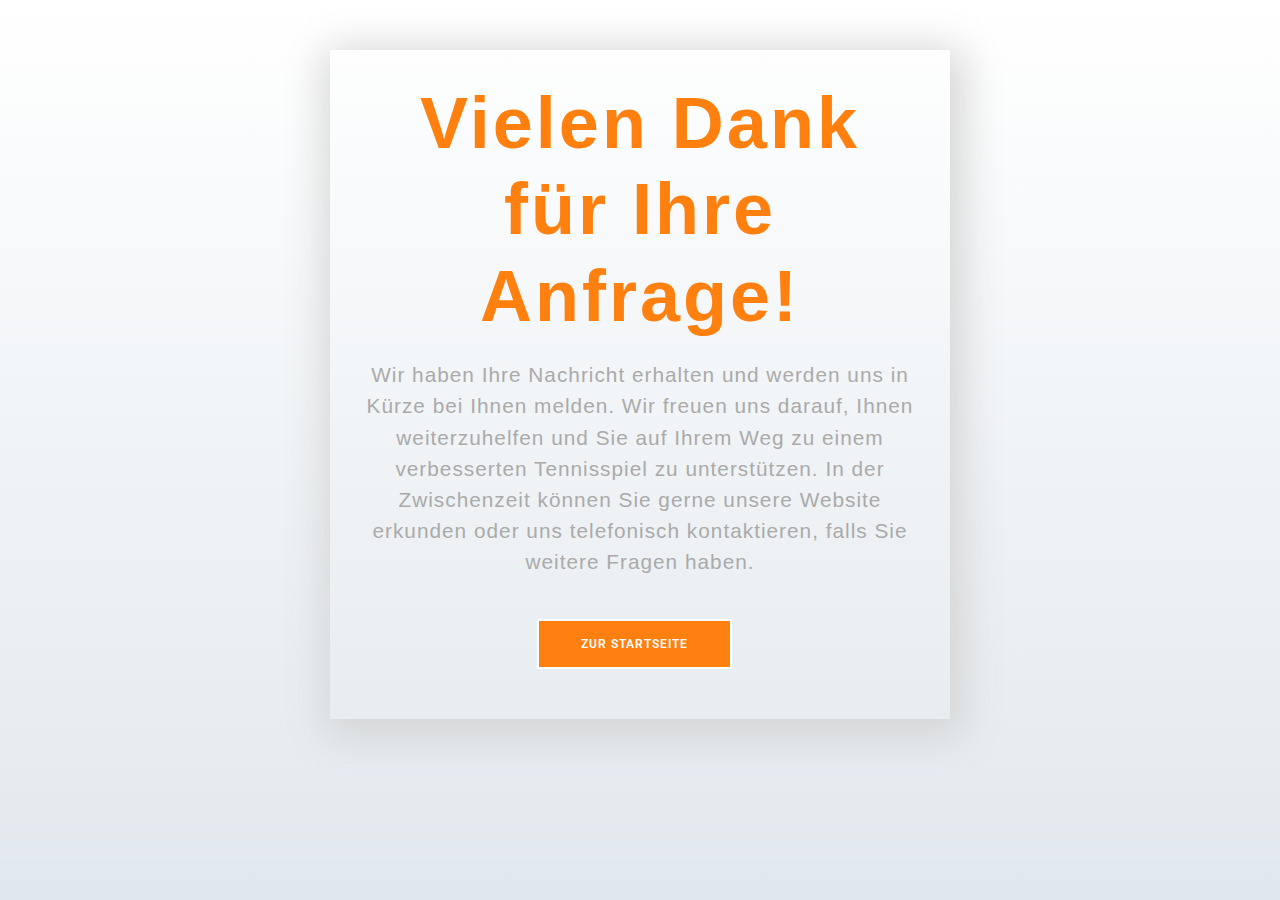
<file: thanks.html>
<!DOCTYPE html>
<html lang="en">
    <head>
        <meta charset="utf-8" />
        <title>IntegrityLegal</title>
        <meta content="width=device-width, initial-scale=1.0" name="viewport" />
        <meta content="" name="keywords" />
        <meta content="" name="description" />

        <!-- Favicon -->
        <link href="img/favicon.ico" rel="icon" />

        <!-- Google Web Fonts -->
        <link rel="preconnect" href="https://fonts.googleapis.com" />
        <link rel="preconnect" href="https://fonts.gstatic.com" crossorigin />
        <link
            href="https://fonts.googleapis.com/css2?family=Roboto+Slab:wght@400;600;800&family=Roboto:wght@400;500;700&display=swap"
            rel="stylesheet"
        />

        <!-- Icon Font Stylesheet -->
        <link
            href="https://cdnjs.cloudflare.com/ajax/libs/font-awesome/5.10.0/css/all.min.css"
            rel="stylesheet"
        />
        <link
            href="https://cdn.jsdelivr.net/npm/bootstrap-icons@1.4.1/font/bootstrap-icons.css"
            rel="stylesheet"
        />

        <!-- Libraries Stylesheet -->
        <link href="lib/animate/animate.min.css" rel="stylesheet" />
        <link
            href="lib/owlcarousel/assets/owl.carousel.min.css"
            rel="stylesheet"
        />

        <!-- Customized Bootstrap Stylesheet -->
        <link href="css/bootstrap.min.css" rel="stylesheet" />

        <!-- Template Stylesheet -->
        <link href="css/style.css" rel="stylesheet" />
        <link href="css/thanks.css" rel="stylesheet" />
    </head>
    <body>
        <div class="content">
            <div class="wrapper-1">
                <div class="wrapper-2">
                    <h1>Vielen Dank für Ihre Anfrage!</h1>
                    <p>
                        Wir haben Ihre Nachricht erhalten und werden uns in
                        Kürze bei Ihnen melden. Wir freuen uns darauf, Ihnen
                        weiterzuhelfen und Sie auf Ihrem Weg zu einem
                        verbesserten Tennisspiel zu unterstützen. In der
                        Zwischenzeit können Sie gerne unsere Website erkunden
                        oder uns telefonisch kontaktieren, falls Sie weitere
                        Fragen haben.
                    </p>
                    <a href="index.html">
                        <button class="go-home">Zur Startseite</button>
                    </a>
                </div>
            </div>
        </div>
    </body>
</html>
</file>
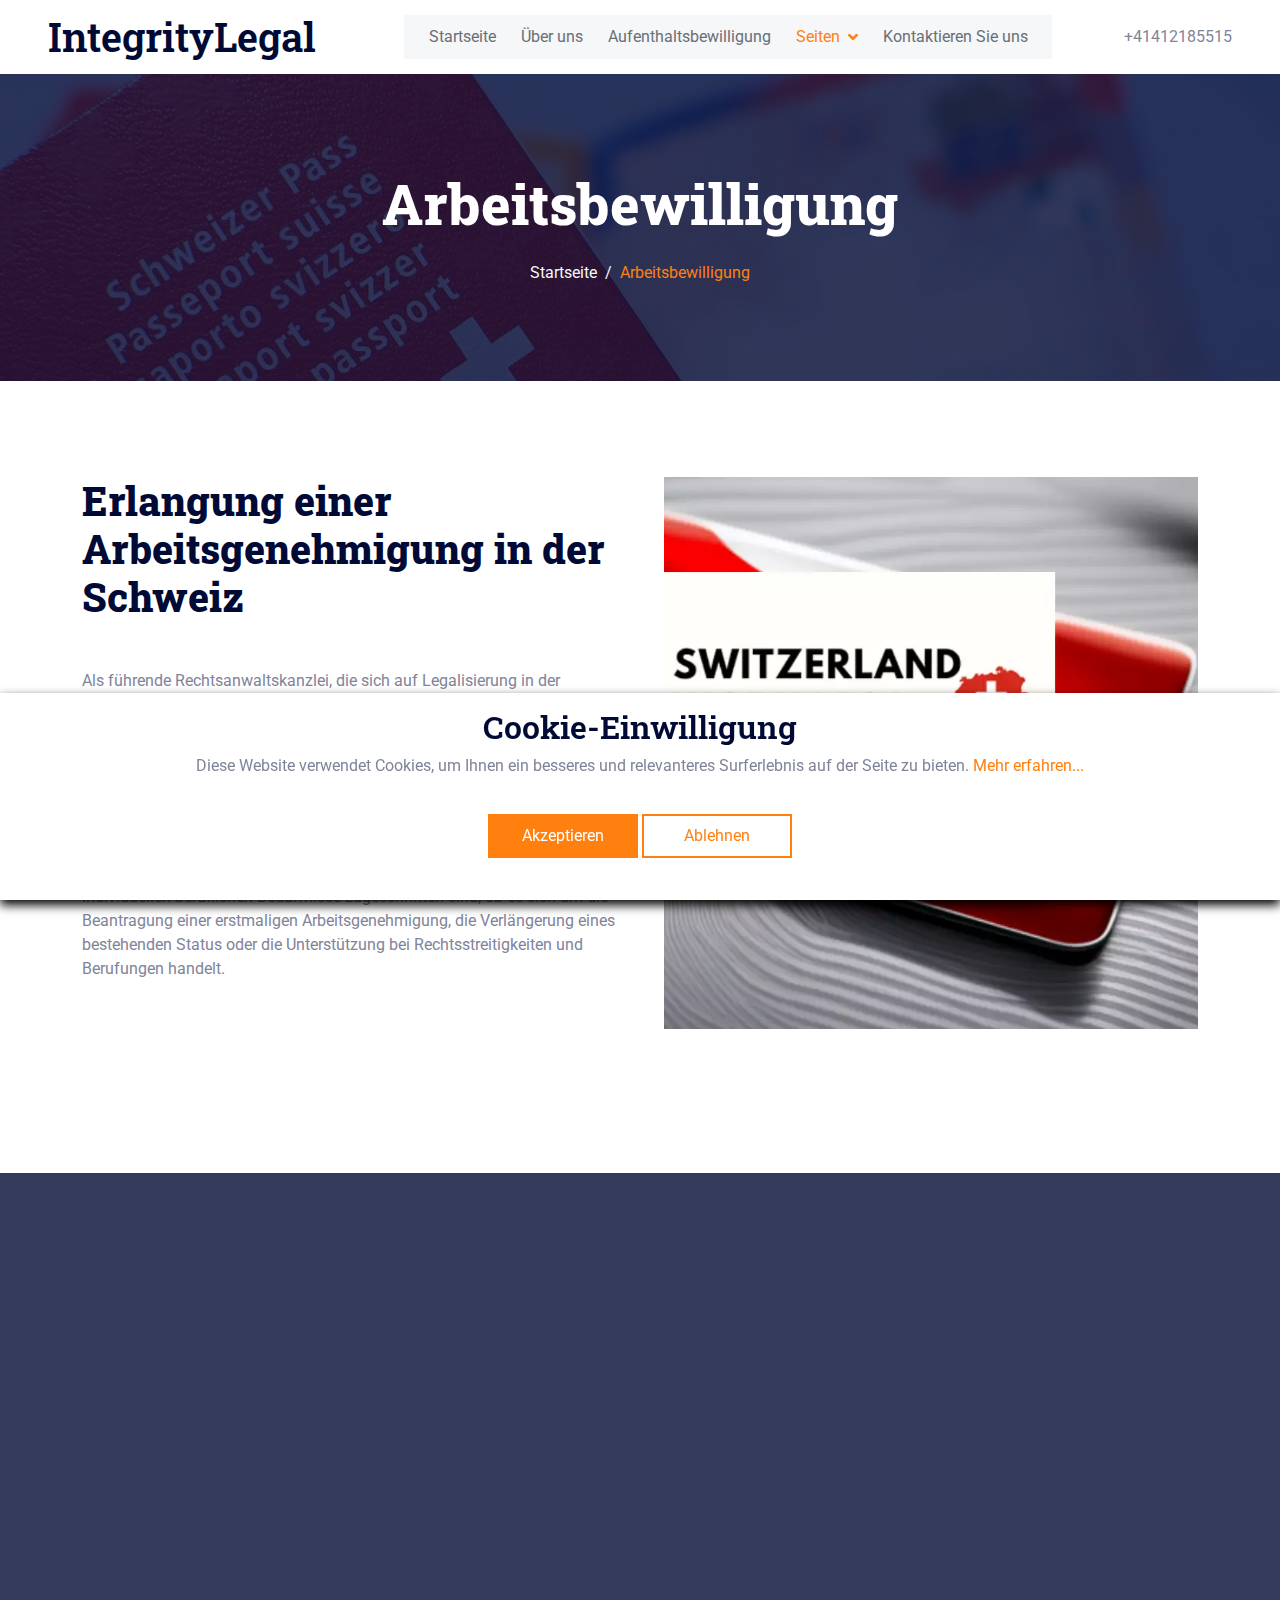
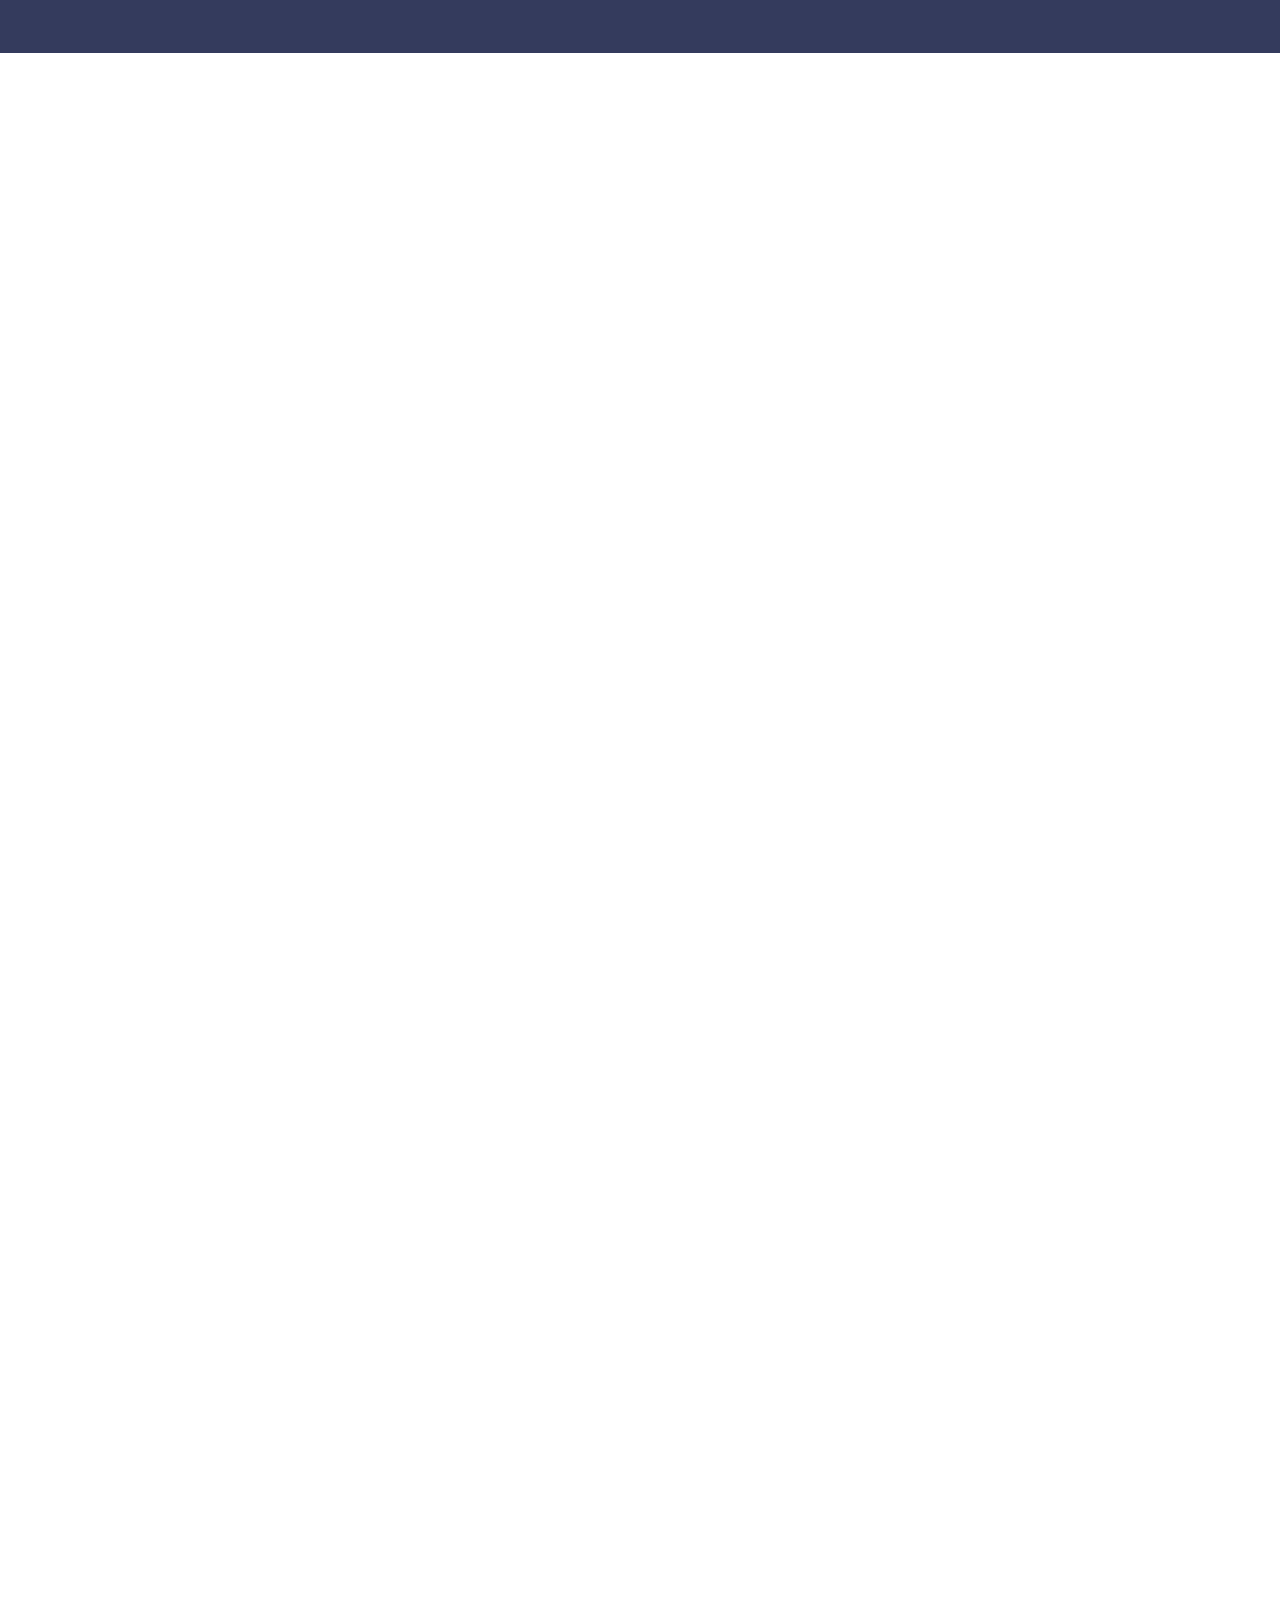
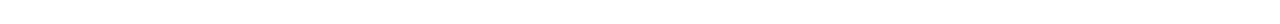
<file: work-permit.html>
<!DOCTYPE html>
<html lang="en">
    <head>
        <meta charset="utf-8" />
        <title>IntegrityLegal</title>
        <meta content="width=device-width, initial-scale=1.0" name="viewport" />
        <meta content="" name="keywords" />
        <meta content="" name="description" />

        <!-- Favicon -->
        <link href="img/favicon.ico" rel="icon" />

        <!-- Google Web Fonts -->
        <link rel="preconnect" href="https://fonts.googleapis.com" />
        <link rel="preconnect" href="https://fonts.gstatic.com" crossorigin />
        <link
            href="https://fonts.googleapis.com/css2?family=Roboto+Slab:wght@400;600;800&family=Roboto:wght@400;500;700&display=swap"
            rel="stylesheet"
        />

        <!-- Icon Font Stylesheet -->
        <link
            href="https://cdnjs.cloudflare.com/ajax/libs/font-awesome/5.10.0/css/all.min.css"
            rel="stylesheet"
        />
        <link
            href="https://cdn.jsdelivr.net/npm/bootstrap-icons@1.4.1/font/bootstrap-icons.css"
            rel="stylesheet"
        />

        <!-- Libraries Stylesheet -->
        <link href="lib/animate/animate.min.css" rel="stylesheet" />
        <link
            href="lib/owlcarousel/assets/owl.carousel.min.css"
            rel="stylesheet"
        />

        <!-- Customized Bootstrap Stylesheet -->
        <link href="css/bootstrap.min.css" rel="stylesheet" />

        <!-- Template Stylesheet -->
        <link href="css/style.css" rel="stylesheet" />
    </head>

    <body>
        <!-- Spinner Start -->
        <div
            id="spinner"
            class="show bg-white position-fixed translate-middle w-100 vh-100 top-50 start-50 d-flex align-items-center justify-content-center"
        >
            <div class="spinner-grow text-primary" role="status"></div>
        </div>
        <!-- Spinner End -->

        <!-- Navbar Start -->
        <nav
            class="navbar navbar-expand-lg bg-white navbar-light sticky-top px-4 px-lg-5"
        >
            <a href="index.html" class="navbar-brand d-flex align-items-center">
                <h1 class="m-0">IntegrityLegal</h1>
            </a>
            <button
                type="button"
                class="navbar-toggler"
                data-bs-toggle="collapse"
                data-bs-target="#navbarCollapse"
            >
                <span class="navbar-toggler-icon"></span>
            </button>
            <div class="collapse navbar-collapse" id="navbarCollapse">
                <div class="navbar-nav mx-auto bg-light pe-4 py-3 py-lg-0">
                    <a href="index.html" class="nav-item nav-link"
                        >Startseite</a
                    >
                    <a href="about.html" class="nav-item nav-link">Über uns</a>
                    <a href="residence-permit.html" class="nav-item nav-link"
                        >Aufenthaltsbewilligung</a
                    >
                    <div class="nav-item dropdown">
                        <a
                            href="#"
                            class="nav-link dropdown-toggle active"
                            data-bs-toggle="dropdown"
                            >Seiten</a
                        >
                        <div class="dropdown-menu bg-light border-0 m-0">
                            <a
                                href="work-permit.html"
                                class="dropdown-item active"
                                >Arbeitsbewilligung</a
                            >
                            <a href="testimonial.html" class="dropdown-item"
                                >Erfahrungsberichte</a
                            >
                        </div>
                    </div>
                    <a href="contact.html" class="nav-item nav-link"
                        >Kontaktieren Sie uns</a
                    >
                </div>
                <div class="h-100 d-lg-inline-flex align-items-center d-none">
                    +41412185515
                </div>
            </div>
        </nav>
        <!-- Navbar End -->

        <!-- Page Header Start -->
        <div
            class="container-fluid page-header bg-5 py-5 mb-5 wow fadeIn"
            data-wow-delay="0.1s"
        >
            <div class="container text-center py-5">
                <h1 class="display-4 text-white animated slideInDown mb-4">
                    Arbeitsbewilligung
                </h1>
                <nav aria-label="breadcrumb animated slideInDown">
                    <ol class="breadcrumb justify-content-center mb-0">
                        <li class="breadcrumb-item">
                            <a href="index.html">Startseite</a>
                        </li>
                        <li class="breadcrumb-item active" aria-current="page">
                            Arbeitsbewilligung
                        </li>
                    </ol>
                </nav>
            </div>
        </div>
        <!-- Page Header End -->

        <div class="container-xxl py-5">
            <div class="container">
                <div class="row g-5">
                    <div class="col-lg-6 wow fadeInUp" data-wow-delay="0.1s">
                        <h1 class="display-6 mb-5">
                            Erlangung einer Arbeitsgenehmigung in der Schweiz
                        </h1>
                        <p class="mb-5">
                            Als führende Rechtsanwaltskanzlei, die sich auf
                            Legalisierung in der Schweiz spezialisiert hat,
                            bieten wir umfassende rechtliche Dienstleistungen
                            für die Erlangung einer Arbeitsgenehmigung an. Die
                            Schweiz bietet eine Vielzahl von Möglichkeiten für
                            ausländische Fachkräfte, jedoch ist der Prozess der
                            Erlangung einer Arbeitsgenehmigung komplex und
                            erfordert fundiertes juristisches Fachwissen sowie
                            eine genaue Kenntnis der aktuellen gesetzlichen
                            Bestimmungen. Unser engagiertes Team von
                            Rechtsexperten unterstützt Sie bei jedem Schritt auf
                            dem Weg zur Arbeitsgenehmigung. Wir bieten
                            Beratungsdienste an, die auf Ihre individuellen
                            beruflichen Bedürfnisse zugeschnitten sind, ob es
                            sich um die Beantragung einer erstmaligen
                            Arbeitsgenehmigung, die Verlängerung eines
                            bestehenden Status oder die Unterstützung bei
                            Rechtsstreitigkeiten und Berufungen handelt.
                        </p>
                    </div>
                    <div class="col-lg-6 wow fadeInUp" data-wow-delay="0.5s">
                        <div
                            class="position-relative rounded overflow-hidden h-100"
                            style="min-height: 400px"
                        >
                            <img
                                class="position-absolute w-100 h-100"
                                src="img/permit.jpg"
                                alt=""
                                style="object-fit: cover"
                            />
                        </div>
                    </div>
                </div>
            </div>
        </div>

        <!-- Quote Start -->
        <div
            class="container-fluid overflow-hidden px-lg-0"
            style="margin: 6rem 0"
        >
            <div class="container quote px-lg-0">
                <div class="row g-0 mx-lg-0">
                    <div
                        class="col-lg-12 quote-text"
                        data-parallax="scroll"
                        data-image-src="img/quote.jpg"
                    >
                        <div
                            class="h-100 px-4 px-sm-5 ps-lg-0 wow fadeIn"
                            data-wow-delay="0.1s"
                        >
                            <h1 class="text-white mb-4">
                                Kontaktieren Sie uns für Ihre Arbeitsgenehmigung
                                in der Schweiz
                            </h1>
                            <p class="text-light mb-5">
                                Benötigen Sie Unterstützung bei der Erlangung
                                einer Arbeitsgenehmigung in der Schweiz? Unser
                                Team von erfahrenen Rechtsanwälten und Experten
                                im Bereich Legalisierung steht Ihnen zur Seite.
                                Wir bieten maßgeschneiderte rechtliche
                                Dienstleistungen an, die darauf abzielen, den
                                Prozess der Arbeitsgenehmigung effizient und
                                erfolgreich zu gestalten.Kontaktieren Sie uns
                                noch heute, um Ihre Fragen zu klären und Ihren
                                Beratungstermin zu vereinbaren. Unser
                                engagiertes Team steht bereit, um Ihnen bei der
                                Arbeitsgenehmigung in der Schweiz zu helfen und
                                Ihre beruflichen Pläne voranzutreiben. Wir
                                bieten Ihnen kompetente Unterstützung und
                                rechtliche Beratung, um sicherzustellen, dass
                                Ihre Anliegen professionell und effektiv
                                behandelt werden.
                            </p>
                        </div>
                    </div>
                </div>
            </div>
        </div>
        <!-- Quote End -->

        <div class="container-xxl py-5">
            <div class="container">
                <div class="row g-5" style="flex-direction: row-reverse">
                    <div class="col-lg-6 wow fadeInUp" data-wow-delay="0.1s">
                        <h1 class="display-6 mb-5">
                            Erlangung einer Arbeitsgenehmigung in der Schweiz
                        </h1>
                        <p class="mb-5">
                            Unsere Kanzlei bietet umfassende rechtliche
                            Unterstützung für die Erlangung einer
                            Arbeitsgenehmigung in der Schweiz. Als Spezialisten
                            im Bereich Legalisierung und Rechtsberatung sind wir
                            darauf spezialisiert, ausländischen Fachkräften und
                            Unternehmen bei allen rechtlichen Aspekten im
                            Zusammenhang mit Arbeitsgenehmigungen zu helfen.
                            Unser erfahrenes Team von Rechtsanwälten und
                            Experten bietet maßgeschneiderte Dienstleistungen
                            an, die darauf abzielen, den gesamten Prozess der
                            Arbeitsgenehmigung so reibungslos und effizient wie
                            möglich zu gestalten. Wir unterstützen bei der
                            Beantragung neuer Arbeitsgenehmigungen, der
                            Verlängerung bestehender Genehmigungen sowie bei
                            rechtlichen Beratungen und Vertretungen in
                            Streitigkeiten und Berufungen.
                        </p>
                    </div>
                    <div class="col-lg-6 wow fadeInUp" data-wow-delay="0.5s">
                        <div
                            class="position-relative rounded overflow-hidden h-100"
                            style="min-height: 400px"
                        >
                            <img
                                class="position-absolute w-100 h-100"
                                src="img/permit-2.jpg"
                                alt=""
                                style="object-fit: cover"
                            />
                        </div>
                    </div>
                </div>
            </div>
        </div>

        <!-- Footer Start -->
        <div
            class="container-fluid bg-dark footer mt-5 pt-5 wow fadeIn"
            data-wow-delay="0.1s"
        >
            <div class="container py-5">
                <div class="row g-5">
                    <div class="col-md-6">
                        <h1 class="text-white mb-4">IntegrityLegal</h1>
                        <span>
                            Willkommen bei unserer Kanzlei, die sich auf die
                            Legalisierung in der Schweiz und die Bereitstellung
                            umfassender Rechtsdienstleistungen spezialisiert
                            hat. Unser engagiertes Team bietet Ihnen
                            maßgeschneiderte rechtliche Unterstützung und
                            Beratung, um Ihre individuellen Bedürfnisse zu
                            erfüllen.
                        </span>
                    </div>
                    <div class="col-md-6">
                        <h5 class="text-light mb-4">Newsletter</h5>
                        <p>
                            Abonnieren Sie unseren Newsletter und folgen Sie uns
                            auf Social Media, um über die neuesten rechtlichen
                            Entwicklungen auf dem Laufenden zu bleiben.
                        </p>
                        <div class="position-relative">
                            <input
                                class="form-control bg-transparent w-100 py-3 ps-4 pe-5"
                                type="text"
                                placeholder="Ihre E-Mail"
                                id="email"
                            />
                            <button
                                type="button"
                                class="btn btn-primary py-2 px-3 position-absolute top-0 end-0 mt-2 me-2"
                                id="submit"
                                onclick="sendForm()"
                            >
                                Anmelden
                            </button>
                            <div id="result" style="color: red"></div>
                        </div>
                    </div>
                    <div class="col-lg-4 col-md-6">
                        <h5 class="text-light mb-4">Kontaktieren Sie uns</h5>
                        <p>
                            <i class="fa fa-map-marker-alt me-3"></i
                            >Sankt-Oswalds-Gasse 1, 6300 Zug, Schweiz
                        </p>
                        <p><i class="fa fa-phone-alt me-3"></i>+41412185515</p>
                        <p>
                            <i class="fa fa-envelope me-3"></i
                            >integrity_legal@gmail.com
                        </p>
                    </div>
                    <div class="col-lg-4 col-md-6">
                        <h5 class="text-light mb-4">Unsere Dienstleistungen</h5>
                        <a class="btn btn-link" href="#">Rechtsberatung</a>
                        <a class="btn btn-link" href="#"
                            >Legalisierungsdienste</a
                        >
                        <a class="btn btn-link" href="#">Vertragsrecht</a>
                        <a class="btn btn-link" href="#">Streitschlichtung</a>
                    </div>
                    <div class="col-lg-4 col-md-6">
                        <h5 class="text-light mb-4">Schnelllinks</h5>
                        <a class="btn btn-link" href="about.html">Über uns</a>
                        <a class="btn btn-link" href="contact.html">Kontakt</a>
                        <a class="btn btn-link" href="terms-of-use.html"
                            >Nutzungsbedingungen</a
                        >
                        <a class="btn btn-link" href="privacy-policy.html"
                            >Datenschutzrichtlinie</a
                        >
                        <a class="btn btn-link" href="business-model.html"
                            >Geschäftsmodell</a
                        >
                    </div>
                    <hr />
                    <div class="col-lg-12 text-center">
                        Haftungsausschluss: Die Informationen auf dieser Website
                        sind nicht als Rechtsberatung gedacht und begründen kein
                        Mandatsverhältnis. Die hier zur Verfügung gestellten
                        Informationen, Dokumente oder Formulare dienen nur
                        allgemeinen Informationszwecken und sollten nicht als
                        Rechtsberatung angesehen werden. Die Gesetze ändern sich
                        regelmäßig; daher kann es sein, dass die Informationen
                        auf dieser Website nicht korrekt sind. Es ist unbedingt
                        erforderlich, dass Sie sich rechtlich beraten lassen, um
                        Ihre Rechte und Pflichten nach geltendem Recht und unter
                        Berücksichtigung Ihrer besonderen Umstände zu bestimmen.
                    </div>
                </div>
            </div>
        </div>

        <!-- Footer End -->

        <!-- Back to Top -->
        <a
            href="#"
            class="btn btn-lg btn-primary btn-lg-square rounded-circle back-to-top"
            ><i class="bi bi-arrow-up"></i
        ></a>

        <!-- Cookie banner -->
        <div class="cookie-wrapper show">
            <div>
                <i class="bx bx-cookie"></i>
                <h2 style="text-align: center">Cookie-Einwilligung</h2>
            </div>

            <div class="data">
                <p>
                    Diese Website verwendet Cookies, um Ihnen ein besseres und
                    relevanteres Surferlebnis auf der Seite zu bieten.
                    <a href="#">Mehr erfahren...</a>
                </p>
            </div>

            <div class="buttons">
                <button class="cookie-button" id="acceptBtn">
                    Akzeptieren
                </button>
                <button class="cookie-button" id="declineBtn">Ablehnen</button>
            </div>
        </div>

        <!-- End Cookie banner -->

        <!-- JavaScript Libraries -->
        <script src="https://code.jquery.com/jquery-3.4.1.min.js"></script>
        <script src="https://cdn.jsdelivr.net/npm/bootstrap@5.0.0/dist/js/bootstrap.bundle.min.js"></script>
        <script src="lib/wow/wow.min.js"></script>
        <script src="lib/easing/easing.min.js"></script>
        <script src="lib/waypoints/waypoints.min.js"></script>
        <script src="lib/owlcarousel/owl.carousel.min.js"></script>
        <script src="lib/counterup/counterup.min.js"></script>
        <script src="lib/parallax/parallax.min.js"></script>

        <!-- Template Javascript -->
        <script src="js/main.js"></script>
        <script src="js/cookiebanner.js"></script>
        <script src="js/contact-form.js"></script>
    </body>
</html>
</file>
<file: css/style.css>
/********** Template CSS **********/
:root {
    --primary: #ff800f;
    --secondary: #001064;
    --light: #f6f7f8;
    --dark: #010a35;
}

.back-to-top {
    position: fixed;
    display: none;
    right: 30px;
    bottom: 30px;
    z-index: 99;
}

/*** Spinner ***/
#spinner {
    opacity: 0;
    visibility: hidden;
    transition: opacity 0.5s ease-out, visibility 0s linear 0.5s;
    z-index: 99999;
}

#spinner.show {
    transition: opacity 0.5s ease-out, visibility 0s linear 0s;
    visibility: visible;
    opacity: 1;
}

/*** Button ***/
.btn {
    transition: 0.5s;
}

.btn.btn-primary,
.btn.btn-outline-primary:hover,
.btn.btn-secondary,
.btn.btn-outline-secondary:hover {
    color: #ffffff;
}

.btn.btn-primary:hover {
    background: var(--secondary);
    border-color: var(--secondary);
}

.btn.btn-secondary:hover {
    background: var(--primary);
    border-color: var(--primary);
}

.btn-square {
    width: 38px;
    height: 38px;
}

.btn-sm-square {
    width: 32px;
    height: 32px;
}

.btn-lg-square {
    width: 48px;
    height: 48px;
}

.btn-square,
.btn-sm-square,
.btn-lg-square {
    padding: 0;
    display: flex;
    align-items: center;
    justify-content: center;
    font-weight: normal;
}

/*** Navbar ***/
.navbar.sticky-top {
    top: -100px;
    transition: 0.5s;
}

.navbar .navbar-brand img {
    max-height: 60px;
}

.navbar .navbar-nav .nav-link {
    margin-left: 25px;
    padding: 10px 0;
    color: #696e77;
    font-weight: 400;
    outline: none;
}

.navbar .navbar-nav .nav-link:hover,
.navbar .navbar-nav .nav-link.active {
    color: var(--primary);
}

.navbar .dropdown-toggle::after {
    border: none;
    content: '\f107';
    font-family: 'Font Awesome 5 Free';
    font-weight: 900;
    vertical-align: middle;
    margin-left: 8px;
}

@media (max-width: 991.98px) {
    .navbar .navbar-brand img {
        max-height: 45px;
    }

    .navbar .navbar-nav {
        margin-top: 20px;
        margin-bottom: 15px;
    }

    .navbar .nav-item .dropdown-menu {
        padding-left: 30px;
    }
}

@media (min-width: 992px) {
    .navbar .nav-item .dropdown-menu {
        display: block;
        border: none;
        margin-top: 0;
        top: 150%;
        right: 0;
        opacity: 0;
        visibility: hidden;
        transition: 0.5s;
    }

    .navbar .nav-item:hover .dropdown-menu {
        top: 100%;
        visibility: visible;
        transition: 0.5s;
        opacity: 1;
    }
}

/*** Header ***/
.carousel-caption {
    top: 0;
    left: 0;
    right: 0;
    bottom: 0;
    display: flex;
    align-items: center;
    justify-content: center;
    text-align: center;
    background: rgba(1, 10, 53, 0.8);
    z-index: 1;
}

.carousel-control-prev,
.carousel-control-next {
    width: 15%;
}

.carousel-control-prev-icon,
.carousel-control-next-icon {
    width: 3rem;
    height: 3rem;
    background-color: var(--dark);
    border: 12px solid var(--dark);
    border-radius: 3rem;
}

@media (max-width: 768px) {
    #header-carousel .carousel-item {
        position: relative;
        min-height: 450px;
    }

    #header-carousel .carousel-item img {
        position: absolute;
        width: 100%;
        height: 100%;
        object-fit: cover;
    }
}

.page-header {
    background: linear-gradient(rgba(1, 10, 53, 0.8), rgba(1, 10, 53, 0.8)),
        url(../img/carousel-1.jpg) center center no-repeat;
    background-size: cover;
}
.bg-1 {
    background: linear-gradient(rgba(1, 10, 53, 0.8), rgba(1, 10, 53, 0.8)),
        url(../img/carousel-3.jpg) center center no-repeat;
    background-size: cover;
}
.bg-2 {
    background: linear-gradient(rgba(1, 10, 53, 0.8), rgba(1, 10, 53, 0.8)),
        url(../img/carousel-4.jpg) center center no-repeat;
    background-size: cover;
}
.bg-3 {
    background: linear-gradient(rgba(1, 10, 53, 0.8), rgba(1, 10, 53, 0.8)),
        url(../img/carousel-5.jpg) center center no-repeat;
    background-size: cover;
}
.bg-4 {
    background: linear-gradient(rgba(1, 10, 53, 0.8), rgba(1, 10, 53, 0.8)),
        url(../img/carousel-6.jpg) center center no-repeat;
    background-size: cover;
}
.bg-5 {
    background: linear-gradient(rgba(1, 10, 53, 0.8), rgba(1, 10, 53, 0.8)),
        url(../img/carousel-7.jpg) center center no-repeat;
    background-size: cover;
}
.page-header .breadcrumb-item a,
.page-header .breadcrumb-item + .breadcrumb-item::before {
    color: var(--light);
}

.page-header .breadcrumb-item a:hover,
.page-header .breadcrumb-item.active {
    color: var(--primary);
}

/*** Facts ***/
.facts {
    background: rgba(1, 10, 53, 0.8);
}

/*** Quote ***/
@media (min-width: 992px) {
    .container.quote {
        max-width: 100% !important;
    }

    .container.quote .quote-text {
        padding-left: calc(((100% - 960px) / 2) + 0.75rem);
    }

    .container.quote .quote-form {
        padding-right: calc(((100% - 960px) / 2) + 0.75rem);
    }
}

@media (min-width: 1200px) {
    .container.quote .quote-text {
        padding-left: calc(((100% - 1140px) / 2) + 0.75rem);
    }

    .container.quote .quote-form {
        padding-right: calc(((100% - 1140px) / 2) + 0.75rem);
    }
}

@media (min-width: 1400px) {
    .container.quote .quote-text {
        padding-left: calc(((100% - 1320px) / 2) + 0.75rem);
    }

    .container.quote .quote-form {
        padding-right: calc(((100% - 1320px) / 2) + 0.75rem);
    }
}

.container.quote .quote-text {
    background: rgba(1, 10, 53, 0.8);
}

.container.quote .quote-form {
    background: rgba(255, 255, 255, 0.8);
}

.container.quote .quote-text .h-100,
.container.quote .quote-form .h-100 {
    padding: 6rem 0;
    display: flex;
    flex-direction: column;
    justify-content: center;
}

/*** Service ***/
.service-item .service-icon {
    width: 90px;
    height: 90px;
    display: flex;
    align-items: center;
    justify-content: center;
}

.service-item .service-icon img {
    max-width: 60px;
    max-height: 60px;
}

/*** Team ***/
.team-item .team-img::before,
.team-item .team-img::after {
    position: absolute;
    content: '';
    width: 0;
    height: 100%;
    top: 0;
    left: 0;
    background: rgba(1, 10, 53, 0.8);
    transition: 0.5s;
}

.team-item .team-img::after {
    left: auto;
    right: 0;
}

.team-item:hover .team-img::before,
.team-item:hover .team-img::after {
    width: 50%;
}

.team-item .team-img .team-social {
    position: absolute;
    width: 100%;
    height: 100%;
    top: 0;
    left: 0;
    display: flex;
    align-items: center;
    justify-content: center;
    transition: 0.5s;
    z-index: 3;
    opacity: 0;
}

.team-item:hover .team-img .team-social {
    transition-delay: 0.3s;
    opacity: 1;
}

/*** Testimonial ***/
.animated.pulse {
    animation-duration: 1.5s;
}

.testimonial-left,
.testimonial-right {
    position: relative;
}

.testimonial-left img,
.testimonial-right img {
    position: absolute;
    border-radius: 70px;
}

.testimonial-left img:nth-child(1),
.testimonial-right img:nth-child(3) {
    width: 70px;
    height: 70px;
    top: 10%;
    left: 50%;
    transform: translateX(-50%);
}

.testimonial-left img:nth-child(2),
.testimonial-right img:nth-child(2) {
    width: 60px;
    height: 60px;
    top: 50%;
    left: 10%;
    transform: translateY(-50%);
}

.testimonial-left img:nth-child(3),
.testimonial-right img:nth-child(1) {
    width: 50px;
    height: 50px;
    bottom: 10%;
    right: 10%;
}

.testimonial-carousel .owl-item img {
    width: 100px;
    height: 100px;
    border-radius: 100px;
}

.testimonial-carousel .owl-nav {
    margin-top: 30px;
    display: flex;
    justify-content: center;
}

.testimonial-carousel .owl-nav .owl-prev,
.testimonial-carousel .owl-nav .owl-next {
    margin: 0 5px;
    width: 45px;
    height: 45px;
    display: flex;
    align-items: center;
    justify-content: center;
    color: #ffffff;
    background: var(--primary);
    border-radius: 45px;
    font-size: 22px;
    transition: 0.5s;
}

.testimonial-carousel .owl-nav .owl-prev:hover,
.testimonial-carousel .owl-nav .owl-next:hover {
    background: var(--secondary);
}

/*** Footer ***/
.footer {
    color: #7f8499;
}

.footer .btn.btn-link {
    display: block;
    margin-bottom: 5px;
    padding: 0;
    text-align: left;
    color: #7f8499;
    font-weight: normal;
    text-transform: capitalize;
    transition: 0.3s;
}

.footer .btn.btn-link::before {
    position: relative;
    content: '\f105';
    font-family: 'Font Awesome 5 Free';
    font-weight: 900;
    color: #7f8499;
    margin-right: 10px;
}

.footer .btn.btn-link:hover {
    color: var(--primary);
    letter-spacing: 1px;
    box-shadow: none;
}

.footer .btn.btn-square {
    color: #7f8499;
    border: 1px solid #7f8499;
}

.footer .btn.btn-square:hover {
    color: var(--light);
    border-color: var(--primary);
}

.footer .copyright {
    padding: 25px 0;
    border-top: 1px solid rgba(256, 256, 256, 0.1);
}

.footer .copyright a {
    color: var(--primary);
}

.footer .copyright a:hover {
    color: #ffffff;
}
@import url('https://fonts.googleapis.com/css2?family=Poppins:wght@300;400;500;600&display=swap');

.cookie-wrapper {
    position: fixed;
    bottom: 0px;
    right: 0;
    width: 100%;
    background: #fff;
    padding: 15px 25px 22px;
    transition: right 0.3s ease;
    box-shadow: 0 5px 10px rgb(0, 0, 0);
    z-index: 999;
    @media (max-width: 600px) {
        width: 100%;
    }
}
.cookie-wrapper .show {
    right: 20px;
}

.hidden {
    display: none;
}
header i {
    color: #ff800f;
    font-size: 32px;
    text-align: center;
}
header h2 {
    color: #ff800f;
    font-weight: 500;
    text-align: center;
}
.data {
    text-align: center;
}
.data p a {
    color: #ff800f;
    text-decoration: none;
    text-align: center !important;
}
.data p a:hover {
    text-decoration: underline;
}
.buttons {
    padding: 20px 0px;
    text-align: center;
}
.buttons .cookie-button {
    border: 2px solid #ff800f;
    color: #fff;
    padding: 8px 0;
    background: #ff800f;
    cursor: pointer;
    width: calc(100% / 2 - 10px);
    transition: all 0.2s ease;
    max-width: 150px;
    border-radius: 0px;
}
.buttons #acceptBtn:hover {
    background-color: transparent;
    color: #ff800f;
}
#declineBtn {
    background-color: #fff;
    color: #ff800f;
    border-radius: 0;
}
#declineBtn:hover {
    background-color: #ff800f;
    color: #fff;
}
</file>
<file: css/thanks.css>
* {
    box-sizing: border-box;
}
body {
    background: #ffffff;
    background: linear-gradient(to bottom, #ffffff 0%, #e1e8ed 100%);
    filter: progid:DXImageTransform.Microsoft.gradient( startColorstr='#ffffff', endColorstr='#e1e8ed',GradientType=0 );
    height: 100%;
    margin: 0;
    background-repeat: no-repeat;
    background-attachment: fixed;
}

.wrapper-1 {
    width: 100%;
    height: 100vh;
    display: flex;
    flex-direction: column;
}
.wrapper-2 {
    padding: 30px;
    text-align: center;
}
h1 {
    font-family: 'Source Sans Pro', sans-serif;
    font-size: 4em;
    letter-spacing: 3px;
    color: #ff800f;
    margin: 0;
    margin-bottom: 20px;
}
.wrapper-2 p {
    margin: 0;
    font-size: 1.3em;
    color: #aaa;
    font-family: 'Source Sans Pro', sans-serif;
    letter-spacing: 1px;
}
.go-home {
    background: #ff800f;
    border: 2px solid #ffffff;
    color: #ffffff;
    font-weight: 600;
    letter-spacing: 1px;
    font-size: 12px;
    padding: 14px 42px;
    margin-top: 42px;
    margin-right: 12px;
    -webkit-transition: all 0.4s ease-in-out;
    transition: all 0.4s ease-in-out;
    visibility: visible;
    animation-delay: 2.3s;
    animation-name: fadeInUp;
    text-decoration: none;
    text-transform: uppercase;
    cursor: pointer;
    border-radius: 0;
}
.go-home:hover {
    background: transparent;
    border-color: #ff800f;
}
a:hover .go-home {
    color: #ff800f;
}
.go-home a {
    text-decoration: none;
    color: #fff;
}

.footer-like {
    margin-top: auto;
    background: #d7e6fe;
    padding: 6px;
    text-align: center;
}
.footer-like p {
    margin: 0;
    padding: 4px;
    color: #ffc107;
    font-family: 'Source Sans Pro', sans-serif;
    letter-spacing: 1px;
}
.footer-like p a {
    text-decoration: none;
    color: #ffc107;
    font-weight: 600;
}

@media (min-width: 360px) {
    h1 {
        font-size: 4.5em;
    }
    .go-home {
        margin-bottom: 20px;
    }
}

@media (min-width: 600px) {
    .content {
        max-width: 1000px;
        margin: 0 auto;
    }
    .wrapper-1 {
        height: initial;
        max-width: 620px;
        margin: 0 auto;
        margin-top: 50px;
        box-shadow: 4px 8px 40px 8px lightgray;
    }
}
</file>
